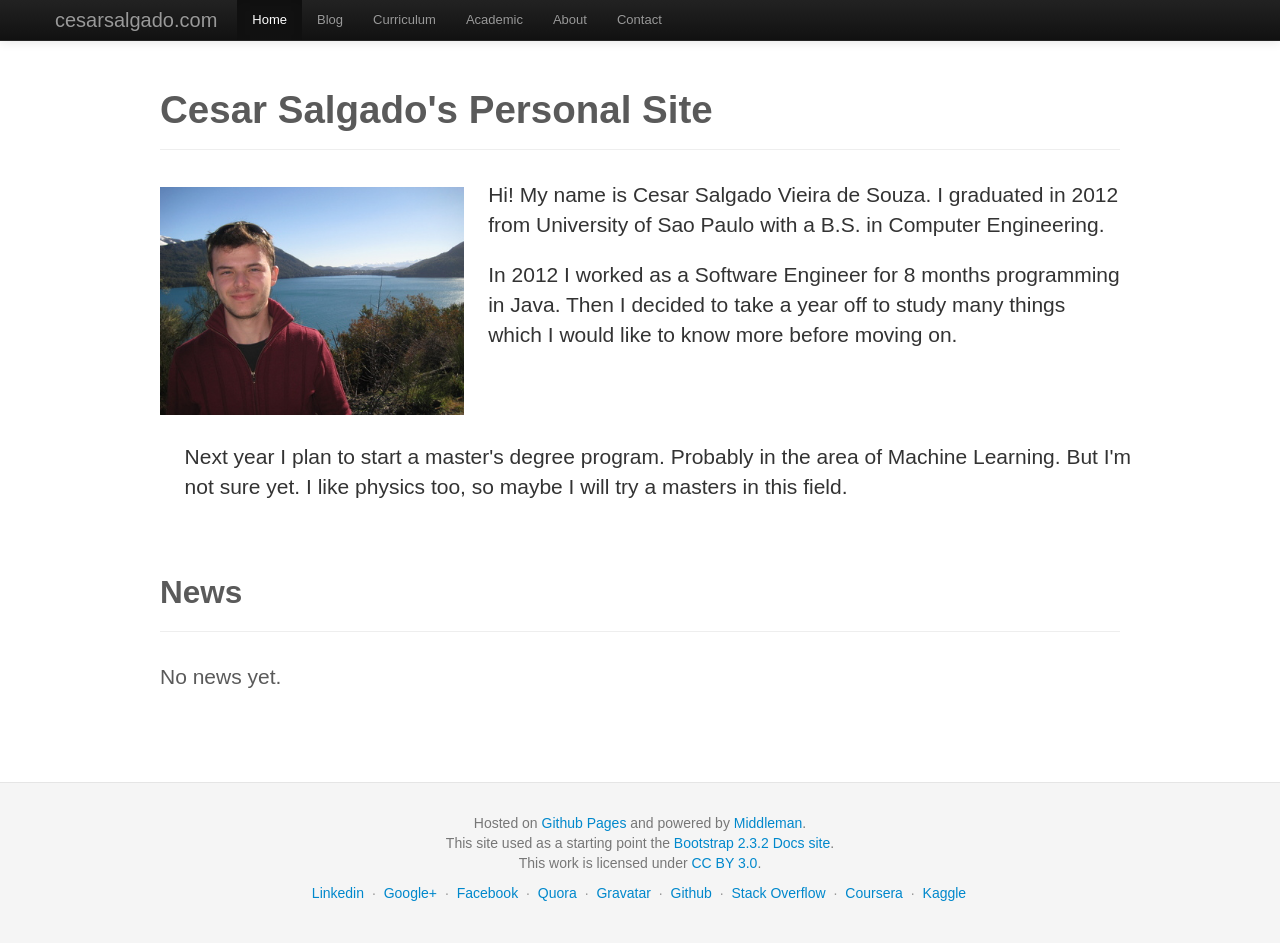
<file: index.html>
<!DOCTYPE html>
<html lang="en">
  <head>
    <meta charset="utf-8">
    <title>cesarsalgado.com</title>
    <meta name="viewport" content="width=device-width, initial-scale=1.0">
    <meta name="description" content="">
    <meta name="author" content="">

    <!-- Le styles -->
    <link href="css/bootstrap.css" rel="stylesheet">
    <link href="css/bootstrap-responsive.css" rel="stylesheet">
    <link href="css/style.css" rel="stylesheet">
    <link href="js/google-code-prettify/prettify.css" rel="stylesheet">

    <!-- Le HTML5 shim, for IE6-8 support of HTML5 elements -->
    <!--[if lt IE 9]>
      <script src="/js/html5shiv.js"></script>
    <![endif]-->

    <!-- Le fav and touch icons -->
    <link rel="apple-touch-icon-precomposed" sizes="144x144" href="/ico/apple-touch-icon-144-precomposed.png">
    <link rel="apple-touch-icon-precomposed" sizes="114x114" href="/ico/apple-touch-icon-114-precomposed.png">
      <link rel="apple-touch-icon-precomposed" sizes="72x72" href="/ico/apple-touch-icon-72-precomposed.png">
                    <link rel="apple-touch-icon-precomposed" href="/ico/apple-touch-icon-57-precomposed.png">
                                   <link rel="shortcut icon" href="/ico/favicon.png">

    <script type="text/javascript">
      // var _gaq = _gaq || [];
      // _gaq.push(['_setAccount', 'UA-146052-10']);
      // _gaq.push(['_trackPageview']);
      // (function() {
      //   var ga = document.createElement('script'); ga.type = 'text/javascript'; ga.async = true;
      //   ga.src = ('https:' == document.location.protocol ? 'https://ssl' : 'http://www') + '.google-analytics.com/ga.js';
      //   var s = document.getElementsByTagName('script')[0]; s.parentNode.insertBefore(ga, s);
      // })();
    </script>
  </head>

  <body data-spy="scroll" data-target=".bs-docs-sidebar">


    <!-- Navbar
================================================== -->

<div class="navbar navbar-inverse navbar-fixed-top">
  <div class="navbar-inner">
    <div class="container">
      <button type="button" class="btn btn-navbar" data-toggle="collapse" data-target=".nav-collapse">
        <span class="icon-bar"></span>
        <span class="icon-bar"></span>
        <span class="icon-bar"></span>
      </button>

      <!-- Button to homepage -->
      <a class="brand" href="./index.html">cesarsalgado.com</a>

      <div class="nav-collapse collapse">
        <ul class="nav">

          <!-- Home -->
          
          <li class=active >
            <a href="./index.html">Home</a>
          </li>

          <!-- Blog -->
          
          <li class= >
            <a href="./blog">Blog</a>
          </li>

          <!-- Curriculum -->
          
          <li class= >
            <a href="./curriculum">Curriculum</a>
          </li>

          <!-- Academic -->
          
          <li class= >
            <a href="./academic">Academic</a>
          </li>

          <!-- About -->
          
          <li class= >
            <a href="./about">About</a>
          </li>

          <!-- Contact -->
          
          <li class= >
            <a href="./contact">Contact</a>
          </li>

          <!-- Apps -->
<!--           
          <li class= >
            <a href="./apps">Apps</a>
          </li>
 -->
<!--           
          <li class= >
            <a href="./more">More</a>
          </li>
 -->        
        </ul>
      </div>
    </div>
  </div>
</div>

<div id="no-sidenav-container" class="container">

  <section>
    <div class="page-header">
      <h1>Cesar Salgado's Personal Site</h1>
    </div>

    <div class="row-fluid">
  <div class="span4">
    <img id="my_pic" src="img/com_cesarsalgado_bariloche.jpg" />
  </div>
  <div class="span8">
    <p class="lead">Hi! My name is Cesar Salgado Vieira de Souza. I graduated in 2012 from University of Sao Paulo with a B.S. in Computer Engineering.</p>
    <p class="lead">In 2012 I worked as a Software Engineer for 8 months programming in Java. Then I decided to take a year off to study many things which I would like to know more before moving on.</p>
  </div>
  <div class="span12">
    <br>
    <p class="lead">Next year I plan to start a master's degree program. Probably in the area of Machine Learning. But I'm not sure yet. I like physics too, so maybe I will try a masters in this field.</p>
  </div>
</div>


  </section>


  <section>
    <div class="page-header">
      <h2>News</h2>
    </div>
    <p class="lead">No news yet.</p>
  </section>
  
</div>


    <!-- Footer
    ================================================== -->
    <footer class="footer">
      <div class="container">
        <p>Hosted on <a href='http://pages.github.com'>Github Pages</a> and powered by <a href='http://middlemanapp.com'>Middleman</a>.</p>
        <p>This site used as a starting point the <a href='http://getbootstrap.com/2.3.2/'>Bootstrap 2.3.2 Docs site</a>.</p>
        <p>This work is licensed under <a href="http://creativecommons.org/licenses/by/3.0/">CC BY 3.0</a>.</p>
        <ul class="footer-links">
          <li><a href='http://www.linkedin.com/pub/cesar-salgado/13/641/505'>Linkedin</a></li>
          <li class="muted">&middot;</li>
          <li><a href='https://plus.google.com/100294158210704939412'>Google+</a></li>
          <li class="muted">&middot;</li>
          <li><a href='http://www.facebook.com/cesar.salgado.332'>Facebook</a></li>
          <li class="muted">&middot;</li>
          <li><a href="https://www.quora.com/Cesar-Salgado-1">Quora</a></li>
          <li class="muted">&middot;</li>
          <li><a href='http://gravatar.com/cesarsvs'>Gravatar</a></li>
          <li class="muted">&middot;</li>
          <li><a href='https://github.com/cesarsalgado'>Github</a></li>
          <li class="muted">&middot;</li>
          <li><a href='http://stackoverflow.com/users/604964/cesarsalgado'>Stack Overflow</a></li>
          <li class="muted">&middot;</li>
          <li><a href='https://www.coursera.org/user/i/fb008f4a5da0fc74f5edd8cb5c2413ff'>Coursera</a></li>
          <li class="muted">&middot;</li>
          <li><a href='https://www.kaggle.com/users/118042/cesar'>Kaggle</a></li>
        </ul>
      </div>
    </footer>



    <!-- Le javascript
    ================================================== -->
    <!-- Placed at the end of the document so the pages load faster -->
    <script type="text/javascript" src="http://platform.twitter.com/widgets.js"></script>
    <script src="js/jquery.js"></script>
    <script src="js/bootstrap-transition.js"></script>
    <script src="js/bootstrap-alert.js"></script>
    <script src="js/bootstrap-modal.js"></script>
    <script src="js/bootstrap-dropdown.js"></script>
    <script src="js/bootstrap-scrollspy.js"></script>
    <script src="js/bootstrap-tab.js"></script>
    <script src="js/bootstrap-tooltip.js"></script>
    <script src="js/bootstrap-popover.js"></script>
    <script src="js/bootstrap-button.js"></script>
    <script src="js/bootstrap-collapse.js"></script>
    <script src="js/bootstrap-carousel.js"></script>
    <script src="js/bootstrap-typeahead.js"></script>
    <script src="js/bootstrap-affix.js"></script>

    <script src="js/holder/holder.js"></script>
    <script src="js/google-code-prettify/prettify.js"></script>

    <script src="js/application.js"></script>


    <!-- Analytics
    ================================================== -->
    <script>
      // var _gauges = _gauges || [];
      // (function() {
      //   var t   = document.createElement('script');
      //   t.type  = 'text/javascript';
      //   t.async = true;
      //   t.id    = 'gauges-tracker';
      //   t.setAttribute('data-site-id', '4f0dc9fef5a1f55508000013');
      //   t.src = '//secure.gaug.es/track.js';
      //   var s = document.getElementsByTagName('script')[0];
      //   s.parentNode.insertBefore(t, s);
      // })();
    </script>

  </body>
</html>
</file>
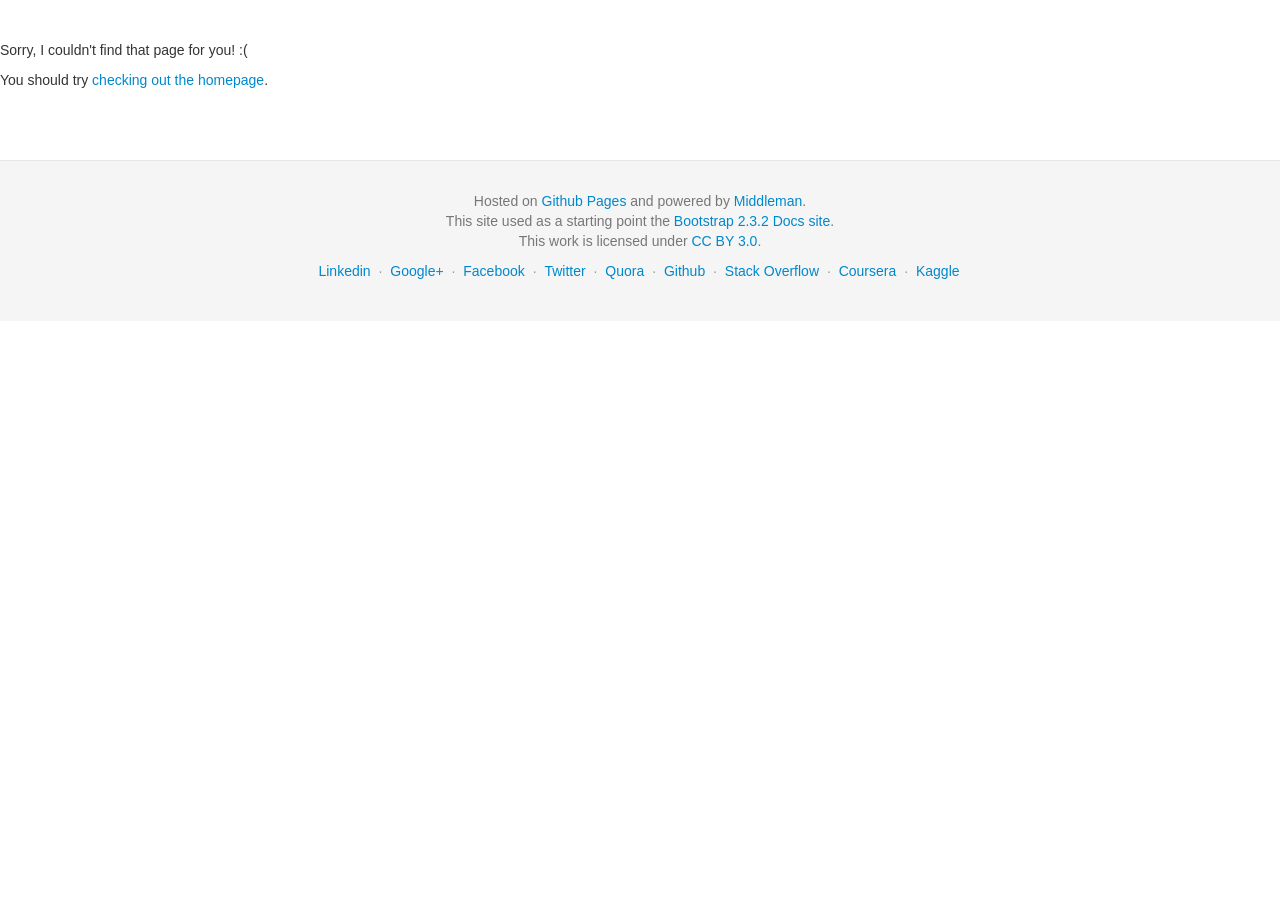
<file: 404/index.html>
<!DOCTYPE html>
<html lang="en">
  <head>
    <meta charset="utf-8">
    <title>cesarsalgado.com</title>
    <meta name="viewport" content="width=device-width, initial-scale=1.0">
    <meta name="description" content="">
    <meta name="author" content="">

    <!-- Le styles -->
    <link href="/css/bootstrap.css" rel="stylesheet">
    <link href="/css/bootstrap-responsive.css" rel="stylesheet">
    <link href="/css/style.css" rel="stylesheet">
    <link href="/js/google-code-prettify/prettify.css" rel="stylesheet">

    <!-- Le HTML5 shim, for IE6-8 support of HTML5 elements -->
    <!--[if lt IE 9]>
      <script src="/js/html5shiv.js"></script>
    <![endif]-->

    <!-- Le fav and touch icons -->
    <link rel="apple-touch-icon-precomposed" sizes="144x144" href="/ico/apple-touch-icon-144-precomposed.png">
    <link rel="apple-touch-icon-precomposed" sizes="114x114" href="/ico/apple-touch-icon-114-precomposed.png">
      <link rel="apple-touch-icon-precomposed" sizes="72x72" href="/ico/apple-touch-icon-72-precomposed.png">
                    <link rel="apple-touch-icon-precomposed" href="/ico/apple-touch-icon-57-precomposed.png">
                                   <link rel="shortcut icon" href="/ico/favicon.png">

    <script type="text/javascript">
      // var _gaq = _gaq || [];
      // _gaq.push(['_setAccount', 'UA-146052-10']);
      // _gaq.push(['_trackPageview']);
      // (function() {
      //   var ga = document.createElement('script'); ga.type = 'text/javascript'; ga.async = true;
      //   ga.src = ('https:' == document.location.protocol ? 'https://ssl' : 'http://www') + '.google-analytics.com/ga.js';
      //   var s = document.getElementsByTagName('script')[0]; s.parentNode.insertBefore(ga, s);
      // })();
    </script>
  </head>

  <body data-spy="scroll" data-target=".bs-docs-sidebar">


    <div id="content404">
  <p>Sorry, I couldn't find that page for you! :(</p>

  <p>You should try <a href="/">checking out the homepage</a>.</p>
</div>


    <!-- Footer
    ================================================== -->
    <footer class="footer">
      <div class="container">
        <p>Hosted on <a href='http://pages.github.com'>Github Pages</a> and powered by <a href='http://middlemanapp.com'>Middleman</a>.</p>
        <p>This site used as a starting point the <a href='http://getbootstrap.com/2.3.2/'>Bootstrap 2.3.2 Docs site</a>.</p>
        <p>This work is licensed under <a href="http://creativecommons.org/licenses/by/3.0/">CC BY 3.0</a>.</p>
        <ul class="footer-links">
          <li><a href='http://www.linkedin.com/pub/cesar-salgado/13/641/505'>Linkedin</a></li>
          <li class="muted">&middot;</li>
          <li><a href='https://plus.google.com/100294158210704939412'>Google+</a></li>
          <li class="muted">&middot;</li>
          <li><a href='http://www.facebook.com/cesar.salgado.332'>Facebook</a></li>
          <li class="muted">&middot;</li>
          <li><a href='https://twitter.com/cesarsvs'>Twitter</a></li>
          <li class="muted">&middot;</li>
          <li><a href="https://www.quora.com/Cesar-Salgado-1">Quora</a></li>
          <li class="muted">&middot;</li>
          <li><a href='https://github.com/cesarsalgado'>Github</a></li>
          <li class="muted">&middot;</li>
          <li><a href='http://stackoverflow.com/users/604964/cesarsalgado'>Stack Overflow</a></li>
          <li class="muted">&middot;</li>
          <li><a href='https://www.coursera.org/user/i/79af8cc4af779e350b4a6d2c09cb09a7'>Coursera</a></li>
          <li class="muted">&middot;</li>
          <li><a href='https://www.kaggle.com/users/118042/cesar'>Kaggle</a></li>
        </ul>
      </div>
    </footer>



    <!-- Le javascript
    ================================================== -->
    <!-- Placed at the end of the document so the pages load faster -->
    <script src="/js/jquery.js"></script>
    <script src="/js/bootstrap-transition.js"></script>
    <script src="/js/bootstrap-alert.js"></script>
    <script src="/js/bootstrap-modal.js"></script>
    <script src="/js/bootstrap-dropdown.js"></script>
    <script src="/js/bootstrap-scrollspy.js"></script>
    <script src="/js/bootstrap-tab.js"></script>
    <script src="/js/bootstrap-tooltip.js"></script>
    <script src="/js/bootstrap-popover.js"></script>
    <script src="/js/bootstrap-button.js"></script>
    <script src="/js/bootstrap-collapse.js"></script>
    <script src="/js/bootstrap-carousel.js"></script>
    <script src="/js/bootstrap-typeahead.js"></script>
    <script src="/js/bootstrap-affix.js"></script>

    <script src="/js/holder/holder.js"></script>
    <script src="/js/google-code-prettify/prettify.js"></script>

    <script src="/js/application.js"></script>


    <!-- Analytics
    ================================================== -->
    <script>
      // var _gauges = _gauges || [];
      // (function() {
      //   var t   = document.createElement('script');
      //   t.type  = 'text/javascript';
      //   t.async = true;
      //   t.id    = 'gauges-tracker';
      //   t.setAttribute('data-site-id', '4f0dc9fef5a1f55508000013');
      //   t.src = '//secure.gaug.es/track.js';
      //   var s = document.getElementsByTagName('script')[0];
      //   s.parentNode.insertBefore(t, s);
      // })();
    </script>

  </body>
</html>
</file>
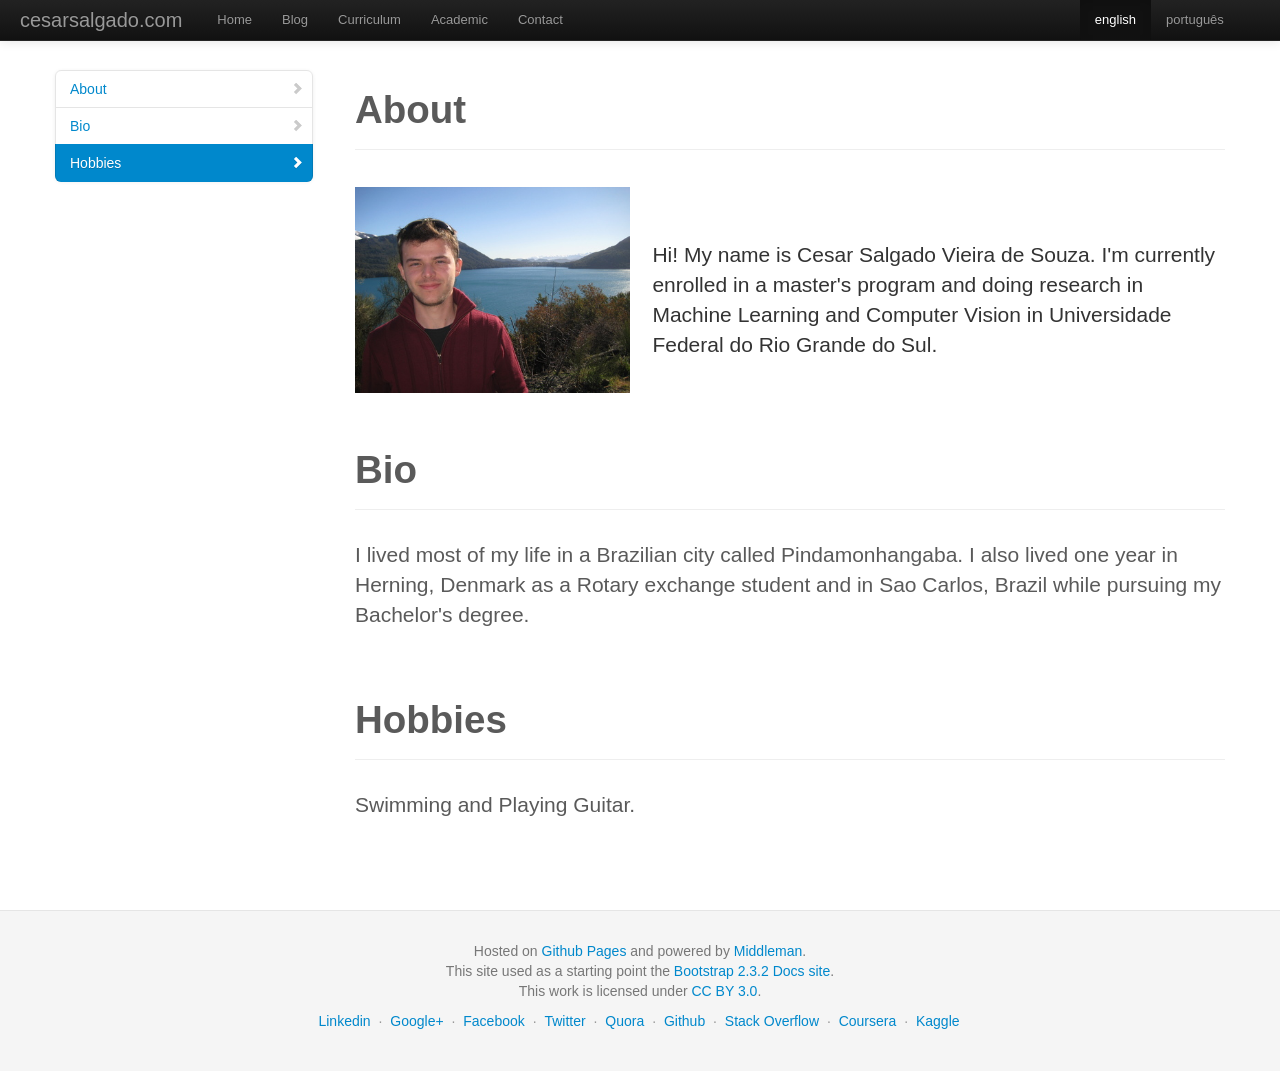
<file: about/index.html>
<!DOCTYPE html>
<html lang="en">
  <head>
    <meta charset="utf-8">
    <title>cesarsalgado.com</title>
    <meta name="viewport" content="width=device-width, initial-scale=1.0">
    <meta name="description" content="">
    <meta name="author" content="">

    <!-- Le styles -->
    <link href="/css/bootstrap.css" rel="stylesheet">
    <link href="/css/bootstrap-responsive.css" rel="stylesheet">
    <link href="/css/style.css" rel="stylesheet">
    <link href="/js/google-code-prettify/prettify.css" rel="stylesheet">

    <!-- Le HTML5 shim, for IE6-8 support of HTML5 elements -->
    <!--[if lt IE 9]>
      <script src="/js/html5shiv.js"></script>
    <![endif]-->

    <!-- Le fav and touch icons -->
    <link rel="apple-touch-icon-precomposed" sizes="144x144" href="/ico/apple-touch-icon-144-precomposed.png">
    <link rel="apple-touch-icon-precomposed" sizes="114x114" href="/ico/apple-touch-icon-114-precomposed.png">
      <link rel="apple-touch-icon-precomposed" sizes="72x72" href="/ico/apple-touch-icon-72-precomposed.png">
                    <link rel="apple-touch-icon-precomposed" href="/ico/apple-touch-icon-57-precomposed.png">
                                   <link rel="shortcut icon" href="/ico/favicon.png">

    <script type="text/javascript">
      // var _gaq = _gaq || [];
      // _gaq.push(['_setAccount', 'UA-146052-10']);
      // _gaq.push(['_trackPageview']);
      // (function() {
      //   var ga = document.createElement('script'); ga.type = 'text/javascript'; ga.async = true;
      //   ga.src = ('https:' == document.location.protocol ? 'https://ssl' : 'http://www') + '.google-analytics.com/ga.js';
      //   var s = document.getElementsByTagName('script')[0]; s.parentNode.insertBefore(ga, s);
      // })();
    </script>
  </head>

  <body data-spy="scroll" data-target=".bs-docs-sidebar">


    <!-- Navbar
================================================== -->

<div class="navbar navbar-inverse navbar-fixed-top">
  <div class="navbar-inner">
    <div class="container-fluid">
      <div class="row-fluid">
        <div class="span10">
          <button type="button" class="btn btn-navbar" data-toggle="collapse" data-target=".nav-collapse">
            <span class="icon-bar"></span>
            <span class="icon-bar"></span>
            <span class="icon-bar"></span>
          </button>

          <!-- Button to homepage -->
          <a class="brand" href="/">cesarsalgado.com</a>

          <div class="nav-collapse collapse">
            <ul class="nav">

              <!-- Home -->
              <li class="" >
                <a href="/">Home</a>
              </li>

              <!-- Blog -->
              <li class="" >
                <a href="/blog">Blog</a>
              </li>

              <!-- Curriculum -->
              <li class="" >
                <a href="/curriculum">Curriculum</a>
              </li>

              <!-- Academic -->
              <li class="" >
                <a href="/academic">Academic</a>
              </li>

              <!-- About -->
              <!--
              <li class="active" >
                <a href="/about">Bio</a>
              </li>
              -->

              <!-- Contact -->
              <li class="" >
                <a href="/contact">Contact</a>
              </li>

              <!-- Apps -->
    <!--                         <li class="" >
                <a href="/apps">Apps</a>
              </li>
     -->
    <!--                         <li class="" >
                <a href="/more">More</a>
              </li>
     -->        
            </ul>
          </div>
        </div>
        <div class="span2">
          <div class="nav-collapse collapse">
            <ul class="nav">
              <!-- English -->
              <li class="active" >
                <a href="/about/">english</a>
              </li>

              <!-- Portuguese -->
              <li class="" >
                <a href="/pt/about/">português</a>
              </li>
            </ul>
          </div>
        </div>
      </div>
    </div>
  </div>
</div>


<div class="container">

  <!-- sites nav
  ================================================== -->
  <div class="row">

    <div class="span3 bs-docs-sidebar">
  <ul class="nav nav-list bs-docs-sidenav" data-spy="affix" data-offset-top="0">
        <li><a href=#about> <i class="icon-chevron-right"></i> About </a></li>
        <li><a href=#bio> <i class="icon-chevron-right"></i> Bio </a></li>
        <li><a href=#hobbies> <i class="icon-chevron-right"></i> Hobbies </a></li>
  </ul>
</div>


    <div class="span9">

      <section id="about">
        <div class="page-header">
          <h1>About</h1>
        </div>  
        <div class="row-fluid">
  <div class="span4">
    <img id="my_pic" src="/img/com_cesarsalgado_bariloche.jpg" />
  </div>
  <div class="span8">
    <br>
    <br>
    <br>
  	<div class="lead">
	    <p>Hi! My name is Cesar Salgado Vieira de Souza. I'm currently enrolled in a master's program and doing research in Machine Learning and Computer Vision in Universidade Federal do Rio Grande do Sul.</p>

  	</div>
  </div>
</div>

      </section>

      <section id="bio">
        <div class="page-header">
          <h1>Bio</h1>
        </div>  
        <p class="lead">I lived most of my life in a Brazilian city called Pindamonhangaba. I also lived one year in Herning, Denmark as a Rotary exchange student and in Sao Carlos, Brazil while pursuing my Bachelor's degree.</p>
      </section>

      <section id="hobbies">
        <div class="page-header">
          <h1>Hobbies</h1>
        </div>  
        <p class="lead">Swimming and Playing Guitar.</p>
      </section>

    </div>
  
  </div>
</div>



    <!-- Footer
    ================================================== -->
    <footer class="footer">
      <div class="container">
        <p>Hosted on <a href='http://pages.github.com'>Github Pages</a> and powered by <a href='http://middlemanapp.com'>Middleman</a>.</p>
        <p>This site used as a starting point the <a href='http://getbootstrap.com/2.3.2/'>Bootstrap 2.3.2 Docs site</a>.</p>
        <p>This work is licensed under <a href="http://creativecommons.org/licenses/by/3.0/">CC BY 3.0</a>.</p>
        <ul class="footer-links">
          <li><a href='http://www.linkedin.com/pub/cesar-salgado/13/641/505'>Linkedin</a></li>
          <li class="muted">&middot;</li>
          <li><a href='https://plus.google.com/100294158210704939412'>Google+</a></li>
          <li class="muted">&middot;</li>
          <li><a href='http://www.facebook.com/cesar.salgado.332'>Facebook</a></li>
          <li class="muted">&middot;</li>
          <li><a href='https://twitter.com/cesarsvs'>Twitter</a></li>
          <li class="muted">&middot;</li>
          <li><a href="https://www.quora.com/Cesar-Salgado-1">Quora</a></li>
          <li class="muted">&middot;</li>
          <li><a href='https://github.com/cesarsalgado'>Github</a></li>
          <li class="muted">&middot;</li>
          <li><a href='http://stackoverflow.com/users/604964/cesarsalgado'>Stack Overflow</a></li>
          <li class="muted">&middot;</li>
          <li><a href='https://www.coursera.org/user/i/79af8cc4af779e350b4a6d2c09cb09a7'>Coursera</a></li>
          <li class="muted">&middot;</li>
          <li><a href='https://www.kaggle.com/users/118042/cesar'>Kaggle</a></li>
        </ul>
      </div>
    </footer>



    <!-- Le javascript
    ================================================== -->
    <!-- Placed at the end of the document so the pages load faster -->
    <script src="/js/jquery.js"></script>
    <script src="/js/bootstrap-transition.js"></script>
    <script src="/js/bootstrap-alert.js"></script>
    <script src="/js/bootstrap-modal.js"></script>
    <script src="/js/bootstrap-dropdown.js"></script>
    <script src="/js/bootstrap-scrollspy.js"></script>
    <script src="/js/bootstrap-tab.js"></script>
    <script src="/js/bootstrap-tooltip.js"></script>
    <script src="/js/bootstrap-popover.js"></script>
    <script src="/js/bootstrap-button.js"></script>
    <script src="/js/bootstrap-collapse.js"></script>
    <script src="/js/bootstrap-carousel.js"></script>
    <script src="/js/bootstrap-typeahead.js"></script>
    <script src="/js/bootstrap-affix.js"></script>

    <script src="/js/holder/holder.js"></script>
    <script src="/js/google-code-prettify/prettify.js"></script>

    <script src="/js/application.js"></script>


    <!-- Analytics
    ================================================== -->
    <script>
      // var _gauges = _gauges || [];
      // (function() {
      //   var t   = document.createElement('script');
      //   t.type  = 'text/javascript';
      //   t.async = true;
      //   t.id    = 'gauges-tracker';
      //   t.setAttribute('data-site-id', '4f0dc9fef5a1f55508000013');
      //   t.src = '//secure.gaug.es/track.js';
      //   var s = document.getElementsByTagName('script')[0];
      //   s.parentNode.insertBefore(t, s);
      // })();
    </script>

  </body>
</html>
</file>
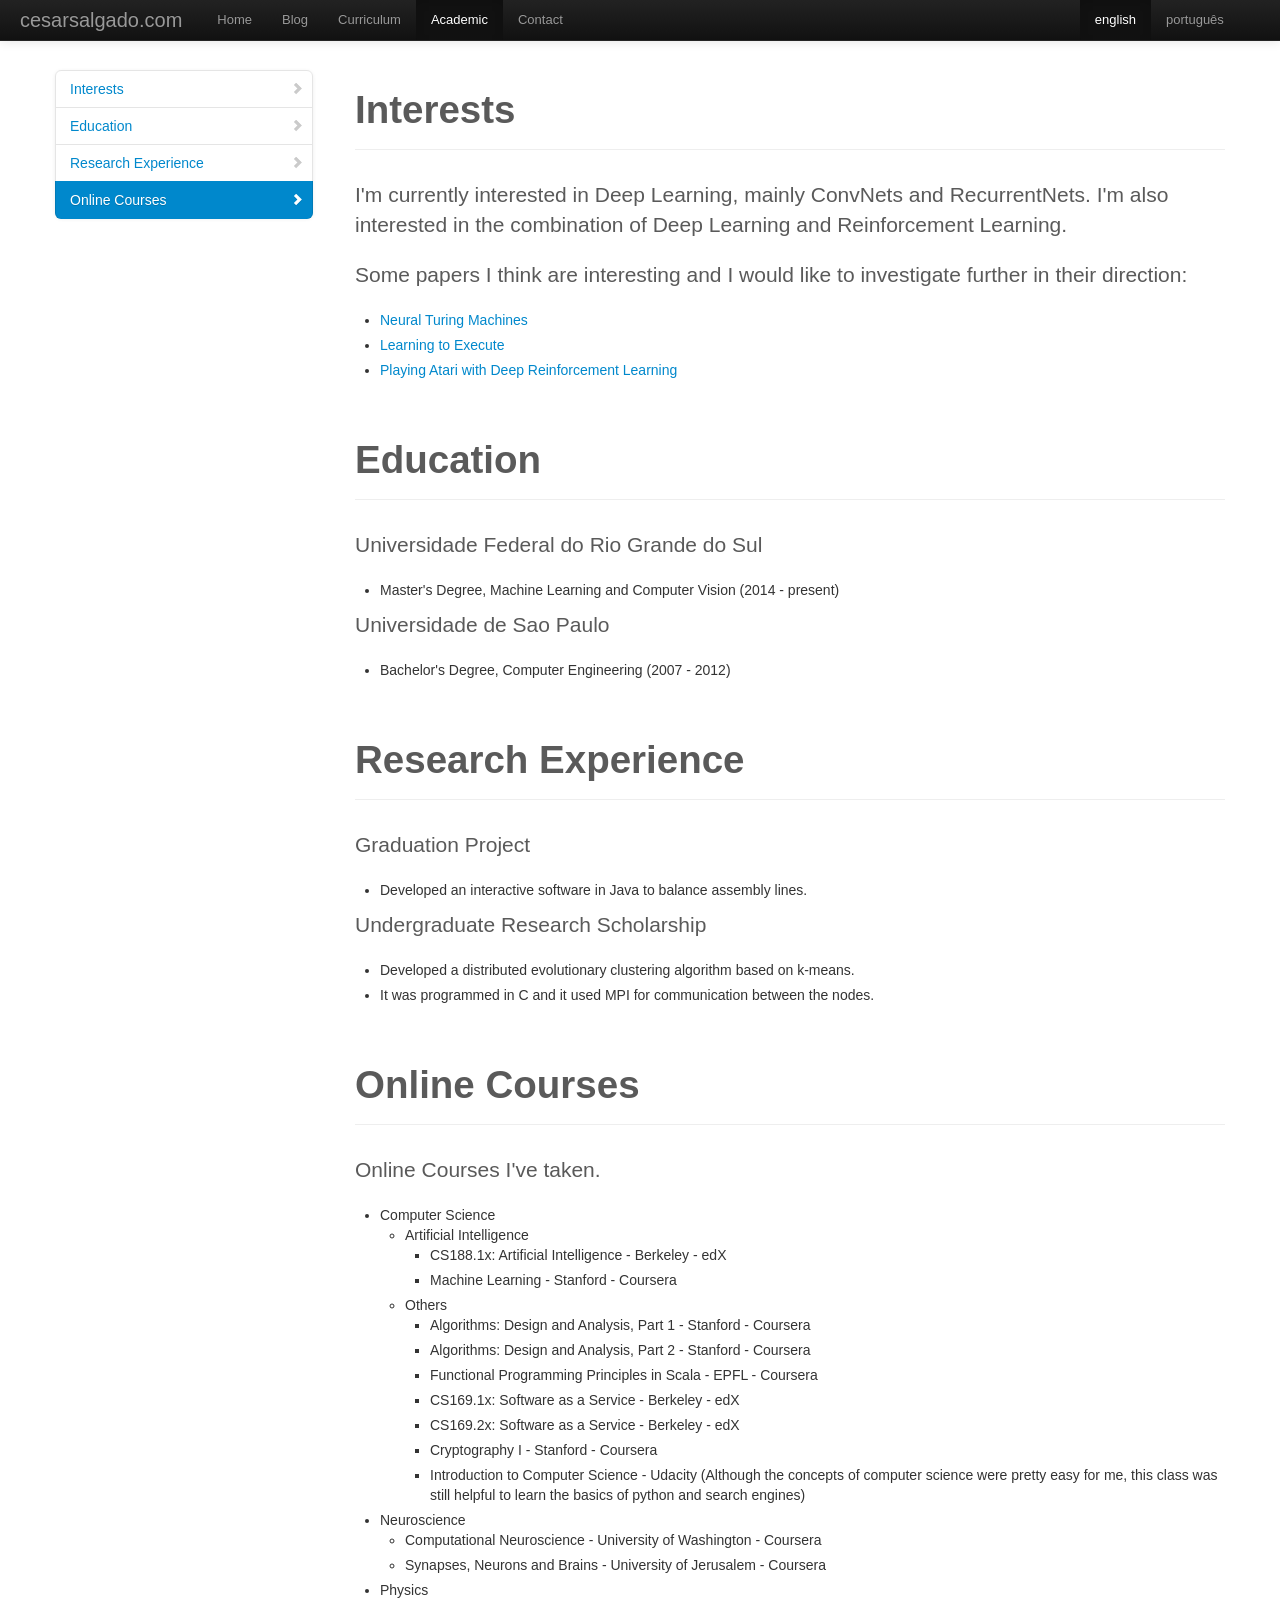
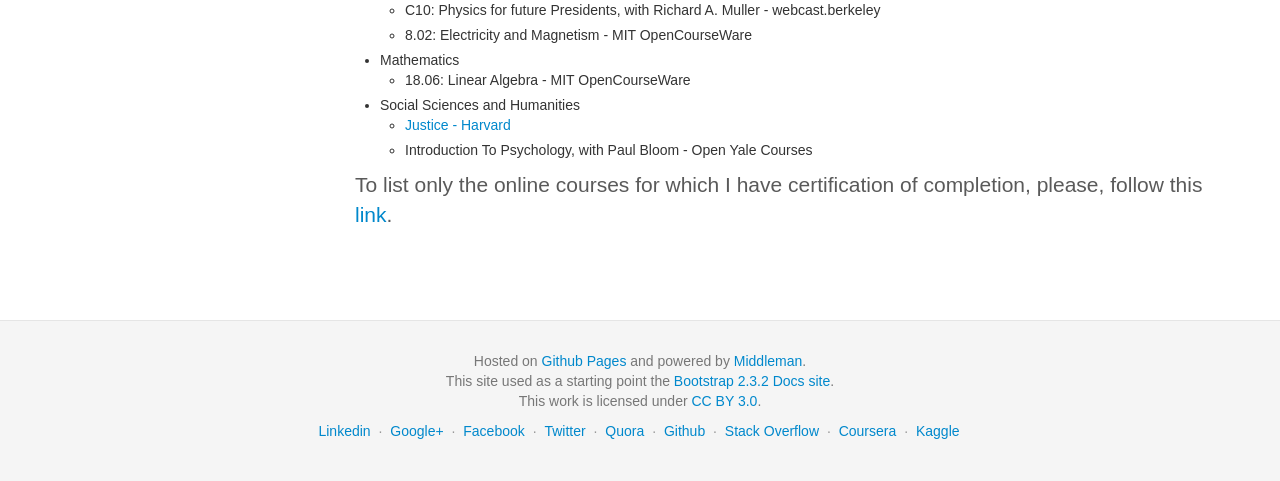
<file: academic/index.html>
<!DOCTYPE html>
<html lang="en">
  <head>
    <meta charset="utf-8">
    <title>cesarsalgado.com</title>
    <meta name="viewport" content="width=device-width, initial-scale=1.0">
    <meta name="description" content="">
    <meta name="author" content="">

    <!-- Le styles -->
    <link href="/css/bootstrap.css" rel="stylesheet">
    <link href="/css/bootstrap-responsive.css" rel="stylesheet">
    <link href="/css/style.css" rel="stylesheet">
    <link href="/js/google-code-prettify/prettify.css" rel="stylesheet">

    <!-- Le HTML5 shim, for IE6-8 support of HTML5 elements -->
    <!--[if lt IE 9]>
      <script src="/js/html5shiv.js"></script>
    <![endif]-->

    <!-- Le fav and touch icons -->
    <link rel="apple-touch-icon-precomposed" sizes="144x144" href="/ico/apple-touch-icon-144-precomposed.png">
    <link rel="apple-touch-icon-precomposed" sizes="114x114" href="/ico/apple-touch-icon-114-precomposed.png">
      <link rel="apple-touch-icon-precomposed" sizes="72x72" href="/ico/apple-touch-icon-72-precomposed.png">
                    <link rel="apple-touch-icon-precomposed" href="/ico/apple-touch-icon-57-precomposed.png">
                                   <link rel="shortcut icon" href="/ico/favicon.png">

    <script type="text/javascript">
      // var _gaq = _gaq || [];
      // _gaq.push(['_setAccount', 'UA-146052-10']);
      // _gaq.push(['_trackPageview']);
      // (function() {
      //   var ga = document.createElement('script'); ga.type = 'text/javascript'; ga.async = true;
      //   ga.src = ('https:' == document.location.protocol ? 'https://ssl' : 'http://www') + '.google-analytics.com/ga.js';
      //   var s = document.getElementsByTagName('script')[0]; s.parentNode.insertBefore(ga, s);
      // })();
    </script>
  </head>

  <body data-spy="scroll" data-target=".bs-docs-sidebar">


    <!-- Navbar
================================================== -->

<div class="navbar navbar-inverse navbar-fixed-top">
  <div class="navbar-inner">
    <div class="container-fluid">
      <div class="row-fluid">
        <div class="span10">
          <button type="button" class="btn btn-navbar" data-toggle="collapse" data-target=".nav-collapse">
            <span class="icon-bar"></span>
            <span class="icon-bar"></span>
            <span class="icon-bar"></span>
          </button>

          <!-- Button to homepage -->
          <a class="brand" href="/">cesarsalgado.com</a>

          <div class="nav-collapse collapse">
            <ul class="nav">

              <!-- Home -->
              <li class="" >
                <a href="/">Home</a>
              </li>

              <!-- Blog -->
              <li class="" >
                <a href="/blog">Blog</a>
              </li>

              <!-- Curriculum -->
              <li class="" >
                <a href="/curriculum">Curriculum</a>
              </li>

              <!-- Academic -->
              <li class="active" >
                <a href="/academic">Academic</a>
              </li>

              <!-- About -->
              <!--
              <li class="" >
                <a href="/about">Bio</a>
              </li>
              -->

              <!-- Contact -->
              <li class="" >
                <a href="/contact">Contact</a>
              </li>

              <!-- Apps -->
    <!--                         <li class="" >
                <a href="/apps">Apps</a>
              </li>
     -->
    <!--                         <li class="" >
                <a href="/more">More</a>
              </li>
     -->        
            </ul>
          </div>
        </div>
        <div class="span2">
          <div class="nav-collapse collapse">
            <ul class="nav">
              <!-- English -->
              <li class="active" >
                <a href="/academic/">english</a>
              </li>

              <!-- Portuguese -->
              <li class="" >
                <a href="/pt/academic/">português</a>
              </li>
            </ul>
          </div>
        </div>
      </div>
    </div>
  </div>
</div>


<div class="container">

  <!-- sites nav
  ================================================== -->
  <div class="row">

    <div class="span3 bs-docs-sidebar">
  <ul class="nav nav-list bs-docs-sidenav" data-spy="affix" data-offset-top="0">
        <li><a href=#interests> <i class="icon-chevron-right"></i> Interests </a></li>
        <li><a href=#education> <i class="icon-chevron-right"></i> Education </a></li>
        <li><a href=#research_experience> <i class="icon-chevron-right"></i> Research Experience </a></li>
        <li><a href=#online_courses> <i class="icon-chevron-right"></i> Online Courses </a></li>
  </ul>
</div>


    <div class="span9">
      <section id="interests">
        <div class="page-header">
          <h1>Interests</h1>
        </div>  
        <p class="lead">I'm currently interested in Deep Learning, mainly ConvNets and RecurrentNets. I'm also interested in the combination of Deep Learning and Reinforcement Learning.</p>
        <p class="lead">Some papers I think are interesting and I would like to investigate further in their direction:</p>
        <ul>
          <li><a href="http://arxiv.org/abs/1410.5401">Neural Turing Machines</a></li>
          <li><a href="http://arxiv.org/abs/1410.4615">Learning to Execute</a></li>
          <li><a href="http://arxiv.org/abs/1312.5602">Playing Atari with Deep Reinforcement Learning</a></li>
        </ul>
      </section>

      <section id="education">
        <div class="page-header">
          <h1>Education</h1>
        </div>
        <p class="lead">Universidade Federal do Rio Grande do Sul</p>
<ul>
  <li>Master's Degree, Machine Learning and Computer Vision (2014 - present)</li>
</ul>
<p class="lead">Universidade de Sao Paulo</p>
<ul>
  <li>Bachelor's Degree, Computer Engineering (2007 - 2012)</li>
</ul>

      </section>

      <section id="research_experience">
        <div class="page-header">
          <h1>Research Experience</h1>
        </div>
        <p class="lead">Graduation Project</p>
        <ul>
          <li>Developed an interactive software in Java to balance assembly lines.</li>
        </ul>
        <p class="lead">Undergraduate Research Scholarship</p>
        <ul>
          <li>Developed a distributed evolutionary clustering algorithm based on k-means.</li>
          <li>It was programmed in C and it used MPI for communication between the nodes.</li>
        </ul> 
      </section>

      <section id="online_courses">
        <div class="page-header">
          <h1>Online Courses</h1>
        </div>
        <p class="lead">Online Courses I've taken.</p>
        <ul>
          <li>Computer Science<ul>
            <li>Artificial Intelligence<ul>
              <li>CS188.1x: Artificial Intelligence - Berkeley - edX</li>
              <li>Machine Learning - Stanford - Coursera</li>
            </ul></li>
            <li>Others<ul>
              <li>Algorithms: Design and Analysis, Part 1 - Stanford - Coursera</li>
              <li>Algorithms: Design and Analysis, Part 2 - Stanford - Coursera</li>        
              <li>Functional Programming Principles in Scala - EPFL - Coursera</li>
              <li>CS169.1x: Software as a Service - Berkeley - edX</li>
              <li>CS169.2x: Software as a Service - Berkeley - edX</li>
              <li>Cryptography I - Stanford - Coursera</li>
              <li>Introduction to Computer Science - Udacity (Although the concepts of computer science were pretty easy for me, this class was still helpful to learn the basics of python and search engines)</li>
            </ul></li>
          </ul></li>
          <li>Neuroscience<ul>
            <li>Computational Neuroscience - University of Washington - Coursera</li>
            <li>Synapses, Neurons and Brains - University of Jerusalem - Coursera</li>
          </ul></li>
          <li>Physics<ul>
            <li>C10: Physics for future Presidents, with Richard A. Muller - webcast.berkeley</li>
            <li>8.02: Electricity and Magnetism - MIT OpenCourseWare</li>
          </ul></li>
          <li>Mathematics<ul>
            <li>18.06: Linear Algebra - MIT OpenCourseWare</li>
          </ul></li>
          <li>Social Sciences and Humanities<ul>
            <li><a href="http://www.justiceharvard.org">Justice - Harvard</a></li>
            <li>Introduction To Psychology, with Paul Bloom - Open Yale Courses</li>
          </ul></li>
        </ul>
        
        <!--
        <p class="lead">Courses that I am currently taking.</p>
        <ul>
        </ul> 
        -->

        <p class="lead">To list only the online courses for which I have certification of completion, please, follow this <a href="curriculum#online-courses">link</a>.</p>
      </section>

    </div>
  
  </div>
</div>



    <!-- Footer
    ================================================== -->
    <footer class="footer">
      <div class="container">
        <p>Hosted on <a href='http://pages.github.com'>Github Pages</a> and powered by <a href='http://middlemanapp.com'>Middleman</a>.</p>
        <p>This site used as a starting point the <a href='http://getbootstrap.com/2.3.2/'>Bootstrap 2.3.2 Docs site</a>.</p>
        <p>This work is licensed under <a href="http://creativecommons.org/licenses/by/3.0/">CC BY 3.0</a>.</p>
        <ul class="footer-links">
          <li><a href='http://www.linkedin.com/pub/cesar-salgado/13/641/505'>Linkedin</a></li>
          <li class="muted">&middot;</li>
          <li><a href='https://plus.google.com/100294158210704939412'>Google+</a></li>
          <li class="muted">&middot;</li>
          <li><a href='http://www.facebook.com/cesar.salgado.332'>Facebook</a></li>
          <li class="muted">&middot;</li>
          <li><a href='https://twitter.com/cesarsvs'>Twitter</a></li>
          <li class="muted">&middot;</li>
          <li><a href="https://www.quora.com/Cesar-Salgado-1">Quora</a></li>
          <li class="muted">&middot;</li>
          <li><a href='https://github.com/cesarsalgado'>Github</a></li>
          <li class="muted">&middot;</li>
          <li><a href='http://stackoverflow.com/users/604964/cesarsalgado'>Stack Overflow</a></li>
          <li class="muted">&middot;</li>
          <li><a href='https://www.coursera.org/user/i/79af8cc4af779e350b4a6d2c09cb09a7'>Coursera</a></li>
          <li class="muted">&middot;</li>
          <li><a href='https://www.kaggle.com/users/118042/cesar'>Kaggle</a></li>
        </ul>
      </div>
    </footer>



    <!-- Le javascript
    ================================================== -->
    <!-- Placed at the end of the document so the pages load faster -->
    <script src="/js/jquery.js"></script>
    <script src="/js/bootstrap-transition.js"></script>
    <script src="/js/bootstrap-alert.js"></script>
    <script src="/js/bootstrap-modal.js"></script>
    <script src="/js/bootstrap-dropdown.js"></script>
    <script src="/js/bootstrap-scrollspy.js"></script>
    <script src="/js/bootstrap-tab.js"></script>
    <script src="/js/bootstrap-tooltip.js"></script>
    <script src="/js/bootstrap-popover.js"></script>
    <script src="/js/bootstrap-button.js"></script>
    <script src="/js/bootstrap-collapse.js"></script>
    <script src="/js/bootstrap-carousel.js"></script>
    <script src="/js/bootstrap-typeahead.js"></script>
    <script src="/js/bootstrap-affix.js"></script>

    <script src="/js/holder/holder.js"></script>
    <script src="/js/google-code-prettify/prettify.js"></script>

    <script src="/js/application.js"></script>


    <!-- Analytics
    ================================================== -->
    <script>
      // var _gauges = _gauges || [];
      // (function() {
      //   var t   = document.createElement('script');
      //   t.type  = 'text/javascript';
      //   t.async = true;
      //   t.id    = 'gauges-tracker';
      //   t.setAttribute('data-site-id', '4f0dc9fef5a1f55508000013');
      //   t.src = '//secure.gaug.es/track.js';
      //   var s = document.getElementsByTagName('script')[0];
      //   s.parentNode.insertBefore(t, s);
      // })();
    </script>

  </body>
</html>
</file>
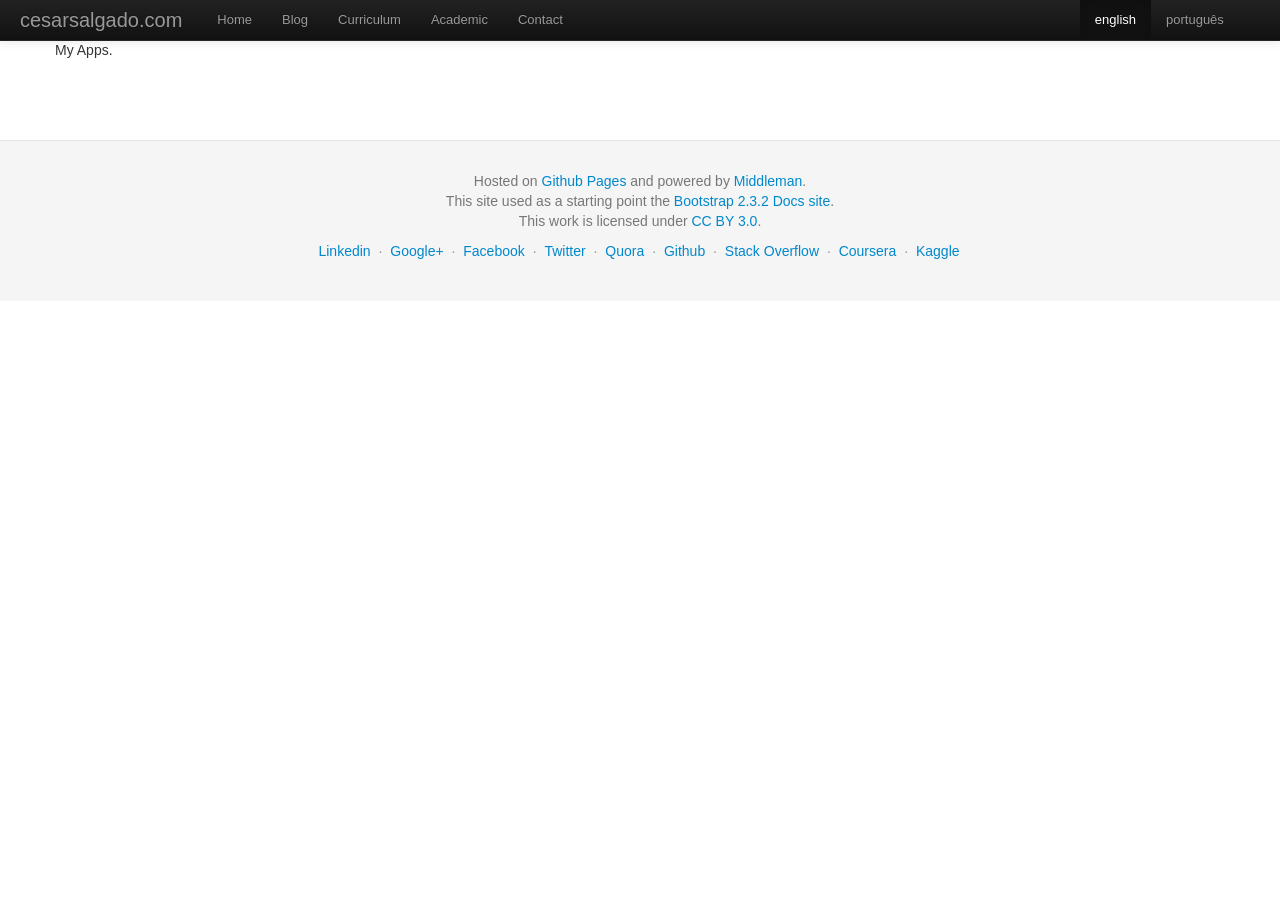
<file: apps/index.html>
<!DOCTYPE html>
<html lang="en">
  <head>
    <meta charset="utf-8">
    <title>cesarsalgado.com</title>
    <meta name="viewport" content="width=device-width, initial-scale=1.0">
    <meta name="description" content="">
    <meta name="author" content="">

    <!-- Le styles -->
    <link href="/css/bootstrap.css" rel="stylesheet">
    <link href="/css/bootstrap-responsive.css" rel="stylesheet">
    <link href="/css/style.css" rel="stylesheet">
    <link href="/js/google-code-prettify/prettify.css" rel="stylesheet">

    <!-- Le HTML5 shim, for IE6-8 support of HTML5 elements -->
    <!--[if lt IE 9]>
      <script src="/js/html5shiv.js"></script>
    <![endif]-->

    <!-- Le fav and touch icons -->
    <link rel="apple-touch-icon-precomposed" sizes="144x144" href="/ico/apple-touch-icon-144-precomposed.png">
    <link rel="apple-touch-icon-precomposed" sizes="114x114" href="/ico/apple-touch-icon-114-precomposed.png">
      <link rel="apple-touch-icon-precomposed" sizes="72x72" href="/ico/apple-touch-icon-72-precomposed.png">
                    <link rel="apple-touch-icon-precomposed" href="/ico/apple-touch-icon-57-precomposed.png">
                                   <link rel="shortcut icon" href="/ico/favicon.png">

    <script type="text/javascript">
      // var _gaq = _gaq || [];
      // _gaq.push(['_setAccount', 'UA-146052-10']);
      // _gaq.push(['_trackPageview']);
      // (function() {
      //   var ga = document.createElement('script'); ga.type = 'text/javascript'; ga.async = true;
      //   ga.src = ('https:' == document.location.protocol ? 'https://ssl' : 'http://www') + '.google-analytics.com/ga.js';
      //   var s = document.getElementsByTagName('script')[0]; s.parentNode.insertBefore(ga, s);
      // })();
    </script>
  </head>

  <body data-spy="scroll" data-target=".bs-docs-sidebar">


    <!-- Navbar
================================================== -->

<div class="navbar navbar-inverse navbar-fixed-top">
  <div class="navbar-inner">
    <div class="container-fluid">
      <div class="row-fluid">
        <div class="span10">
          <button type="button" class="btn btn-navbar" data-toggle="collapse" data-target=".nav-collapse">
            <span class="icon-bar"></span>
            <span class="icon-bar"></span>
            <span class="icon-bar"></span>
          </button>

          <!-- Button to homepage -->
          <a class="brand" href="/">cesarsalgado.com</a>

          <div class="nav-collapse collapse">
            <ul class="nav">

              <!-- Home -->
              <li class="" >
                <a href="/">Home</a>
              </li>

              <!-- Blog -->
              <li class="" >
                <a href="/blog">Blog</a>
              </li>

              <!-- Curriculum -->
              <li class="" >
                <a href="/curriculum">Curriculum</a>
              </li>

              <!-- Academic -->
              <li class="" >
                <a href="/academic">Academic</a>
              </li>

              <!-- About -->
              <!--
              <li class="" >
                <a href="/about">Bio</a>
              </li>
              -->

              <!-- Contact -->
              <li class="" >
                <a href="/contact">Contact</a>
              </li>

              <!-- Apps -->
    <!--                         <li class="active" >
                <a href="/apps">Apps</a>
              </li>
     -->
    <!--                         <li class="" >
                <a href="/more">More</a>
              </li>
     -->        
            </ul>
          </div>
        </div>
        <div class="span2">
          <div class="nav-collapse collapse">
            <ul class="nav">
              <!-- English -->
              <li class="active" >
                <a href="/apps/">english</a>
              </li>

              <!-- Portuguese -->
              <li class="" >
                <a href="/pt/apps/">português</a>
              </li>
            </ul>
          </div>
        </div>
      </div>
    </div>
  </div>
</div>


<div class="container">
  <p>My Apps.</p>
</div>


    <!-- Footer
    ================================================== -->
    <footer class="footer">
      <div class="container">
        <p>Hosted on <a href='http://pages.github.com'>Github Pages</a> and powered by <a href='http://middlemanapp.com'>Middleman</a>.</p>
        <p>This site used as a starting point the <a href='http://getbootstrap.com/2.3.2/'>Bootstrap 2.3.2 Docs site</a>.</p>
        <p>This work is licensed under <a href="http://creativecommons.org/licenses/by/3.0/">CC BY 3.0</a>.</p>
        <ul class="footer-links">
          <li><a href='http://www.linkedin.com/pub/cesar-salgado/13/641/505'>Linkedin</a></li>
          <li class="muted">&middot;</li>
          <li><a href='https://plus.google.com/100294158210704939412'>Google+</a></li>
          <li class="muted">&middot;</li>
          <li><a href='http://www.facebook.com/cesar.salgado.332'>Facebook</a></li>
          <li class="muted">&middot;</li>
          <li><a href='https://twitter.com/cesarsvs'>Twitter</a></li>
          <li class="muted">&middot;</li>
          <li><a href="https://www.quora.com/Cesar-Salgado-1">Quora</a></li>
          <li class="muted">&middot;</li>
          <li><a href='https://github.com/cesarsalgado'>Github</a></li>
          <li class="muted">&middot;</li>
          <li><a href='http://stackoverflow.com/users/604964/cesarsalgado'>Stack Overflow</a></li>
          <li class="muted">&middot;</li>
          <li><a href='https://www.coursera.org/user/i/79af8cc4af779e350b4a6d2c09cb09a7'>Coursera</a></li>
          <li class="muted">&middot;</li>
          <li><a href='https://www.kaggle.com/users/118042/cesar'>Kaggle</a></li>
        </ul>
      </div>
    </footer>



    <!-- Le javascript
    ================================================== -->
    <!-- Placed at the end of the document so the pages load faster -->
    <script src="/js/jquery.js"></script>
    <script src="/js/bootstrap-transition.js"></script>
    <script src="/js/bootstrap-alert.js"></script>
    <script src="/js/bootstrap-modal.js"></script>
    <script src="/js/bootstrap-dropdown.js"></script>
    <script src="/js/bootstrap-scrollspy.js"></script>
    <script src="/js/bootstrap-tab.js"></script>
    <script src="/js/bootstrap-tooltip.js"></script>
    <script src="/js/bootstrap-popover.js"></script>
    <script src="/js/bootstrap-button.js"></script>
    <script src="/js/bootstrap-collapse.js"></script>
    <script src="/js/bootstrap-carousel.js"></script>
    <script src="/js/bootstrap-typeahead.js"></script>
    <script src="/js/bootstrap-affix.js"></script>

    <script src="/js/holder/holder.js"></script>
    <script src="/js/google-code-prettify/prettify.js"></script>

    <script src="/js/application.js"></script>


    <!-- Analytics
    ================================================== -->
    <script>
      // var _gauges = _gauges || [];
      // (function() {
      //   var t   = document.createElement('script');
      //   t.type  = 'text/javascript';
      //   t.async = true;
      //   t.id    = 'gauges-tracker';
      //   t.setAttribute('data-site-id', '4f0dc9fef5a1f55508000013');
      //   t.src = '//secure.gaug.es/track.js';
      //   var s = document.getElementsByTagName('script')[0];
      //   s.parentNode.insertBefore(t, s);
      // })();
    </script>

  </body>
</html>
</file>
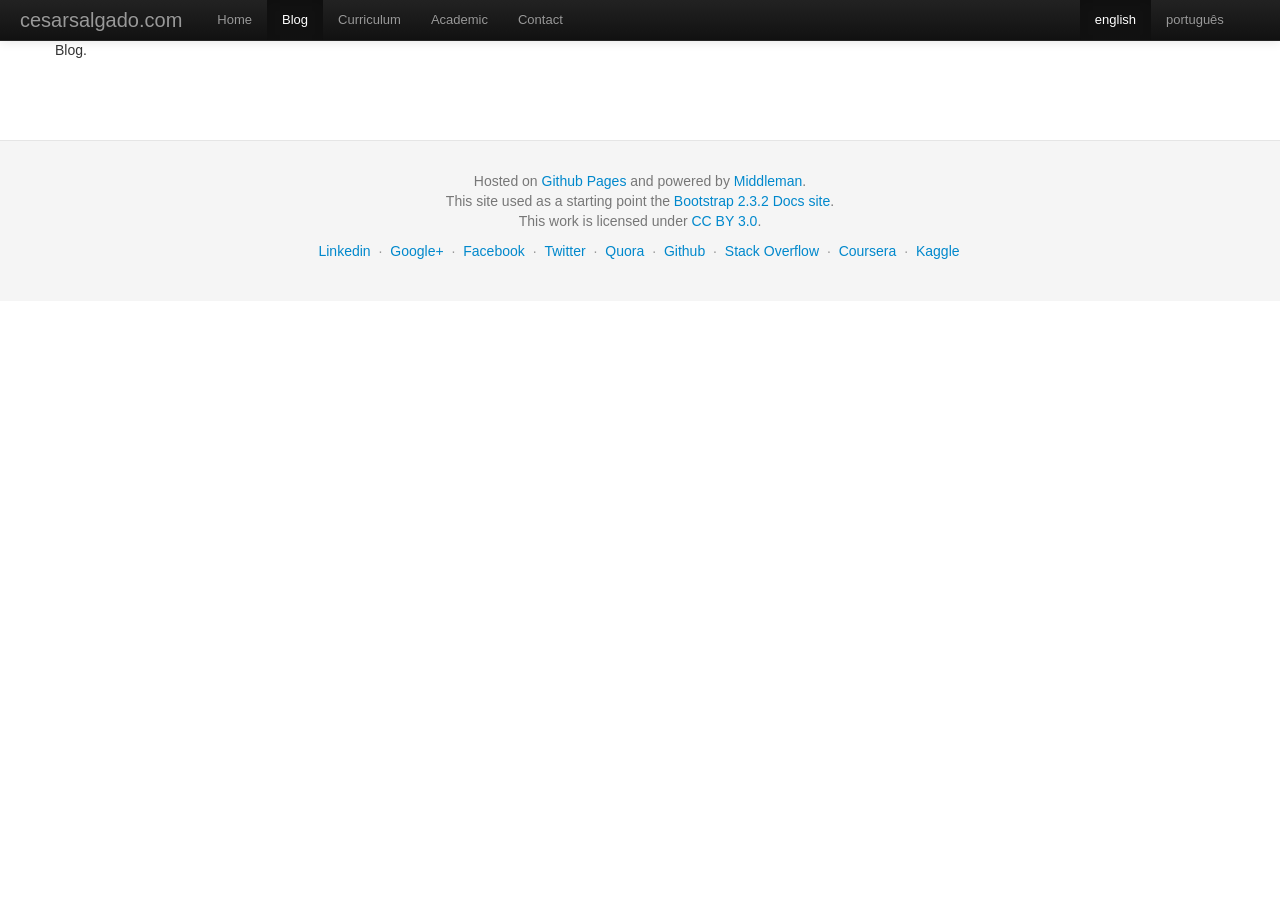
<file: blog/index.html>
<!DOCTYPE html>
<html lang="en">
  <head>
    <meta charset="utf-8">
    <title>cesarsalgado.com</title>
    <meta name="viewport" content="width=device-width, initial-scale=1.0">
    <meta name="description" content="">
    <meta name="author" content="">

    <!-- Le styles -->
    <link href="/css/bootstrap.css" rel="stylesheet">
    <link href="/css/bootstrap-responsive.css" rel="stylesheet">
    <link href="/css/style.css" rel="stylesheet">
    <link href="/js/google-code-prettify/prettify.css" rel="stylesheet">

    <!-- Le HTML5 shim, for IE6-8 support of HTML5 elements -->
    <!--[if lt IE 9]>
      <script src="/js/html5shiv.js"></script>
    <![endif]-->

    <!-- Le fav and touch icons -->
    <link rel="apple-touch-icon-precomposed" sizes="144x144" href="/ico/apple-touch-icon-144-precomposed.png">
    <link rel="apple-touch-icon-precomposed" sizes="114x114" href="/ico/apple-touch-icon-114-precomposed.png">
      <link rel="apple-touch-icon-precomposed" sizes="72x72" href="/ico/apple-touch-icon-72-precomposed.png">
                    <link rel="apple-touch-icon-precomposed" href="/ico/apple-touch-icon-57-precomposed.png">
                                   <link rel="shortcut icon" href="/ico/favicon.png">

    <script type="text/javascript">
      // var _gaq = _gaq || [];
      // _gaq.push(['_setAccount', 'UA-146052-10']);
      // _gaq.push(['_trackPageview']);
      // (function() {
      //   var ga = document.createElement('script'); ga.type = 'text/javascript'; ga.async = true;
      //   ga.src = ('https:' == document.location.protocol ? 'https://ssl' : 'http://www') + '.google-analytics.com/ga.js';
      //   var s = document.getElementsByTagName('script')[0]; s.parentNode.insertBefore(ga, s);
      // })();
    </script>
  </head>

  <body data-spy="scroll" data-target=".bs-docs-sidebar">


    <!-- Navbar
================================================== -->

<div class="navbar navbar-inverse navbar-fixed-top">
  <div class="navbar-inner">
    <div class="container-fluid">
      <div class="row-fluid">
        <div class="span10">
          <button type="button" class="btn btn-navbar" data-toggle="collapse" data-target=".nav-collapse">
            <span class="icon-bar"></span>
            <span class="icon-bar"></span>
            <span class="icon-bar"></span>
          </button>

          <!-- Button to homepage -->
          <a class="brand" href="/">cesarsalgado.com</a>

          <div class="nav-collapse collapse">
            <ul class="nav">

              <!-- Home -->
              <li class="" >
                <a href="/">Home</a>
              </li>

              <!-- Blog -->
              <li class="active" >
                <a href="/blog">Blog</a>
              </li>

              <!-- Curriculum -->
              <li class="" >
                <a href="/curriculum">Curriculum</a>
              </li>

              <!-- Academic -->
              <li class="" >
                <a href="/academic">Academic</a>
              </li>

              <!-- About -->
              <!--
              <li class="" >
                <a href="/about">Bio</a>
              </li>
              -->

              <!-- Contact -->
              <li class="" >
                <a href="/contact">Contact</a>
              </li>

              <!-- Apps -->
    <!--                         <li class="" >
                <a href="/apps">Apps</a>
              </li>
     -->
    <!--                         <li class="" >
                <a href="/more">More</a>
              </li>
     -->        
            </ul>
          </div>
        </div>
        <div class="span2">
          <div class="nav-collapse collapse">
            <ul class="nav">
              <!-- English -->
              <li class="active" >
                <a href="/blog/">english</a>
              </li>

              <!-- Portuguese -->
              <li class="" >
                <a href="/pt/blog/">português</a>
              </li>
            </ul>
          </div>
        </div>
      </div>
    </div>
  </div>
</div>


<div class="container">
  <p>Blog.</p>
</div>



    <!-- Footer
    ================================================== -->
    <footer class="footer">
      <div class="container">
        <p>Hosted on <a href='http://pages.github.com'>Github Pages</a> and powered by <a href='http://middlemanapp.com'>Middleman</a>.</p>
        <p>This site used as a starting point the <a href='http://getbootstrap.com/2.3.2/'>Bootstrap 2.3.2 Docs site</a>.</p>
        <p>This work is licensed under <a href="http://creativecommons.org/licenses/by/3.0/">CC BY 3.0</a>.</p>
        <ul class="footer-links">
          <li><a href='http://www.linkedin.com/pub/cesar-salgado/13/641/505'>Linkedin</a></li>
          <li class="muted">&middot;</li>
          <li><a href='https://plus.google.com/100294158210704939412'>Google+</a></li>
          <li class="muted">&middot;</li>
          <li><a href='http://www.facebook.com/cesar.salgado.332'>Facebook</a></li>
          <li class="muted">&middot;</li>
          <li><a href='https://twitter.com/cesarsvs'>Twitter</a></li>
          <li class="muted">&middot;</li>
          <li><a href="https://www.quora.com/Cesar-Salgado-1">Quora</a></li>
          <li class="muted">&middot;</li>
          <li><a href='https://github.com/cesarsalgado'>Github</a></li>
          <li class="muted">&middot;</li>
          <li><a href='http://stackoverflow.com/users/604964/cesarsalgado'>Stack Overflow</a></li>
          <li class="muted">&middot;</li>
          <li><a href='https://www.coursera.org/user/i/79af8cc4af779e350b4a6d2c09cb09a7'>Coursera</a></li>
          <li class="muted">&middot;</li>
          <li><a href='https://www.kaggle.com/users/118042/cesar'>Kaggle</a></li>
        </ul>
      </div>
    </footer>



    <!-- Le javascript
    ================================================== -->
    <!-- Placed at the end of the document so the pages load faster -->
    <script src="/js/jquery.js"></script>
    <script src="/js/bootstrap-transition.js"></script>
    <script src="/js/bootstrap-alert.js"></script>
    <script src="/js/bootstrap-modal.js"></script>
    <script src="/js/bootstrap-dropdown.js"></script>
    <script src="/js/bootstrap-scrollspy.js"></script>
    <script src="/js/bootstrap-tab.js"></script>
    <script src="/js/bootstrap-tooltip.js"></script>
    <script src="/js/bootstrap-popover.js"></script>
    <script src="/js/bootstrap-button.js"></script>
    <script src="/js/bootstrap-collapse.js"></script>
    <script src="/js/bootstrap-carousel.js"></script>
    <script src="/js/bootstrap-typeahead.js"></script>
    <script src="/js/bootstrap-affix.js"></script>

    <script src="/js/holder/holder.js"></script>
    <script src="/js/google-code-prettify/prettify.js"></script>

    <script src="/js/application.js"></script>


    <!-- Analytics
    ================================================== -->
    <script>
      // var _gauges = _gauges || [];
      // (function() {
      //   var t   = document.createElement('script');
      //   t.type  = 'text/javascript';
      //   t.async = true;
      //   t.id    = 'gauges-tracker';
      //   t.setAttribute('data-site-id', '4f0dc9fef5a1f55508000013');
      //   t.src = '//secure.gaug.es/track.js';
      //   var s = document.getElementsByTagName('script')[0];
      //   s.parentNode.insertBefore(t, s);
      // })();
    </script>

  </body>
</html>
</file>
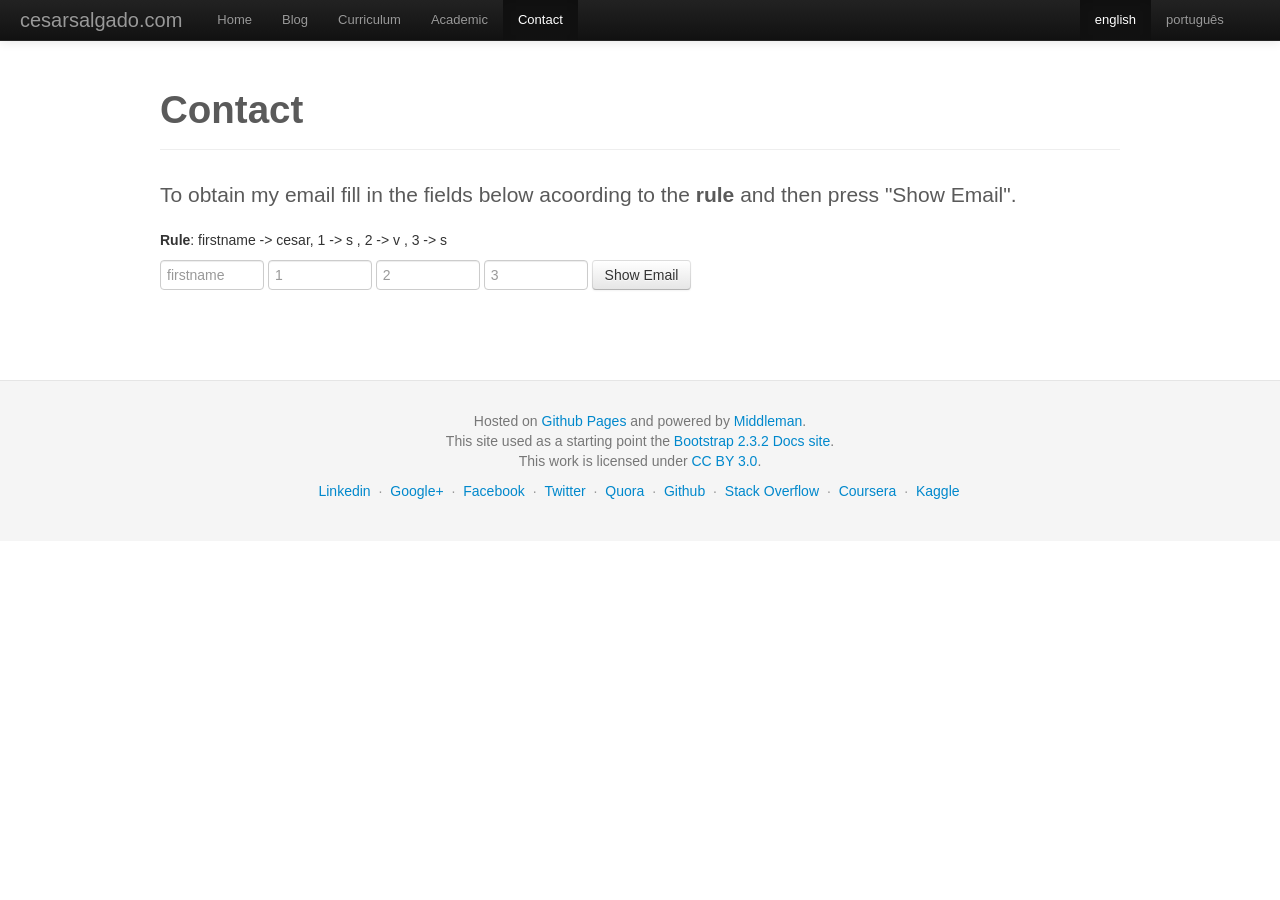
<file: contact/index.html>
<!DOCTYPE html>
<html lang="en">
  <head>
    <meta charset="utf-8">
    <title>cesarsalgado.com</title>
    <meta name="viewport" content="width=device-width, initial-scale=1.0">
    <meta name="description" content="">
    <meta name="author" content="">

    <!-- Le styles -->
    <link href="/css/bootstrap.css" rel="stylesheet">
    <link href="/css/bootstrap-responsive.css" rel="stylesheet">
    <link href="/css/style.css" rel="stylesheet">
    <link href="/js/google-code-prettify/prettify.css" rel="stylesheet">

    <!-- Le HTML5 shim, for IE6-8 support of HTML5 elements -->
    <!--[if lt IE 9]>
      <script src="/js/html5shiv.js"></script>
    <![endif]-->

    <!-- Le fav and touch icons -->
    <link rel="apple-touch-icon-precomposed" sizes="144x144" href="/ico/apple-touch-icon-144-precomposed.png">
    <link rel="apple-touch-icon-precomposed" sizes="114x114" href="/ico/apple-touch-icon-114-precomposed.png">
      <link rel="apple-touch-icon-precomposed" sizes="72x72" href="/ico/apple-touch-icon-72-precomposed.png">
                    <link rel="apple-touch-icon-precomposed" href="/ico/apple-touch-icon-57-precomposed.png">
                                   <link rel="shortcut icon" href="/ico/favicon.png">

    <script type="text/javascript">
      // var _gaq = _gaq || [];
      // _gaq.push(['_setAccount', 'UA-146052-10']);
      // _gaq.push(['_trackPageview']);
      // (function() {
      //   var ga = document.createElement('script'); ga.type = 'text/javascript'; ga.async = true;
      //   ga.src = ('https:' == document.location.protocol ? 'https://ssl' : 'http://www') + '.google-analytics.com/ga.js';
      //   var s = document.getElementsByTagName('script')[0]; s.parentNode.insertBefore(ga, s);
      // })();
    </script>
  </head>

  <body data-spy="scroll" data-target=".bs-docs-sidebar">


    <!-- Navbar
================================================== -->

<div class="navbar navbar-inverse navbar-fixed-top">
  <div class="navbar-inner">
    <div class="container-fluid">
      <div class="row-fluid">
        <div class="span10">
          <button type="button" class="btn btn-navbar" data-toggle="collapse" data-target=".nav-collapse">
            <span class="icon-bar"></span>
            <span class="icon-bar"></span>
            <span class="icon-bar"></span>
          </button>

          <!-- Button to homepage -->
          <a class="brand" href="/">cesarsalgado.com</a>

          <div class="nav-collapse collapse">
            <ul class="nav">

              <!-- Home -->
              <li class="" >
                <a href="/">Home</a>
              </li>

              <!-- Blog -->
              <li class="" >
                <a href="/blog">Blog</a>
              </li>

              <!-- Curriculum -->
              <li class="" >
                <a href="/curriculum">Curriculum</a>
              </li>

              <!-- Academic -->
              <li class="" >
                <a href="/academic">Academic</a>
              </li>

              <!-- About -->
              <!--
              <li class="" >
                <a href="/about">Bio</a>
              </li>
              -->

              <!-- Contact -->
              <li class="active" >
                <a href="/contact">Contact</a>
              </li>

              <!-- Apps -->
    <!--                         <li class="" >
                <a href="/apps">Apps</a>
              </li>
     -->
    <!--                         <li class="" >
                <a href="/more">More</a>
              </li>
     -->        
            </ul>
          </div>
        </div>
        <div class="span2">
          <div class="nav-collapse collapse">
            <ul class="nav">
              <!-- English -->
              <li class="active" >
                <a href="/contact/">english</a>
              </li>

              <!-- Portuguese -->
              <li class="" >
                <a href="/pt/contact/">português</a>
              </li>
            </ul>
          </div>
        </div>
      </div>
    </div>
  </div>
</div>


<div id="no-sidenav-container" class="container">

  <section id="contact">
    <div class="page-header">
      <h1>Contact</h1>
    </div>  

    <p class="lead">To obtain my email fill in the fields below acoording to the<strong> rule</strong> and then press "Show Email".</p>

    <p><strong>Rule</strong>: firstname -> cesar, 1 -> s , 2 -> v , 3 -> s</p>

    <form id="generate_email_form" class="form-inline">
      <input type="text" class="input-small" placeholder="firstname">
      <input type="text" class="input-small" placeholder="1">
      <input type="text" class="input-small" placeholder="2">
      <input type="text" class="input-small" placeholder="3">
      <button id="generate_email" type="submit" class="btn" >Show Email</button>
    </form>

    <div class="lead">
      <span id="generated_succesful_email" class="label label-success"></span>
      <span id="generated_wrong_email" class="label label-important"></span>
    </div>
  </section>

</div>



    <!-- Footer
    ================================================== -->
    <footer class="footer">
      <div class="container">
        <p>Hosted on <a href='http://pages.github.com'>Github Pages</a> and powered by <a href='http://middlemanapp.com'>Middleman</a>.</p>
        <p>This site used as a starting point the <a href='http://getbootstrap.com/2.3.2/'>Bootstrap 2.3.2 Docs site</a>.</p>
        <p>This work is licensed under <a href="http://creativecommons.org/licenses/by/3.0/">CC BY 3.0</a>.</p>
        <ul class="footer-links">
          <li><a href='http://www.linkedin.com/pub/cesar-salgado/13/641/505'>Linkedin</a></li>
          <li class="muted">&middot;</li>
          <li><a href='https://plus.google.com/100294158210704939412'>Google+</a></li>
          <li class="muted">&middot;</li>
          <li><a href='http://www.facebook.com/cesar.salgado.332'>Facebook</a></li>
          <li class="muted">&middot;</li>
          <li><a href='https://twitter.com/cesarsvs'>Twitter</a></li>
          <li class="muted">&middot;</li>
          <li><a href="https://www.quora.com/Cesar-Salgado-1">Quora</a></li>
          <li class="muted">&middot;</li>
          <li><a href='https://github.com/cesarsalgado'>Github</a></li>
          <li class="muted">&middot;</li>
          <li><a href='http://stackoverflow.com/users/604964/cesarsalgado'>Stack Overflow</a></li>
          <li class="muted">&middot;</li>
          <li><a href='https://www.coursera.org/user/i/79af8cc4af779e350b4a6d2c09cb09a7'>Coursera</a></li>
          <li class="muted">&middot;</li>
          <li><a href='https://www.kaggle.com/users/118042/cesar'>Kaggle</a></li>
        </ul>
      </div>
    </footer>



    <!-- Le javascript
    ================================================== -->
    <!-- Placed at the end of the document so the pages load faster -->
    <script src="/js/jquery.js"></script>
    <script src="/js/bootstrap-transition.js"></script>
    <script src="/js/bootstrap-alert.js"></script>
    <script src="/js/bootstrap-modal.js"></script>
    <script src="/js/bootstrap-dropdown.js"></script>
    <script src="/js/bootstrap-scrollspy.js"></script>
    <script src="/js/bootstrap-tab.js"></script>
    <script src="/js/bootstrap-tooltip.js"></script>
    <script src="/js/bootstrap-popover.js"></script>
    <script src="/js/bootstrap-button.js"></script>
    <script src="/js/bootstrap-collapse.js"></script>
    <script src="/js/bootstrap-carousel.js"></script>
    <script src="/js/bootstrap-typeahead.js"></script>
    <script src="/js/bootstrap-affix.js"></script>

    <script src="/js/holder/holder.js"></script>
    <script src="/js/google-code-prettify/prettify.js"></script>

    <script src="/js/application.js"></script>


    <!-- Analytics
    ================================================== -->
    <script>
      // var _gauges = _gauges || [];
      // (function() {
      //   var t   = document.createElement('script');
      //   t.type  = 'text/javascript';
      //   t.async = true;
      //   t.id    = 'gauges-tracker';
      //   t.setAttribute('data-site-id', '4f0dc9fef5a1f55508000013');
      //   t.src = '//secure.gaug.es/track.js';
      //   var s = document.getElementsByTagName('script')[0];
      //   s.parentNode.insertBefore(t, s);
      // })();
    </script>

  </body>
</html>
</file>
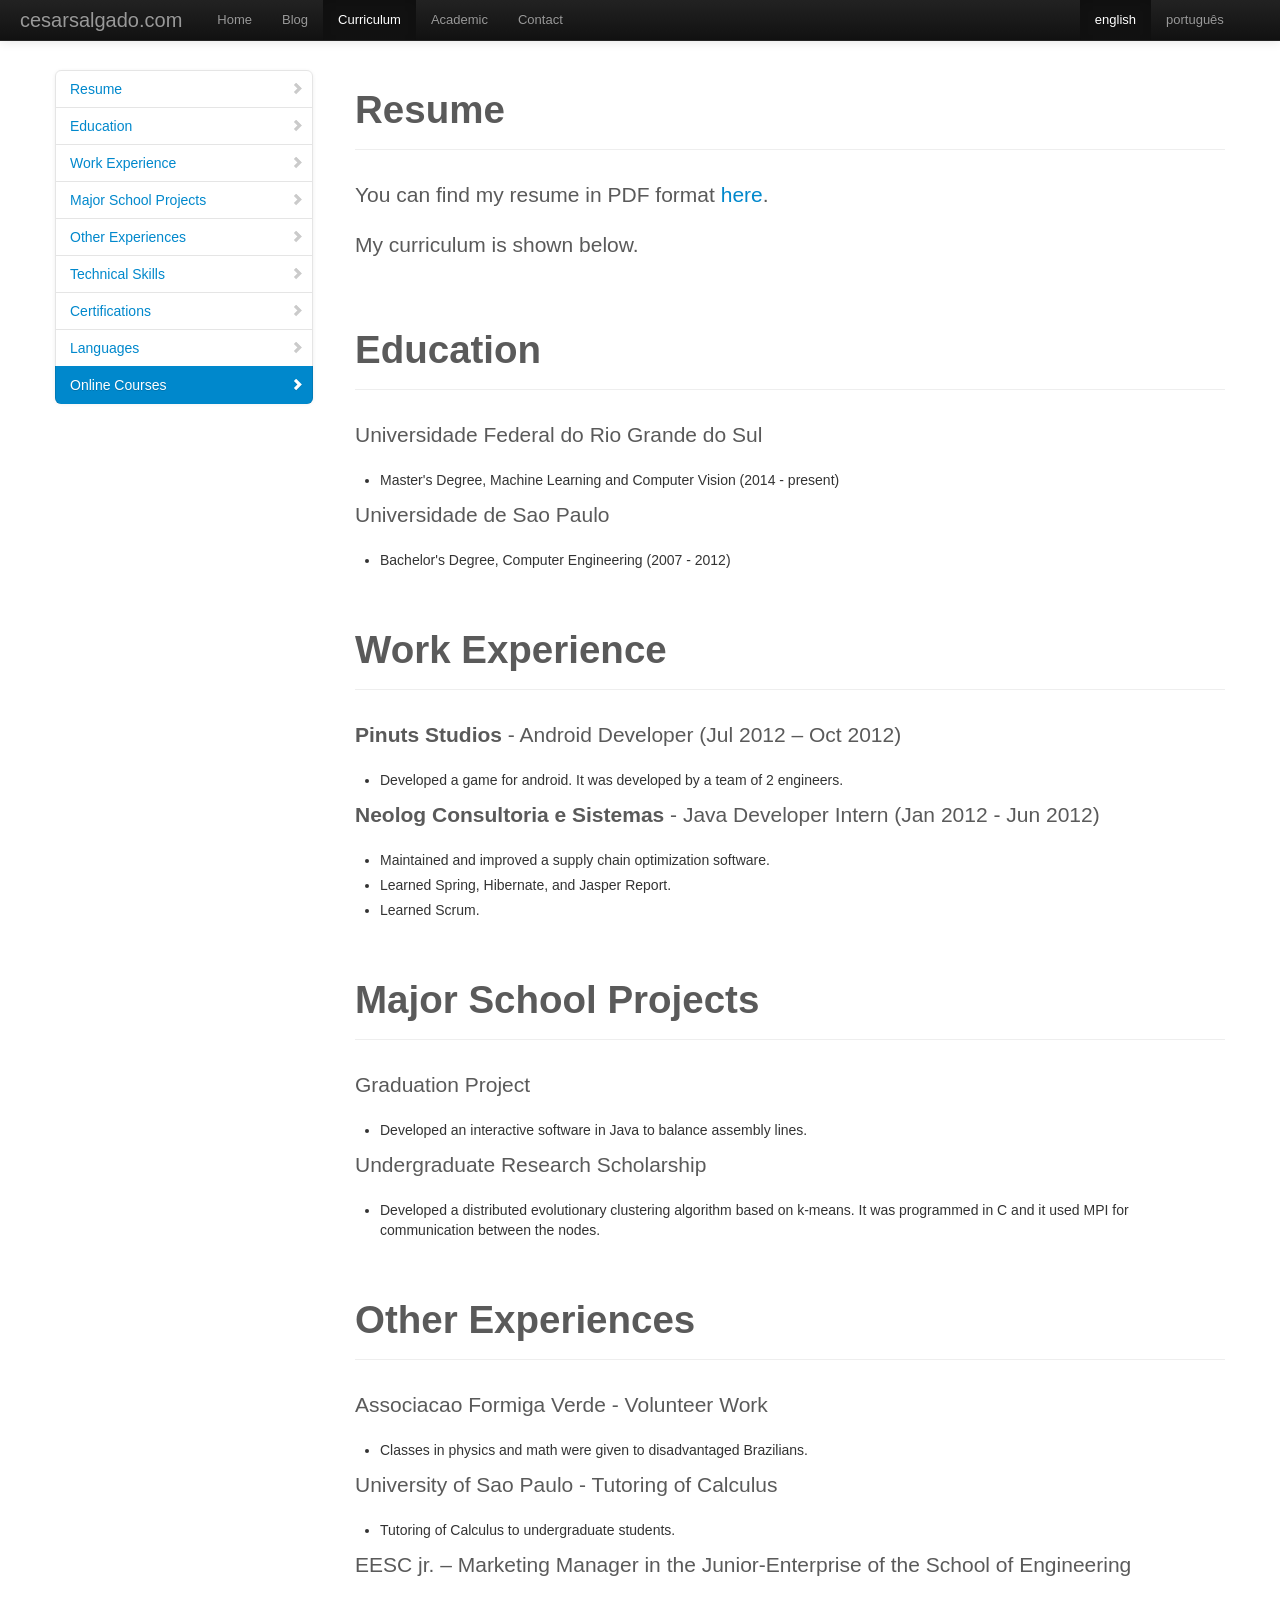
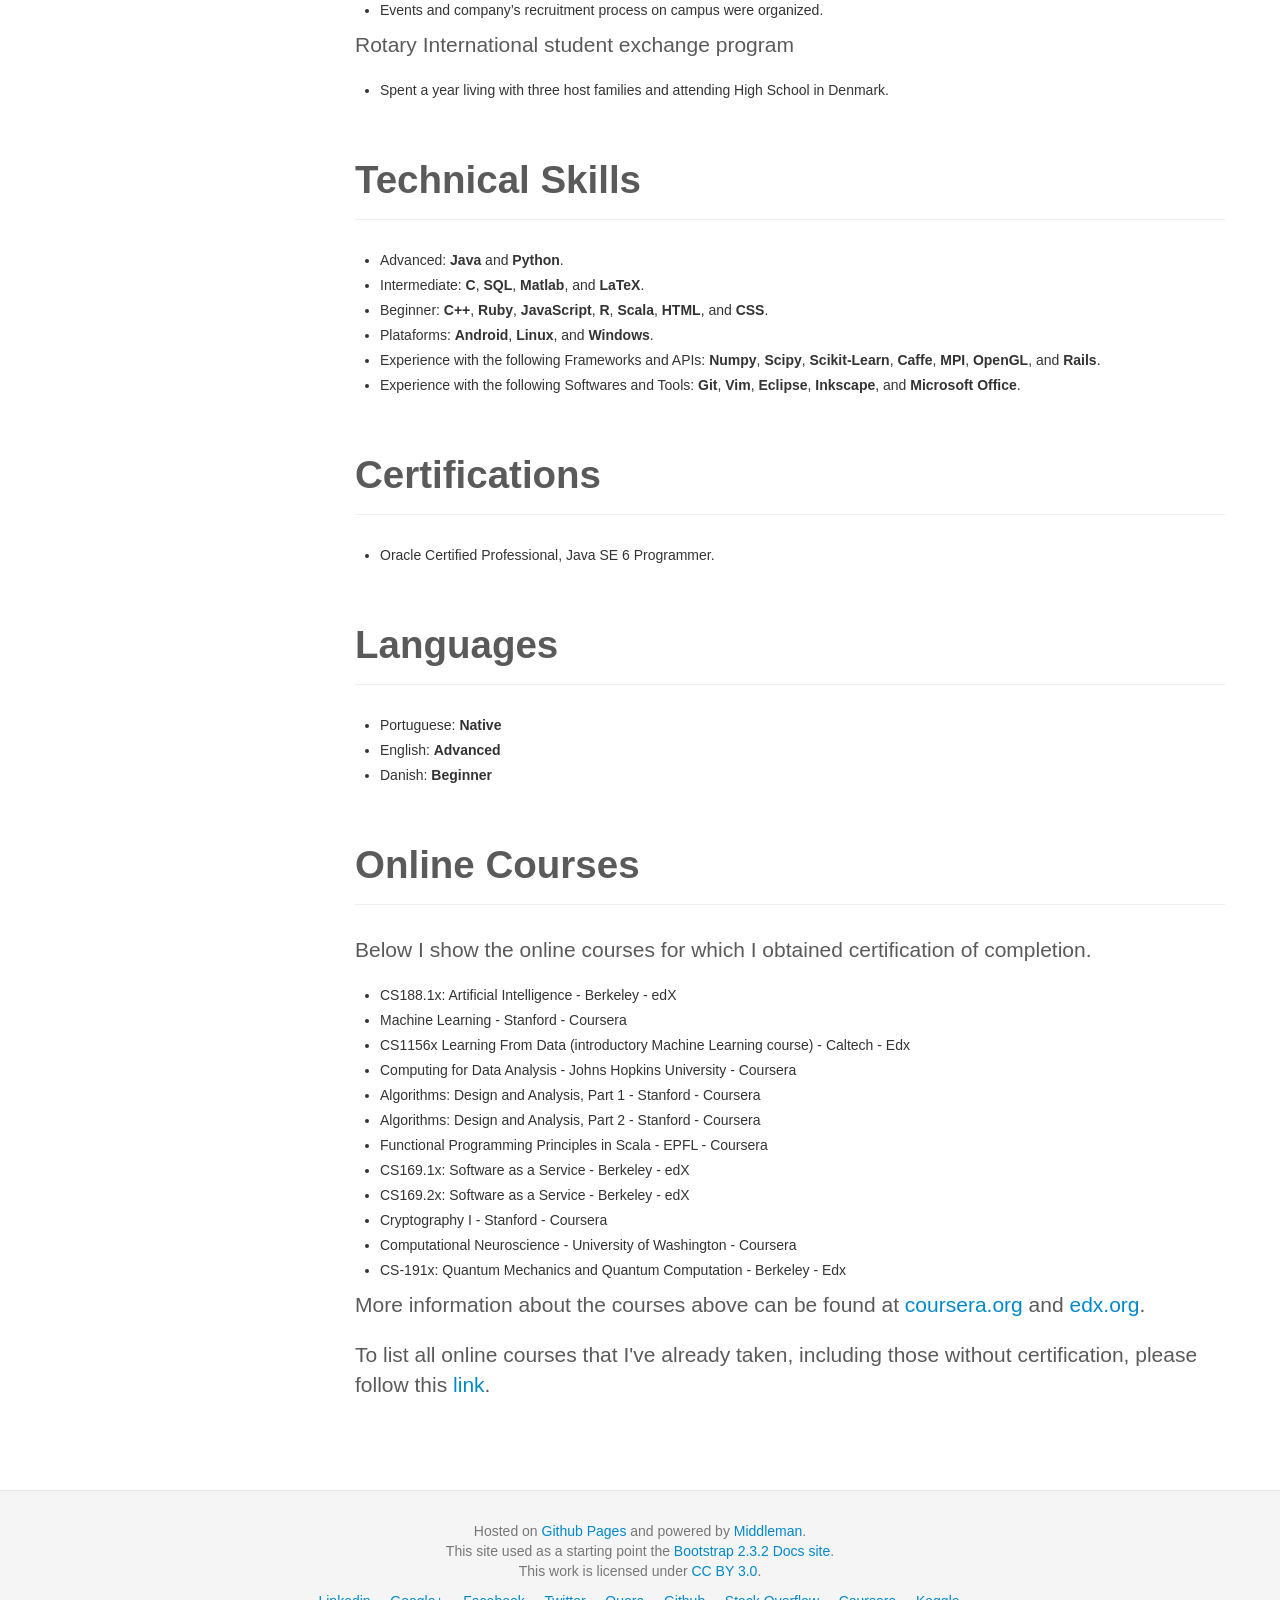
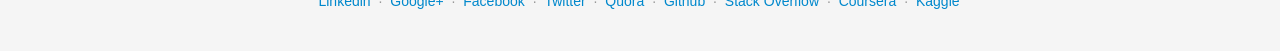
<file: curriculum/index.html>
<!DOCTYPE html>
<html lang="en">
  <head>
    <meta charset="utf-8">
    <title>cesarsalgado.com</title>
    <meta name="viewport" content="width=device-width, initial-scale=1.0">
    <meta name="description" content="">
    <meta name="author" content="">

    <!-- Le styles -->
    <link href="/css/bootstrap.css" rel="stylesheet">
    <link href="/css/bootstrap-responsive.css" rel="stylesheet">
    <link href="/css/style.css" rel="stylesheet">
    <link href="/js/google-code-prettify/prettify.css" rel="stylesheet">

    <!-- Le HTML5 shim, for IE6-8 support of HTML5 elements -->
    <!--[if lt IE 9]>
      <script src="/js/html5shiv.js"></script>
    <![endif]-->

    <!-- Le fav and touch icons -->
    <link rel="apple-touch-icon-precomposed" sizes="144x144" href="/ico/apple-touch-icon-144-precomposed.png">
    <link rel="apple-touch-icon-precomposed" sizes="114x114" href="/ico/apple-touch-icon-114-precomposed.png">
      <link rel="apple-touch-icon-precomposed" sizes="72x72" href="/ico/apple-touch-icon-72-precomposed.png">
                    <link rel="apple-touch-icon-precomposed" href="/ico/apple-touch-icon-57-precomposed.png">
                                   <link rel="shortcut icon" href="/ico/favicon.png">

    <script type="text/javascript">
      // var _gaq = _gaq || [];
      // _gaq.push(['_setAccount', 'UA-146052-10']);
      // _gaq.push(['_trackPageview']);
      // (function() {
      //   var ga = document.createElement('script'); ga.type = 'text/javascript'; ga.async = true;
      //   ga.src = ('https:' == document.location.protocol ? 'https://ssl' : 'http://www') + '.google-analytics.com/ga.js';
      //   var s = document.getElementsByTagName('script')[0]; s.parentNode.insertBefore(ga, s);
      // })();
    </script>
  </head>

  <body data-spy="scroll" data-target=".bs-docs-sidebar">


    <!-- Navbar
================================================== -->

<div class="navbar navbar-inverse navbar-fixed-top">
  <div class="navbar-inner">
    <div class="container-fluid">
      <div class="row-fluid">
        <div class="span10">
          <button type="button" class="btn btn-navbar" data-toggle="collapse" data-target=".nav-collapse">
            <span class="icon-bar"></span>
            <span class="icon-bar"></span>
            <span class="icon-bar"></span>
          </button>

          <!-- Button to homepage -->
          <a class="brand" href="/">cesarsalgado.com</a>

          <div class="nav-collapse collapse">
            <ul class="nav">

              <!-- Home -->
              <li class="" >
                <a href="/">Home</a>
              </li>

              <!-- Blog -->
              <li class="" >
                <a href="/blog">Blog</a>
              </li>

              <!-- Curriculum -->
              <li class="active" >
                <a href="/curriculum">Curriculum</a>
              </li>

              <!-- Academic -->
              <li class="" >
                <a href="/academic">Academic</a>
              </li>

              <!-- About -->
              <!--
              <li class="" >
                <a href="/about">Bio</a>
              </li>
              -->

              <!-- Contact -->
              <li class="" >
                <a href="/contact">Contact</a>
              </li>

              <!-- Apps -->
    <!--                         <li class="" >
                <a href="/apps">Apps</a>
              </li>
     -->
    <!--                         <li class="" >
                <a href="/more">More</a>
              </li>
     -->        
            </ul>
          </div>
        </div>
        <div class="span2">
          <div class="nav-collapse collapse">
            <ul class="nav">
              <!-- English -->
              <li class="active" >
                <a href="/curriculum/">english</a>
              </li>

              <!-- Portuguese -->
              <li class="" >
                <a href="/pt/curriculum/">português</a>
              </li>
            </ul>
          </div>
        </div>
      </div>
    </div>
  </div>
</div>


<div class="container">

  <!-- sites nav
  ================================================== -->
  <div class="row">

    <div class="span3 bs-docs-sidebar">
  <ul class="nav nav-list bs-docs-sidenav" data-spy="affix" data-offset-top="0">
        <li><a href=#resume> <i class="icon-chevron-right"></i> Resume </a></li>
        <li><a href=#education> <i class="icon-chevron-right"></i> Education </a></li>
        <li><a href=#work_experience> <i class="icon-chevron-right"></i> Work Experience </a></li>
        <li><a href=#major_school_projects> <i class="icon-chevron-right"></i> Major School Projects </a></li>
        <li><a href=#other_experiences> <i class="icon-chevron-right"></i> Other Experiences </a></li>
        <li><a href=#technical_skills> <i class="icon-chevron-right"></i> Technical Skills </a></li>
        <li><a href=#certifications> <i class="icon-chevron-right"></i> Certifications </a></li>
        <li><a href=#languages> <i class="icon-chevron-right"></i> Languages </a></li>
        <li><a href=#online_courses> <i class="icon-chevron-right"></i> Online Courses </a></li>
  </ul>
</div>


    <div class="span9">

      <section id="resume">
        <div class="page-header">
          <h1>Resume</h1>
        </div>  
        <p class="lead">You can find my resume in PDF format <a href="https://dl.dropboxusercontent.com/u/9578179/cesar_salgado_resume_without_email.pdf">here</a>.</p>
        <p class="lead">My curriculum is shown below.</p>
      </section>

      <section id="education">
        <div class="page-header">
          <h1>Education</h1>
        </div>
        <p class="lead">Universidade Federal do Rio Grande do Sul</p>
<ul>
  <li>Master's Degree, Machine Learning and Computer Vision (2014 - present)</li>
</ul>
<p class="lead">Universidade de Sao Paulo</p>
<ul>
  <li>Bachelor's Degree, Computer Engineering (2007 - 2012)</li>
</ul>

      </section>

      <section id="work_experience">
        <div class="page-header">
          <h1>Work Experience</h1>
        </div>
        <p class="lead"><strong>Pinuts Studios</strong> - Android Developer (Jul 2012 – Oct 2012)</p>
        <ul>
          <li>Developed a game for android. It was developed by a team of 2 engineers.</li>
        </ul> 
        <p class="lead"><strong>Neolog Consultoria e Sistemas</strong> - Java Developer Intern (Jan 2012 - Jun 2012)</p>
        <ul>
          <li>Maintained and improved a supply chain optimization software.</li>
          <li>Learned Spring, Hibernate, and Jasper Report.</li>
          <li>Learned Scrum.</li>
        </ul> 
      </section>

      <section id="major_school_projects">
        <div class="page-header">
          <h1>Major School Projects</h1>
        </div>
        <p class="lead">Graduation Project</p>
        <ul>
          <li>Developed an interactive software in Java to balance assembly lines.</li>
        </ul>
        <p class="lead">Undergraduate Research Scholarship</p>
        <ul>
          <li>Developed a distributed evolutionary clustering algorithm based on k-means. It was programmed in C and it used MPI for communication between the nodes.</li>
        </ul> 
      </section>

      <section id="other_experiences">
        <div class="page-header">
          <h1>Other Experiences</h1>
        </div>
        <p class="lead">Associacao Formiga Verde - Volunteer Work</p>
        <ul>
          <li>Classes in physics and math were given to disadvantaged Brazilians.</li>
        </ul>
        <p class="lead">University of Sao Paulo - Tutoring of Calculus</p>
        <ul>
          <li>Tutoring of Calculus to undergraduate students.</li>
        </ul> 
        <p class="lead">EESC jr. – Marketing Manager in the Junior-Enterprise of the School of Engineering</p>
        <ul>
          <li>Events and company’s recruitment process on campus were organized.</li>
        </ul> 
        <p class="lead">Rotary International student exchange program</p>
        <ul>
          <li>Spent a year living with three host families and attending High School in Denmark.</li>
        </ul> 
      </section>

      <section id="technical_skills">
        <div class="page-header">
          <h1>Technical Skills</h1>
        </div>
        <ul>
          <li>Advanced: <b>Java</b> and <b>Python</b>.</li>
          <li>Intermediate: <b>C</b>, <b>SQL</b>, <b>Matlab</b>, and <b>LaTeX</b>.</li>
          <li>Beginner: <b>C++</b>, <b>Ruby</b>, <b>JavaScript</b>, <b>R</b>, <b>Scala</b>, <b>HTML</b>, and <b>CSS</b>.</li>
          <li>Plataforms: <b>Android</b>, <b>Linux</b>, and <b>Windows</b>.</li>
          <li>Experience with the following Frameworks and APIs: <b>Numpy</b>, <b>Scipy</b>, <b>Scikit-Learn</b>, <b>Caffe</b>, <b>MPI</b>, <b>OpenGL</b>, and <b>Rails</b>.</li>
          <li>Experience with the following Softwares and Tools: <b>Git</b>, <b>Vim</b>, <b>Eclipse</b>, <b>Inkscape</b>, and <b>Microsoft Office</b>.</li>
        </ul>
      </section>

      <section id="certifications">
        <div class="page-header">
          <h1>Certifications</h1>
        </div>
        <ul>
          <li>Oracle Certified Professional, Java SE 6 Programmer.</li>
        </ul>
      </section>

      <section id="languages">
        <div class="page-header">
          <h1>Languages</h1>
        </div>
        <ul>
          <li>Portuguese: <strong>Native</strong></li>
          <li>English: <strong>Advanced</strong></li>
          <li>Danish: <strong>Beginner</strong></li>
        </ul>
      </section>

      <section id="online_courses">
        <div class="page-header">
          <h1>Online Courses</h1>
        </div>
        <p class="lead">Below I show the online courses for which I obtained certification of completion.</p>
        <ul>
          <li>CS188.1x: Artificial Intelligence - Berkeley - edX</li>
          <li>Machine Learning - Stanford - Coursera</li>
          <li>CS1156x Learning From Data (introductory Machine Learning course) - Caltech - Edx</li>
          <li>Computing for Data Analysis - Johns Hopkins University - Coursera</li>
          <li>Algorithms: Design and Analysis, Part 1 - Stanford - Coursera</li>
          <li>Algorithms: Design and Analysis, Part 2 - Stanford - Coursera</li>        
          <li>Functional Programming Principles in Scala - EPFL - Coursera</li>
          <li>CS169.1x: Software as a Service - Berkeley - edX</li>
          <li>CS169.2x: Software as a Service - Berkeley - edX</li>
          <li>Cryptography I - Stanford - Coursera</li>
          <li>Computational Neuroscience - University of Washington - Coursera</li>
          <li>CS-191x: Quantum Mechanics and Quantum Computation - Berkeley - Edx</li>
        </ul>
        <p class="lead">More information about the courses above can be found at <a href="http://www.coursera.org/">coursera.org</a> and <a href="http://www.edx.org/">edx.org</a>.</p>

        <p class="lead">To list all online courses that I've already taken, including those without certification, please follow this <a href="academic.html#online-courses">link</a>.</p>

      </section>

    </div>
  
  </div>
</div>



    <!-- Footer
    ================================================== -->
    <footer class="footer">
      <div class="container">
        <p>Hosted on <a href='http://pages.github.com'>Github Pages</a> and powered by <a href='http://middlemanapp.com'>Middleman</a>.</p>
        <p>This site used as a starting point the <a href='http://getbootstrap.com/2.3.2/'>Bootstrap 2.3.2 Docs site</a>.</p>
        <p>This work is licensed under <a href="http://creativecommons.org/licenses/by/3.0/">CC BY 3.0</a>.</p>
        <ul class="footer-links">
          <li><a href='http://www.linkedin.com/pub/cesar-salgado/13/641/505'>Linkedin</a></li>
          <li class="muted">&middot;</li>
          <li><a href='https://plus.google.com/100294158210704939412'>Google+</a></li>
          <li class="muted">&middot;</li>
          <li><a href='http://www.facebook.com/cesar.salgado.332'>Facebook</a></li>
          <li class="muted">&middot;</li>
          <li><a href='https://twitter.com/cesarsvs'>Twitter</a></li>
          <li class="muted">&middot;</li>
          <li><a href="https://www.quora.com/Cesar-Salgado-1">Quora</a></li>
          <li class="muted">&middot;</li>
          <li><a href='https://github.com/cesarsalgado'>Github</a></li>
          <li class="muted">&middot;</li>
          <li><a href='http://stackoverflow.com/users/604964/cesarsalgado'>Stack Overflow</a></li>
          <li class="muted">&middot;</li>
          <li><a href='https://www.coursera.org/user/i/79af8cc4af779e350b4a6d2c09cb09a7'>Coursera</a></li>
          <li class="muted">&middot;</li>
          <li><a href='https://www.kaggle.com/users/118042/cesar'>Kaggle</a></li>
        </ul>
      </div>
    </footer>



    <!-- Le javascript
    ================================================== -->
    <!-- Placed at the end of the document so the pages load faster -->
    <script src="/js/jquery.js"></script>
    <script src="/js/bootstrap-transition.js"></script>
    <script src="/js/bootstrap-alert.js"></script>
    <script src="/js/bootstrap-modal.js"></script>
    <script src="/js/bootstrap-dropdown.js"></script>
    <script src="/js/bootstrap-scrollspy.js"></script>
    <script src="/js/bootstrap-tab.js"></script>
    <script src="/js/bootstrap-tooltip.js"></script>
    <script src="/js/bootstrap-popover.js"></script>
    <script src="/js/bootstrap-button.js"></script>
    <script src="/js/bootstrap-collapse.js"></script>
    <script src="/js/bootstrap-carousel.js"></script>
    <script src="/js/bootstrap-typeahead.js"></script>
    <script src="/js/bootstrap-affix.js"></script>

    <script src="/js/holder/holder.js"></script>
    <script src="/js/google-code-prettify/prettify.js"></script>

    <script src="/js/application.js"></script>


    <!-- Analytics
    ================================================== -->
    <script>
      // var _gauges = _gauges || [];
      // (function() {
      //   var t   = document.createElement('script');
      //   t.type  = 'text/javascript';
      //   t.async = true;
      //   t.id    = 'gauges-tracker';
      //   t.setAttribute('data-site-id', '4f0dc9fef5a1f55508000013');
      //   t.src = '//secure.gaug.es/track.js';
      //   var s = document.getElementsByTagName('script')[0];
      //   s.parentNode.insertBefore(t, s);
      // })();
    </script>

  </body>
</html>
</file>
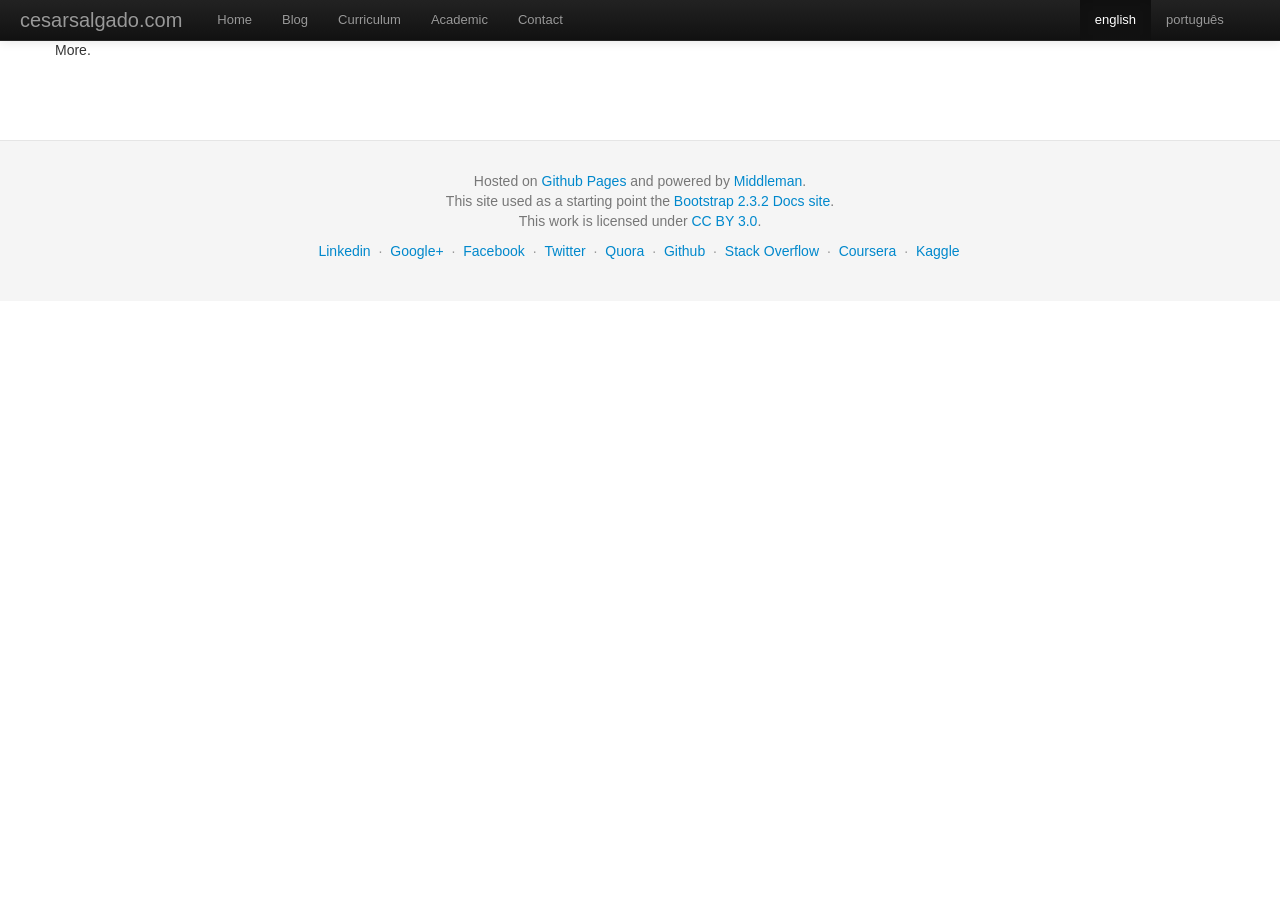
<file: more/index.html>
<!DOCTYPE html>
<html lang="en">
  <head>
    <meta charset="utf-8">
    <title>cesarsalgado.com</title>
    <meta name="viewport" content="width=device-width, initial-scale=1.0">
    <meta name="description" content="">
    <meta name="author" content="">

    <!-- Le styles -->
    <link href="/css/bootstrap.css" rel="stylesheet">
    <link href="/css/bootstrap-responsive.css" rel="stylesheet">
    <link href="/css/style.css" rel="stylesheet">
    <link href="/js/google-code-prettify/prettify.css" rel="stylesheet">

    <!-- Le HTML5 shim, for IE6-8 support of HTML5 elements -->
    <!--[if lt IE 9]>
      <script src="/js/html5shiv.js"></script>
    <![endif]-->

    <!-- Le fav and touch icons -->
    <link rel="apple-touch-icon-precomposed" sizes="144x144" href="/ico/apple-touch-icon-144-precomposed.png">
    <link rel="apple-touch-icon-precomposed" sizes="114x114" href="/ico/apple-touch-icon-114-precomposed.png">
      <link rel="apple-touch-icon-precomposed" sizes="72x72" href="/ico/apple-touch-icon-72-precomposed.png">
                    <link rel="apple-touch-icon-precomposed" href="/ico/apple-touch-icon-57-precomposed.png">
                                   <link rel="shortcut icon" href="/ico/favicon.png">

    <script type="text/javascript">
      // var _gaq = _gaq || [];
      // _gaq.push(['_setAccount', 'UA-146052-10']);
      // _gaq.push(['_trackPageview']);
      // (function() {
      //   var ga = document.createElement('script'); ga.type = 'text/javascript'; ga.async = true;
      //   ga.src = ('https:' == document.location.protocol ? 'https://ssl' : 'http://www') + '.google-analytics.com/ga.js';
      //   var s = document.getElementsByTagName('script')[0]; s.parentNode.insertBefore(ga, s);
      // })();
    </script>
  </head>

  <body data-spy="scroll" data-target=".bs-docs-sidebar">


    <!-- Navbar
================================================== -->

<div class="navbar navbar-inverse navbar-fixed-top">
  <div class="navbar-inner">
    <div class="container-fluid">
      <div class="row-fluid">
        <div class="span10">
          <button type="button" class="btn btn-navbar" data-toggle="collapse" data-target=".nav-collapse">
            <span class="icon-bar"></span>
            <span class="icon-bar"></span>
            <span class="icon-bar"></span>
          </button>

          <!-- Button to homepage -->
          <a class="brand" href="/">cesarsalgado.com</a>

          <div class="nav-collapse collapse">
            <ul class="nav">

              <!-- Home -->
              <li class="" >
                <a href="/">Home</a>
              </li>

              <!-- Blog -->
              <li class="" >
                <a href="/blog">Blog</a>
              </li>

              <!-- Curriculum -->
              <li class="" >
                <a href="/curriculum">Curriculum</a>
              </li>

              <!-- Academic -->
              <li class="" >
                <a href="/academic">Academic</a>
              </li>

              <!-- About -->
              <!--
              <li class="" >
                <a href="/about">Bio</a>
              </li>
              -->

              <!-- Contact -->
              <li class="" >
                <a href="/contact">Contact</a>
              </li>

              <!-- Apps -->
    <!--                         <li class="" >
                <a href="/apps">Apps</a>
              </li>
     -->
    <!--                         <li class="active" >
                <a href="/more">More</a>
              </li>
     -->        
            </ul>
          </div>
        </div>
        <div class="span2">
          <div class="nav-collapse collapse">
            <ul class="nav">
              <!-- English -->
              <li class="active" >
                <a href="/more/">english</a>
              </li>

              <!-- Portuguese -->
              <li class="" >
                <a href="/pt/more/">português</a>
              </li>
            </ul>
          </div>
        </div>
      </div>
    </div>
  </div>
</div>


<div class="container">
  <p>More.</p>
</div>


    <!-- Footer
    ================================================== -->
    <footer class="footer">
      <div class="container">
        <p>Hosted on <a href='http://pages.github.com'>Github Pages</a> and powered by <a href='http://middlemanapp.com'>Middleman</a>.</p>
        <p>This site used as a starting point the <a href='http://getbootstrap.com/2.3.2/'>Bootstrap 2.3.2 Docs site</a>.</p>
        <p>This work is licensed under <a href="http://creativecommons.org/licenses/by/3.0/">CC BY 3.0</a>.</p>
        <ul class="footer-links">
          <li><a href='http://www.linkedin.com/pub/cesar-salgado/13/641/505'>Linkedin</a></li>
          <li class="muted">&middot;</li>
          <li><a href='https://plus.google.com/100294158210704939412'>Google+</a></li>
          <li class="muted">&middot;</li>
          <li><a href='http://www.facebook.com/cesar.salgado.332'>Facebook</a></li>
          <li class="muted">&middot;</li>
          <li><a href='https://twitter.com/cesarsvs'>Twitter</a></li>
          <li class="muted">&middot;</li>
          <li><a href="https://www.quora.com/Cesar-Salgado-1">Quora</a></li>
          <li class="muted">&middot;</li>
          <li><a href='https://github.com/cesarsalgado'>Github</a></li>
          <li class="muted">&middot;</li>
          <li><a href='http://stackoverflow.com/users/604964/cesarsalgado'>Stack Overflow</a></li>
          <li class="muted">&middot;</li>
          <li><a href='https://www.coursera.org/user/i/79af8cc4af779e350b4a6d2c09cb09a7'>Coursera</a></li>
          <li class="muted">&middot;</li>
          <li><a href='https://www.kaggle.com/users/118042/cesar'>Kaggle</a></li>
        </ul>
      </div>
    </footer>



    <!-- Le javascript
    ================================================== -->
    <!-- Placed at the end of the document so the pages load faster -->
    <script src="/js/jquery.js"></script>
    <script src="/js/bootstrap-transition.js"></script>
    <script src="/js/bootstrap-alert.js"></script>
    <script src="/js/bootstrap-modal.js"></script>
    <script src="/js/bootstrap-dropdown.js"></script>
    <script src="/js/bootstrap-scrollspy.js"></script>
    <script src="/js/bootstrap-tab.js"></script>
    <script src="/js/bootstrap-tooltip.js"></script>
    <script src="/js/bootstrap-popover.js"></script>
    <script src="/js/bootstrap-button.js"></script>
    <script src="/js/bootstrap-collapse.js"></script>
    <script src="/js/bootstrap-carousel.js"></script>
    <script src="/js/bootstrap-typeahead.js"></script>
    <script src="/js/bootstrap-affix.js"></script>

    <script src="/js/holder/holder.js"></script>
    <script src="/js/google-code-prettify/prettify.js"></script>

    <script src="/js/application.js"></script>


    <!-- Analytics
    ================================================== -->
    <script>
      // var _gauges = _gauges || [];
      // (function() {
      //   var t   = document.createElement('script');
      //   t.type  = 'text/javascript';
      //   t.async = true;
      //   t.id    = 'gauges-tracker';
      //   t.setAttribute('data-site-id', '4f0dc9fef5a1f55508000013');
      //   t.src = '//secure.gaug.es/track.js';
      //   var s = document.getElementsByTagName('script')[0];
      //   s.parentNode.insertBefore(t, s);
      // })();
    </script>

  </body>
</html>
</file>
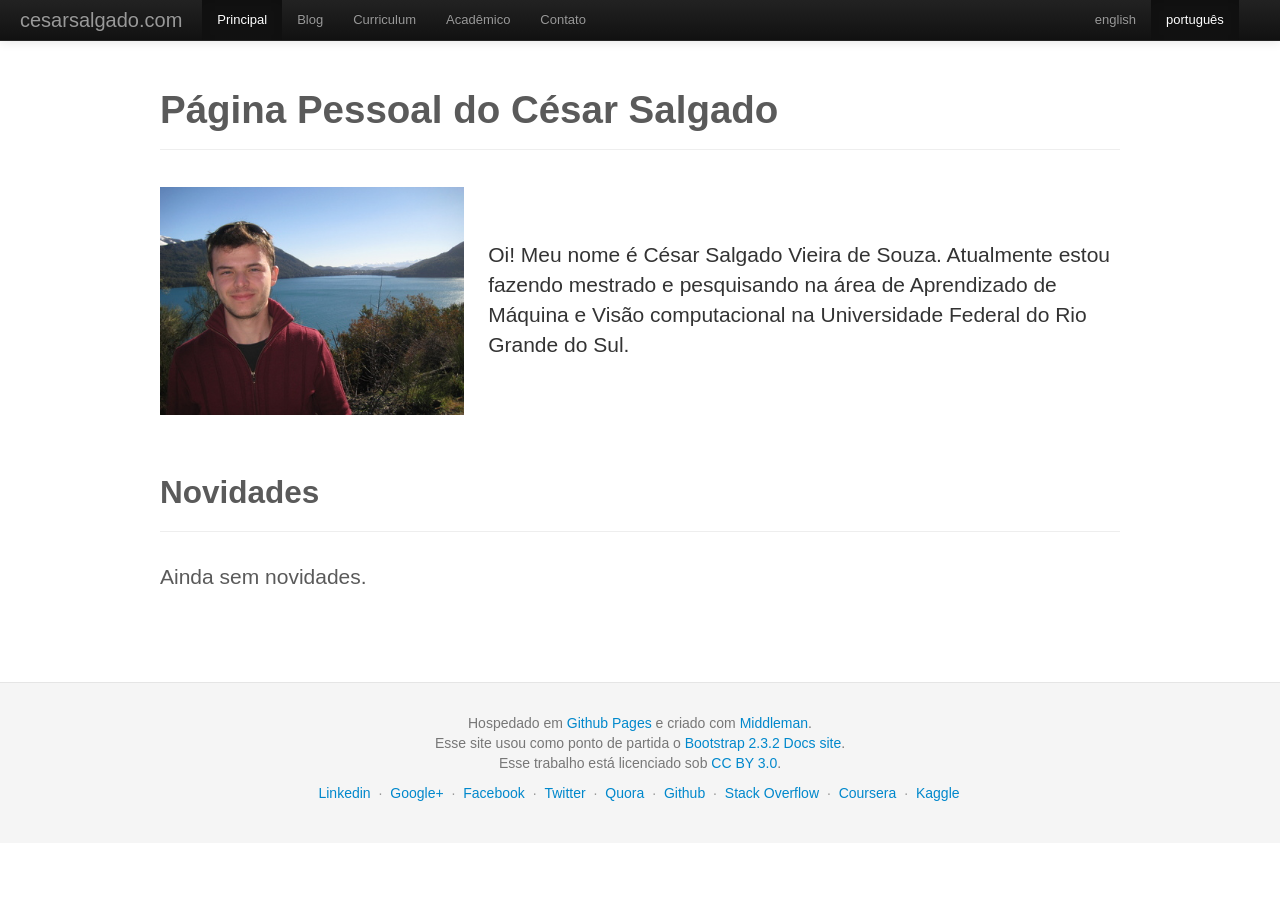
<file: pt/index.html>
<!DOCTYPE html>
<html lang="pt">
  <head>
    <meta charset="utf-8">
    <title>cesarsalgado.com</title>
    <meta name="viewport" content="width=device-width, initial-scale=1.0">
    <meta name="description" content="">
    <meta name="author" content="">

    <!-- Le styles -->
    <link href="/css/bootstrap.css" rel="stylesheet">
    <link href="/css/bootstrap-responsive.css" rel="stylesheet">
    <link href="/css/style.css" rel="stylesheet">
    <link href="/js/google-code-prettify/prettify.css" rel="stylesheet">

    <!-- Le HTML5 shim, for IE6-8 support of HTML5 elements -->
    <!--[if lt IE 9]>
      <script src="/js/html5shiv.js"></script>
    <![endif]-->

    <!-- Le fav and touch icons -->
    <link rel="apple-touch-icon-precomposed" sizes="144x144" href="/ico/apple-touch-icon-144-precomposed.png">
    <link rel="apple-touch-icon-precomposed" sizes="114x114" href="/ico/apple-touch-icon-114-precomposed.png">
      <link rel="apple-touch-icon-precomposed" sizes="72x72" href="/ico/apple-touch-icon-72-precomposed.png">
                    <link rel="apple-touch-icon-precomposed" href="/ico/apple-touch-icon-57-precomposed.png">
                                   <link rel="shortcut icon" href="/ico/favicon.png">

    <script type="text/javascript">
      // var _gaq = _gaq || [];
      // _gaq.push(['_setAccount', 'UA-146052-10']);
      // _gaq.push(['_trackPageview']);
      // (function() {
      //   var ga = document.createElement('script'); ga.type = 'text/javascript'; ga.async = true;
      //   ga.src = ('https:' == document.location.protocol ? 'https://ssl' : 'http://www') + '.google-analytics.com/ga.js';
      //   var s = document.getElementsByTagName('script')[0]; s.parentNode.insertBefore(ga, s);
      // })();
    </script>
  </head>

  <body data-spy="scroll" data-target=".bs-docs-sidebar">


    <!-- Navbar
================================================== -->

<div class="navbar navbar-inverse navbar-fixed-top">
  <div class="navbar-inner">
    <div class="container-fluid">
      <div class="row-fluid">
        <div class="span10">
          <button type="button" class="btn btn-navbar" data-toggle="collapse" data-target=".nav-collapse">
            <span class="icon-bar"></span>
            <span class="icon-bar"></span>
            <span class="icon-bar"></span>
          </button>

          <!-- Button to homepage -->
          <a class="brand" href="/pt/">cesarsalgado.com</a>

          <div class="nav-collapse collapse">
            <ul class="nav">

              <!-- Home -->
              <li class="active" >
                <a href="/pt/">Principal</a>
              </li>

              <!-- Blog -->
              <li class="" >
                <a href="/pt/blog">Blog</a>
              </li>

              <!-- Curriculum -->
              <li class="" >
                <a href="/pt/curriculum">Curriculum</a>
              </li>

              <!-- Academic -->
              <li class="" >
                <a href="/pt/academic">Acadêmico</a>
              </li>

              <!-- About -->
              <!--
              <li class="" >
                <a href="/pt/about">Bio</a>
              </li>
              -->

              <!-- Contact -->
              <li class="" >
                <a href="/pt/contact">Contato</a>
              </li>

              <!-- Apps -->
    <!--                         <li class="" >
                <a href="/pt/apps">Apps</a>
              </li>
     -->
    <!--                         <li class="" >
                <a href="/pt/more">Mais</a>
              </li>
     -->        
            </ul>
          </div>
        </div>
        <div class="span2">
          <div class="nav-collapse collapse">
            <ul class="nav">
              <!-- English -->
              <li class="" >
                <a href="/">english</a>
              </li>

              <!-- Portuguese -->
              <li class="active" >
                <a href="/pt/">português</a>
              </li>
            </ul>
          </div>
        </div>
      </div>
    </div>
  </div>
</div>


<div id="no-sidenav-container" class="container">

  <section>
    <div class="page-header">
      <h1>Página Pessoal do César Salgado</h1>
    </div>

    <div class="row-fluid">
  <div class="span4">
    <img id="my_pic" src="/img/com_cesarsalgado_bariloche.jpg" />
  </div>
  <div class="span8">
    <br>
    <br>
    <br>
  	<div class="lead">
	    <p>Oi! Meu nome é César Salgado Vieira de Souza. Atualmente estou fazendo mestrado e pesquisando na área de Aprendizado de Máquina e Visão computacional na Universidade Federal do Rio Grande do Sul.</p>

  	</div>
  </div>
</div>


  </section>


  <section>
    <div class="page-header">
      <h2>Novidades</h2>
    </div>
    <p class="lead">Ainda sem novidades.</p>
  </section>
  
</div>



    <!-- Footer
    ================================================== -->
    <footer class="footer">
      <div class="container">
        <p>Hospedado em <a href='http://pages.github.com'>Github Pages</a> e criado com <a href='http://middlemanapp.com'>Middleman</a>.</p>
        <p>Esse site usou como ponto de partida o <a href='http://getbootstrap.com/2.3.2/'>Bootstrap 2.3.2 Docs site</a>.</p>
        <p>Esse trabalho está licenciado sob <a href="http://creativecommons.org/licenses/by/3.0/">CC BY 3.0</a>.</p>
        <ul class="footer-links">
          <li><a href='http://www.linkedin.com/pub/cesar-salgado/13/641/505'>Linkedin</a></li>
          <li class="muted">&middot;</li>
          <li><a href='https://plus.google.com/100294158210704939412'>Google+</a></li>
          <li class="muted">&middot;</li>
          <li><a href='http://www.facebook.com/cesar.salgado.332'>Facebook</a></li>
          <li class="muted">&middot;</li>
          <li><a href='https://twitter.com/cesarsvs'>Twitter</a></li>
          <li class="muted">&middot;</li>
          <li><a href="https://www.quora.com/Cesar-Salgado-1">Quora</a></li>
          <li class="muted">&middot;</li>
          <li><a href='https://github.com/cesarsalgado'>Github</a></li>
          <li class="muted">&middot;</li>
          <li><a href='http://stackoverflow.com/users/604964/cesarsalgado'>Stack Overflow</a></li>
          <li class="muted">&middot;</li>
          <li><a href='https://www.coursera.org/user/i/79af8cc4af779e350b4a6d2c09cb09a7'>Coursera</a></li>
          <li class="muted">&middot;</li>
          <li><a href='https://www.kaggle.com/users/118042/cesar'>Kaggle</a></li>
        </ul>
      </div>
    </footer>



    <!-- Le javascript
    ================================================== -->
    <!-- Placed at the end of the document so the pages load faster -->
    <script src="/js/jquery.js"></script>
    <script src="/js/bootstrap-transition.js"></script>
    <script src="/js/bootstrap-alert.js"></script>
    <script src="/js/bootstrap-modal.js"></script>
    <script src="/js/bootstrap-dropdown.js"></script>
    <script src="/js/bootstrap-scrollspy.js"></script>
    <script src="/js/bootstrap-tab.js"></script>
    <script src="/js/bootstrap-tooltip.js"></script>
    <script src="/js/bootstrap-popover.js"></script>
    <script src="/js/bootstrap-button.js"></script>
    <script src="/js/bootstrap-collapse.js"></script>
    <script src="/js/bootstrap-carousel.js"></script>
    <script src="/js/bootstrap-typeahead.js"></script>
    <script src="/js/bootstrap-affix.js"></script>

    <script src="/js/holder/holder.js"></script>
    <script src="/js/google-code-prettify/prettify.js"></script>

    <script src="/js/application.js"></script>


    <!-- Analytics
    ================================================== -->
    <script>
      // var _gauges = _gauges || [];
      // (function() {
      //   var t   = document.createElement('script');
      //   t.type  = 'text/javascript';
      //   t.async = true;
      //   t.id    = 'gauges-tracker';
      //   t.setAttribute('data-site-id', '4f0dc9fef5a1f55508000013');
      //   t.src = '//secure.gaug.es/track.js';
      //   var s = document.getElementsByTagName('script')[0];
      //   s.parentNode.insertBefore(t, s);
      // })();
    </script>

  </body>
</html>
</file>
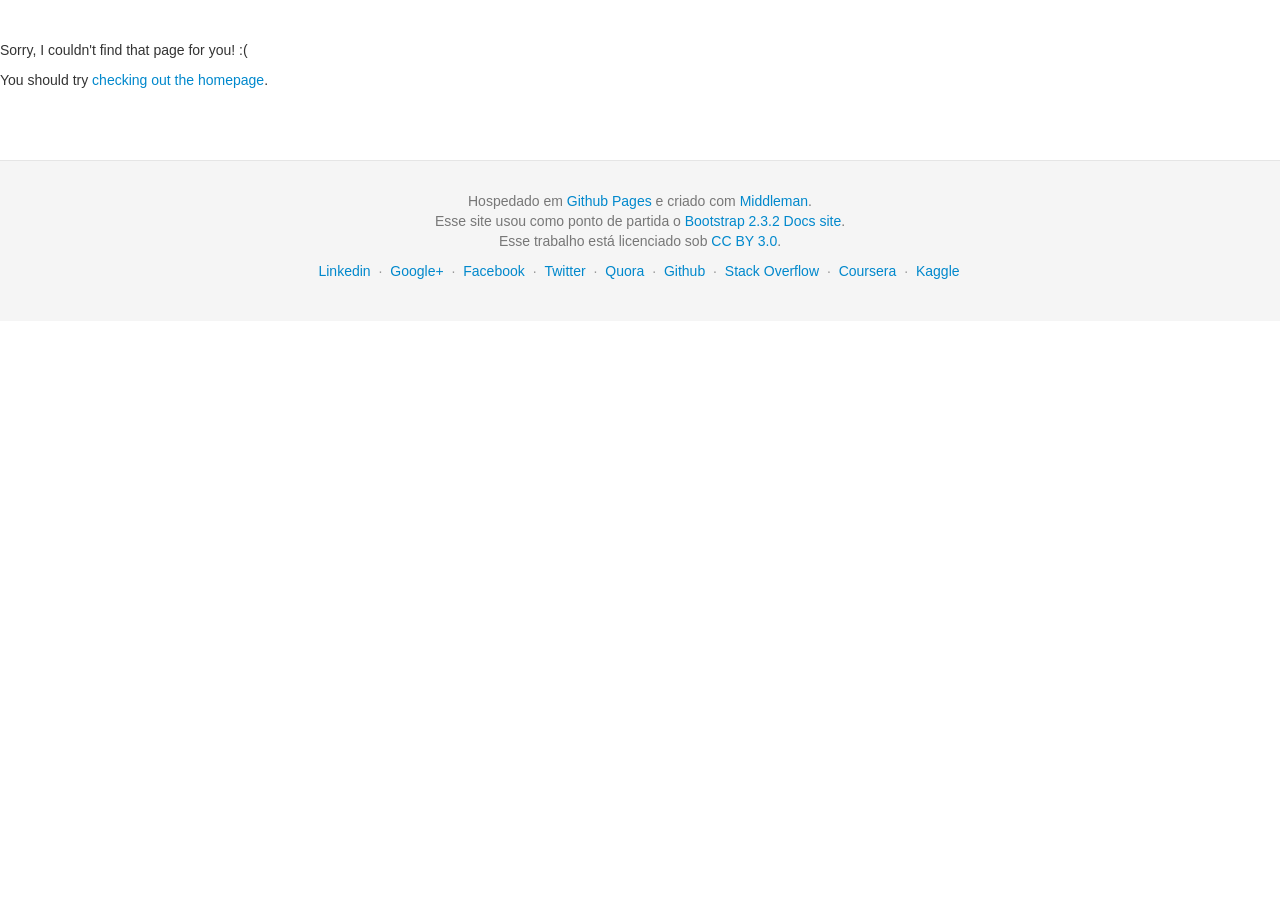
<file: pt/404/index.html>
<!DOCTYPE html>
<html lang="pt">
  <head>
    <meta charset="utf-8">
    <title>cesarsalgado.com</title>
    <meta name="viewport" content="width=device-width, initial-scale=1.0">
    <meta name="description" content="">
    <meta name="author" content="">

    <!-- Le styles -->
    <link href="/css/bootstrap.css" rel="stylesheet">
    <link href="/css/bootstrap-responsive.css" rel="stylesheet">
    <link href="/css/style.css" rel="stylesheet">
    <link href="/js/google-code-prettify/prettify.css" rel="stylesheet">

    <!-- Le HTML5 shim, for IE6-8 support of HTML5 elements -->
    <!--[if lt IE 9]>
      <script src="/js/html5shiv.js"></script>
    <![endif]-->

    <!-- Le fav and touch icons -->
    <link rel="apple-touch-icon-precomposed" sizes="144x144" href="/ico/apple-touch-icon-144-precomposed.png">
    <link rel="apple-touch-icon-precomposed" sizes="114x114" href="/ico/apple-touch-icon-114-precomposed.png">
      <link rel="apple-touch-icon-precomposed" sizes="72x72" href="/ico/apple-touch-icon-72-precomposed.png">
                    <link rel="apple-touch-icon-precomposed" href="/ico/apple-touch-icon-57-precomposed.png">
                                   <link rel="shortcut icon" href="/ico/favicon.png">

    <script type="text/javascript">
      // var _gaq = _gaq || [];
      // _gaq.push(['_setAccount', 'UA-146052-10']);
      // _gaq.push(['_trackPageview']);
      // (function() {
      //   var ga = document.createElement('script'); ga.type = 'text/javascript'; ga.async = true;
      //   ga.src = ('https:' == document.location.protocol ? 'https://ssl' : 'http://www') + '.google-analytics.com/ga.js';
      //   var s = document.getElementsByTagName('script')[0]; s.parentNode.insertBefore(ga, s);
      // })();
    </script>
  </head>

  <body data-spy="scroll" data-target=".bs-docs-sidebar">


    <div id="content404">
  <p>Sorry, I couldn't find that page for you! :(</p>

  <p>You should try <a href="/">checking out the homepage</a>.</p>
</div>


    <!-- Footer
    ================================================== -->
    <footer class="footer">
      <div class="container">
        <p>Hospedado em <a href='http://pages.github.com'>Github Pages</a> e criado com <a href='http://middlemanapp.com'>Middleman</a>.</p>
        <p>Esse site usou como ponto de partida o <a href='http://getbootstrap.com/2.3.2/'>Bootstrap 2.3.2 Docs site</a>.</p>
        <p>Esse trabalho está licenciado sob <a href="http://creativecommons.org/licenses/by/3.0/">CC BY 3.0</a>.</p>
        <ul class="footer-links">
          <li><a href='http://www.linkedin.com/pub/cesar-salgado/13/641/505'>Linkedin</a></li>
          <li class="muted">&middot;</li>
          <li><a href='https://plus.google.com/100294158210704939412'>Google+</a></li>
          <li class="muted">&middot;</li>
          <li><a href='http://www.facebook.com/cesar.salgado.332'>Facebook</a></li>
          <li class="muted">&middot;</li>
          <li><a href='https://twitter.com/cesarsvs'>Twitter</a></li>
          <li class="muted">&middot;</li>
          <li><a href="https://www.quora.com/Cesar-Salgado-1">Quora</a></li>
          <li class="muted">&middot;</li>
          <li><a href='https://github.com/cesarsalgado'>Github</a></li>
          <li class="muted">&middot;</li>
          <li><a href='http://stackoverflow.com/users/604964/cesarsalgado'>Stack Overflow</a></li>
          <li class="muted">&middot;</li>
          <li><a href='https://www.coursera.org/user/i/79af8cc4af779e350b4a6d2c09cb09a7'>Coursera</a></li>
          <li class="muted">&middot;</li>
          <li><a href='https://www.kaggle.com/users/118042/cesar'>Kaggle</a></li>
        </ul>
      </div>
    </footer>



    <!-- Le javascript
    ================================================== -->
    <!-- Placed at the end of the document so the pages load faster -->
    <script src="/js/jquery.js"></script>
    <script src="/js/bootstrap-transition.js"></script>
    <script src="/js/bootstrap-alert.js"></script>
    <script src="/js/bootstrap-modal.js"></script>
    <script src="/js/bootstrap-dropdown.js"></script>
    <script src="/js/bootstrap-scrollspy.js"></script>
    <script src="/js/bootstrap-tab.js"></script>
    <script src="/js/bootstrap-tooltip.js"></script>
    <script src="/js/bootstrap-popover.js"></script>
    <script src="/js/bootstrap-button.js"></script>
    <script src="/js/bootstrap-collapse.js"></script>
    <script src="/js/bootstrap-carousel.js"></script>
    <script src="/js/bootstrap-typeahead.js"></script>
    <script src="/js/bootstrap-affix.js"></script>

    <script src="/js/holder/holder.js"></script>
    <script src="/js/google-code-prettify/prettify.js"></script>

    <script src="/js/application.js"></script>


    <!-- Analytics
    ================================================== -->
    <script>
      // var _gauges = _gauges || [];
      // (function() {
      //   var t   = document.createElement('script');
      //   t.type  = 'text/javascript';
      //   t.async = true;
      //   t.id    = 'gauges-tracker';
      //   t.setAttribute('data-site-id', '4f0dc9fef5a1f55508000013');
      //   t.src = '//secure.gaug.es/track.js';
      //   var s = document.getElementsByTagName('script')[0];
      //   s.parentNode.insertBefore(t, s);
      // })();
    </script>

  </body>
</html>
</file>
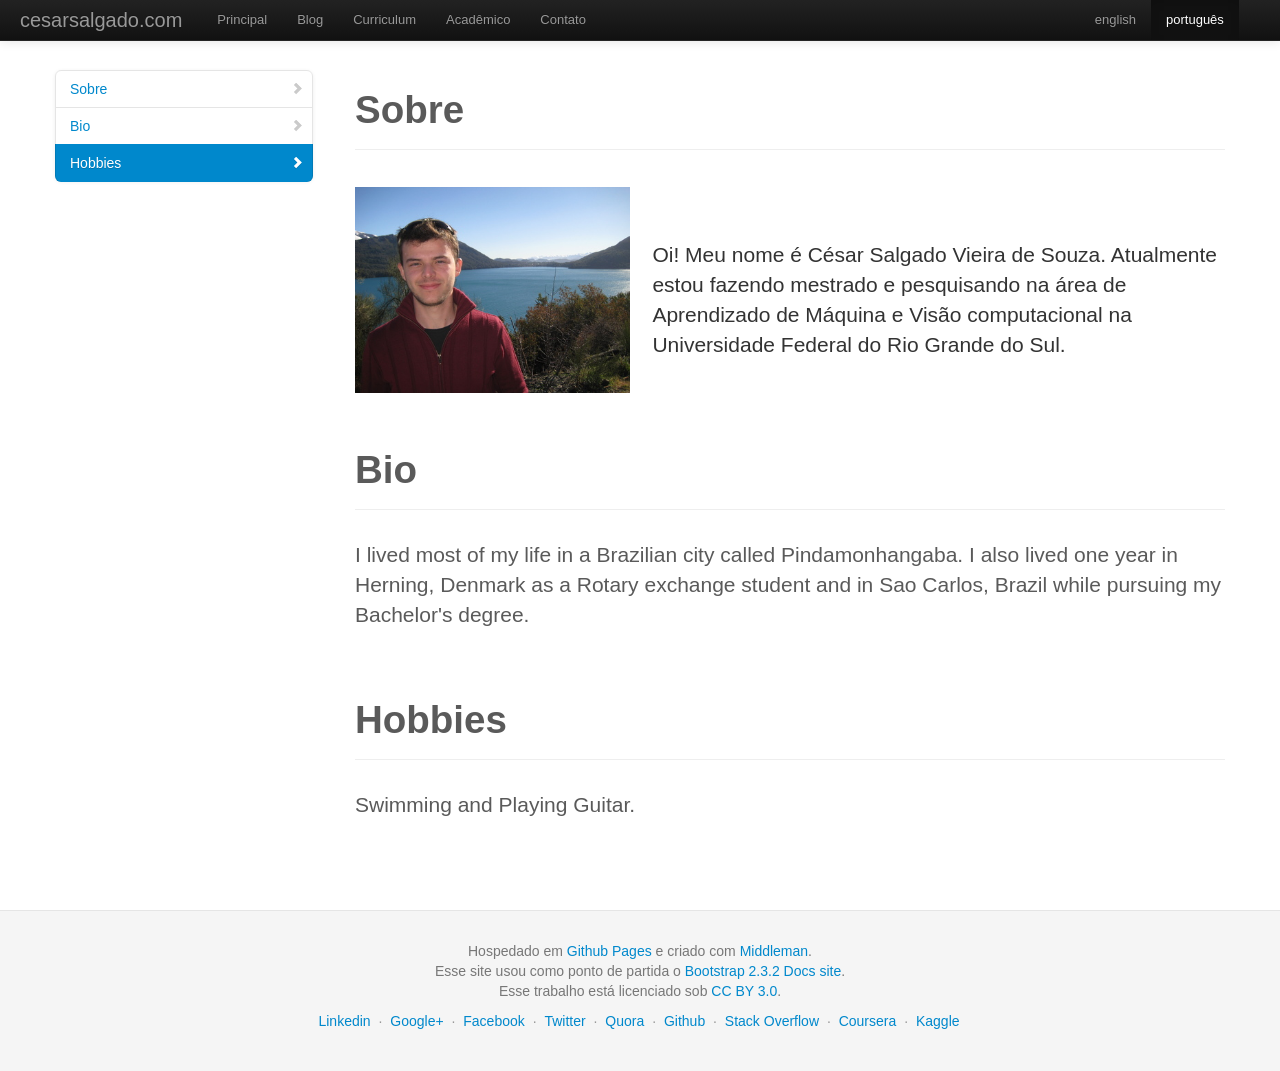
<file: pt/about/index.html>
<!DOCTYPE html>
<html lang="pt">
  <head>
    <meta charset="utf-8">
    <title>cesarsalgado.com</title>
    <meta name="viewport" content="width=device-width, initial-scale=1.0">
    <meta name="description" content="">
    <meta name="author" content="">

    <!-- Le styles -->
    <link href="/css/bootstrap.css" rel="stylesheet">
    <link href="/css/bootstrap-responsive.css" rel="stylesheet">
    <link href="/css/style.css" rel="stylesheet">
    <link href="/js/google-code-prettify/prettify.css" rel="stylesheet">

    <!-- Le HTML5 shim, for IE6-8 support of HTML5 elements -->
    <!--[if lt IE 9]>
      <script src="/js/html5shiv.js"></script>
    <![endif]-->

    <!-- Le fav and touch icons -->
    <link rel="apple-touch-icon-precomposed" sizes="144x144" href="/ico/apple-touch-icon-144-precomposed.png">
    <link rel="apple-touch-icon-precomposed" sizes="114x114" href="/ico/apple-touch-icon-114-precomposed.png">
      <link rel="apple-touch-icon-precomposed" sizes="72x72" href="/ico/apple-touch-icon-72-precomposed.png">
                    <link rel="apple-touch-icon-precomposed" href="/ico/apple-touch-icon-57-precomposed.png">
                                   <link rel="shortcut icon" href="/ico/favicon.png">

    <script type="text/javascript">
      // var _gaq = _gaq || [];
      // _gaq.push(['_setAccount', 'UA-146052-10']);
      // _gaq.push(['_trackPageview']);
      // (function() {
      //   var ga = document.createElement('script'); ga.type = 'text/javascript'; ga.async = true;
      //   ga.src = ('https:' == document.location.protocol ? 'https://ssl' : 'http://www') + '.google-analytics.com/ga.js';
      //   var s = document.getElementsByTagName('script')[0]; s.parentNode.insertBefore(ga, s);
      // })();
    </script>
  </head>

  <body data-spy="scroll" data-target=".bs-docs-sidebar">


    <!-- Navbar
================================================== -->

<div class="navbar navbar-inverse navbar-fixed-top">
  <div class="navbar-inner">
    <div class="container-fluid">
      <div class="row-fluid">
        <div class="span10">
          <button type="button" class="btn btn-navbar" data-toggle="collapse" data-target=".nav-collapse">
            <span class="icon-bar"></span>
            <span class="icon-bar"></span>
            <span class="icon-bar"></span>
          </button>

          <!-- Button to homepage -->
          <a class="brand" href="/pt/">cesarsalgado.com</a>

          <div class="nav-collapse collapse">
            <ul class="nav">

              <!-- Home -->
              <li class="" >
                <a href="/pt/">Principal</a>
              </li>

              <!-- Blog -->
              <li class="" >
                <a href="/pt/blog">Blog</a>
              </li>

              <!-- Curriculum -->
              <li class="" >
                <a href="/pt/curriculum">Curriculum</a>
              </li>

              <!-- Academic -->
              <li class="" >
                <a href="/pt/academic">Acadêmico</a>
              </li>

              <!-- About -->
              <!--
              <li class="active" >
                <a href="/pt/about">Bio</a>
              </li>
              -->

              <!-- Contact -->
              <li class="" >
                <a href="/pt/contact">Contato</a>
              </li>

              <!-- Apps -->
    <!--                         <li class="" >
                <a href="/pt/apps">Apps</a>
              </li>
     -->
    <!--                         <li class="" >
                <a href="/pt/more">Mais</a>
              </li>
     -->        
            </ul>
          </div>
        </div>
        <div class="span2">
          <div class="nav-collapse collapse">
            <ul class="nav">
              <!-- English -->
              <li class="" >
                <a href="/about/">english</a>
              </li>

              <!-- Portuguese -->
              <li class="active" >
                <a href="/pt/about/">português</a>
              </li>
            </ul>
          </div>
        </div>
      </div>
    </div>
  </div>
</div>


<div class="container">

  <!-- sites nav
  ================================================== -->
  <div class="row">

    <div class="span3 bs-docs-sidebar">
  <ul class="nav nav-list bs-docs-sidenav" data-spy="affix" data-offset-top="0">
        <li><a href=#about> <i class="icon-chevron-right"></i> Sobre </a></li>
        <li><a href=#bio> <i class="icon-chevron-right"></i> Bio </a></li>
        <li><a href=#hobbies> <i class="icon-chevron-right"></i> Hobbies </a></li>
  </ul>
</div>


    <div class="span9">

      <section id="about">
        <div class="page-header">
          <h1>Sobre</h1>
        </div>  
        <div class="row-fluid">
  <div class="span4">
    <img id="my_pic" src="/img/com_cesarsalgado_bariloche.jpg" />
  </div>
  <div class="span8">
    <br>
    <br>
    <br>
  	<div class="lead">
	    <p>Oi! Meu nome é César Salgado Vieira de Souza. Atualmente estou fazendo mestrado e pesquisando na área de Aprendizado de Máquina e Visão computacional na Universidade Federal do Rio Grande do Sul.</p>

  	</div>
  </div>
</div>

      </section>

      <section id="bio">
        <div class="page-header">
          <h1>Bio</h1>
        </div>  
        <p class="lead">I lived most of my life in a Brazilian city called Pindamonhangaba. I also lived one year in Herning, Denmark as a Rotary exchange student and in Sao Carlos, Brazil while pursuing my Bachelor's degree.</p>
      </section>

      <section id="hobbies">
        <div class="page-header">
          <h1>Hobbies</h1>
        </div>  
        <p class="lead">Swimming and Playing Guitar.</p>
      </section>

    </div>
  
  </div>
</div>



    <!-- Footer
    ================================================== -->
    <footer class="footer">
      <div class="container">
        <p>Hospedado em <a href='http://pages.github.com'>Github Pages</a> e criado com <a href='http://middlemanapp.com'>Middleman</a>.</p>
        <p>Esse site usou como ponto de partida o <a href='http://getbootstrap.com/2.3.2/'>Bootstrap 2.3.2 Docs site</a>.</p>
        <p>Esse trabalho está licenciado sob <a href="http://creativecommons.org/licenses/by/3.0/">CC BY 3.0</a>.</p>
        <ul class="footer-links">
          <li><a href='http://www.linkedin.com/pub/cesar-salgado/13/641/505'>Linkedin</a></li>
          <li class="muted">&middot;</li>
          <li><a href='https://plus.google.com/100294158210704939412'>Google+</a></li>
          <li class="muted">&middot;</li>
          <li><a href='http://www.facebook.com/cesar.salgado.332'>Facebook</a></li>
          <li class="muted">&middot;</li>
          <li><a href='https://twitter.com/cesarsvs'>Twitter</a></li>
          <li class="muted">&middot;</li>
          <li><a href="https://www.quora.com/Cesar-Salgado-1">Quora</a></li>
          <li class="muted">&middot;</li>
          <li><a href='https://github.com/cesarsalgado'>Github</a></li>
          <li class="muted">&middot;</li>
          <li><a href='http://stackoverflow.com/users/604964/cesarsalgado'>Stack Overflow</a></li>
          <li class="muted">&middot;</li>
          <li><a href='https://www.coursera.org/user/i/79af8cc4af779e350b4a6d2c09cb09a7'>Coursera</a></li>
          <li class="muted">&middot;</li>
          <li><a href='https://www.kaggle.com/users/118042/cesar'>Kaggle</a></li>
        </ul>
      </div>
    </footer>



    <!-- Le javascript
    ================================================== -->
    <!-- Placed at the end of the document so the pages load faster -->
    <script src="/js/jquery.js"></script>
    <script src="/js/bootstrap-transition.js"></script>
    <script src="/js/bootstrap-alert.js"></script>
    <script src="/js/bootstrap-modal.js"></script>
    <script src="/js/bootstrap-dropdown.js"></script>
    <script src="/js/bootstrap-scrollspy.js"></script>
    <script src="/js/bootstrap-tab.js"></script>
    <script src="/js/bootstrap-tooltip.js"></script>
    <script src="/js/bootstrap-popover.js"></script>
    <script src="/js/bootstrap-button.js"></script>
    <script src="/js/bootstrap-collapse.js"></script>
    <script src="/js/bootstrap-carousel.js"></script>
    <script src="/js/bootstrap-typeahead.js"></script>
    <script src="/js/bootstrap-affix.js"></script>

    <script src="/js/holder/holder.js"></script>
    <script src="/js/google-code-prettify/prettify.js"></script>

    <script src="/js/application.js"></script>


    <!-- Analytics
    ================================================== -->
    <script>
      // var _gauges = _gauges || [];
      // (function() {
      //   var t   = document.createElement('script');
      //   t.type  = 'text/javascript';
      //   t.async = true;
      //   t.id    = 'gauges-tracker';
      //   t.setAttribute('data-site-id', '4f0dc9fef5a1f55508000013');
      //   t.src = '//secure.gaug.es/track.js';
      //   var s = document.getElementsByTagName('script')[0];
      //   s.parentNode.insertBefore(t, s);
      // })();
    </script>

  </body>
</html>
</file>
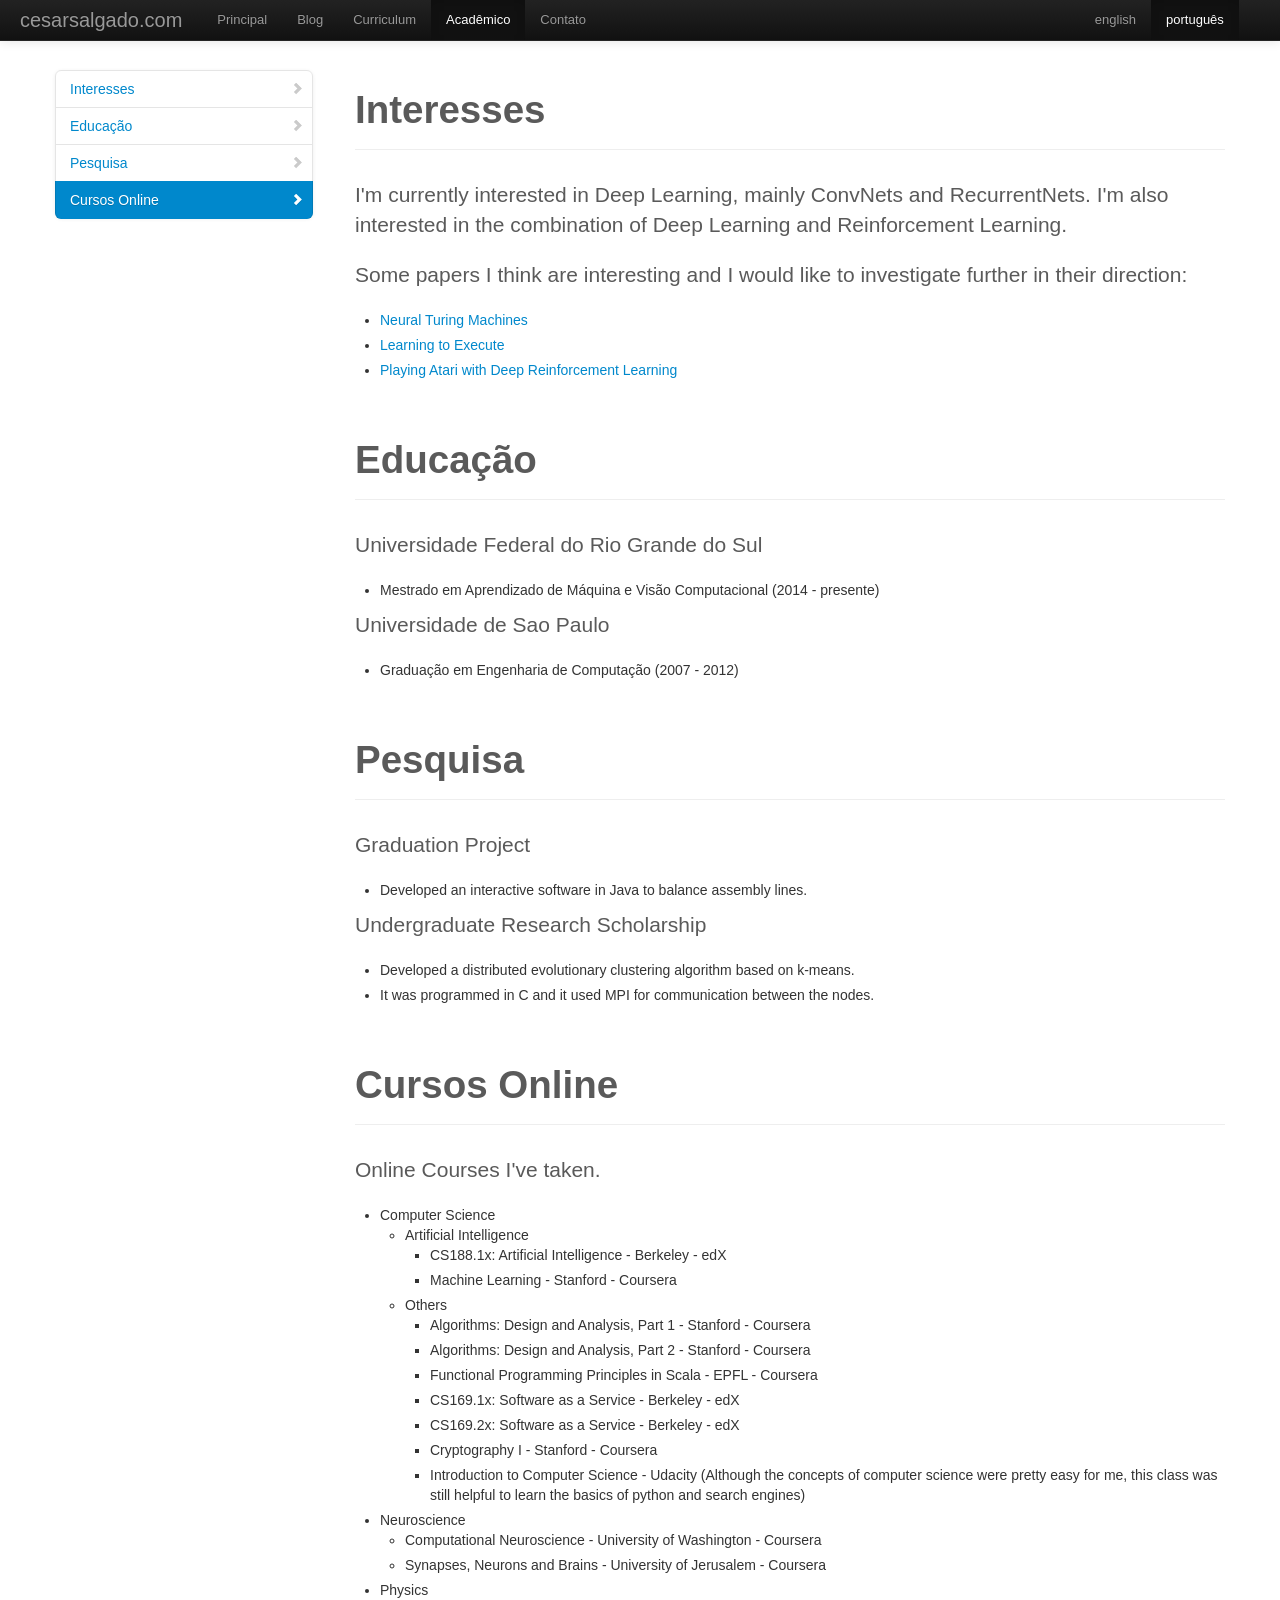
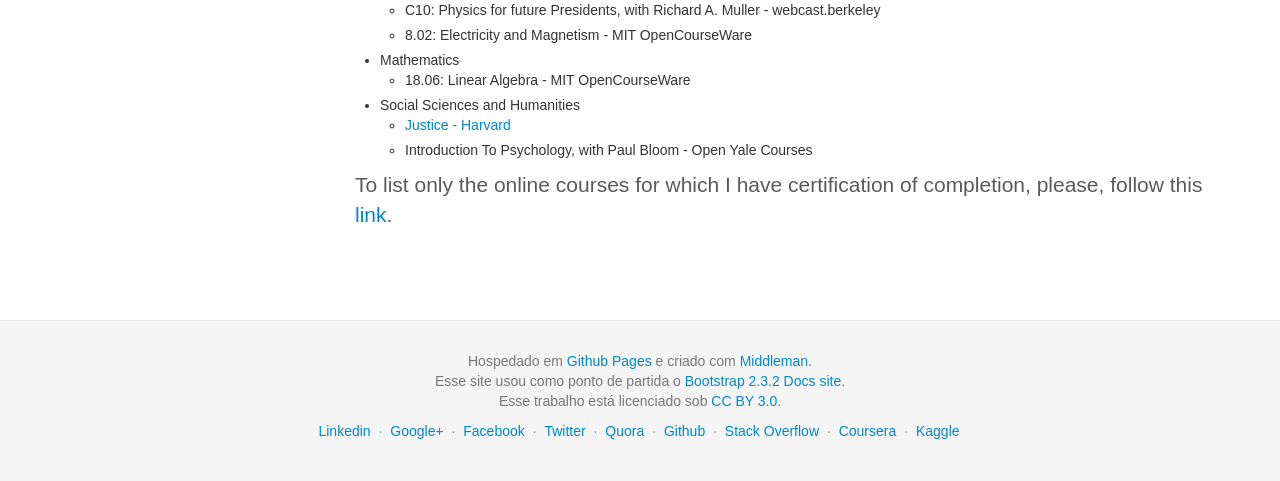
<file: pt/academic/index.html>
<!DOCTYPE html>
<html lang="pt">
  <head>
    <meta charset="utf-8">
    <title>cesarsalgado.com</title>
    <meta name="viewport" content="width=device-width, initial-scale=1.0">
    <meta name="description" content="">
    <meta name="author" content="">

    <!-- Le styles -->
    <link href="/css/bootstrap.css" rel="stylesheet">
    <link href="/css/bootstrap-responsive.css" rel="stylesheet">
    <link href="/css/style.css" rel="stylesheet">
    <link href="/js/google-code-prettify/prettify.css" rel="stylesheet">

    <!-- Le HTML5 shim, for IE6-8 support of HTML5 elements -->
    <!--[if lt IE 9]>
      <script src="/js/html5shiv.js"></script>
    <![endif]-->

    <!-- Le fav and touch icons -->
    <link rel="apple-touch-icon-precomposed" sizes="144x144" href="/ico/apple-touch-icon-144-precomposed.png">
    <link rel="apple-touch-icon-precomposed" sizes="114x114" href="/ico/apple-touch-icon-114-precomposed.png">
      <link rel="apple-touch-icon-precomposed" sizes="72x72" href="/ico/apple-touch-icon-72-precomposed.png">
                    <link rel="apple-touch-icon-precomposed" href="/ico/apple-touch-icon-57-precomposed.png">
                                   <link rel="shortcut icon" href="/ico/favicon.png">

    <script type="text/javascript">
      // var _gaq = _gaq || [];
      // _gaq.push(['_setAccount', 'UA-146052-10']);
      // _gaq.push(['_trackPageview']);
      // (function() {
      //   var ga = document.createElement('script'); ga.type = 'text/javascript'; ga.async = true;
      //   ga.src = ('https:' == document.location.protocol ? 'https://ssl' : 'http://www') + '.google-analytics.com/ga.js';
      //   var s = document.getElementsByTagName('script')[0]; s.parentNode.insertBefore(ga, s);
      // })();
    </script>
  </head>

  <body data-spy="scroll" data-target=".bs-docs-sidebar">


    <!-- Navbar
================================================== -->

<div class="navbar navbar-inverse navbar-fixed-top">
  <div class="navbar-inner">
    <div class="container-fluid">
      <div class="row-fluid">
        <div class="span10">
          <button type="button" class="btn btn-navbar" data-toggle="collapse" data-target=".nav-collapse">
            <span class="icon-bar"></span>
            <span class="icon-bar"></span>
            <span class="icon-bar"></span>
          </button>

          <!-- Button to homepage -->
          <a class="brand" href="/pt/">cesarsalgado.com</a>

          <div class="nav-collapse collapse">
            <ul class="nav">

              <!-- Home -->
              <li class="" >
                <a href="/pt/">Principal</a>
              </li>

              <!-- Blog -->
              <li class="" >
                <a href="/pt/blog">Blog</a>
              </li>

              <!-- Curriculum -->
              <li class="" >
                <a href="/pt/curriculum">Curriculum</a>
              </li>

              <!-- Academic -->
              <li class="active" >
                <a href="/pt/academic">Acadêmico</a>
              </li>

              <!-- About -->
              <!--
              <li class="" >
                <a href="/pt/about">Bio</a>
              </li>
              -->

              <!-- Contact -->
              <li class="" >
                <a href="/pt/contact">Contato</a>
              </li>

              <!-- Apps -->
    <!--                         <li class="" >
                <a href="/pt/apps">Apps</a>
              </li>
     -->
    <!--                         <li class="" >
                <a href="/pt/more">Mais</a>
              </li>
     -->        
            </ul>
          </div>
        </div>
        <div class="span2">
          <div class="nav-collapse collapse">
            <ul class="nav">
              <!-- English -->
              <li class="" >
                <a href="/academic/">english</a>
              </li>

              <!-- Portuguese -->
              <li class="active" >
                <a href="/pt/academic/">português</a>
              </li>
            </ul>
          </div>
        </div>
      </div>
    </div>
  </div>
</div>


<div class="container">

  <!-- sites nav
  ================================================== -->
  <div class="row">

    <div class="span3 bs-docs-sidebar">
  <ul class="nav nav-list bs-docs-sidenav" data-spy="affix" data-offset-top="0">
        <li><a href=#interests> <i class="icon-chevron-right"></i> Interesses </a></li>
        <li><a href=#education> <i class="icon-chevron-right"></i> Educação </a></li>
        <li><a href=#research_experience> <i class="icon-chevron-right"></i> Pesquisa </a></li>
        <li><a href=#online_courses> <i class="icon-chevron-right"></i> Cursos Online </a></li>
  </ul>
</div>


    <div class="span9">
      <section id="interests">
        <div class="page-header">
          <h1>Interesses</h1>
        </div>  
        <p class="lead">I'm currently interested in Deep Learning, mainly ConvNets and RecurrentNets. I'm also interested in the combination of Deep Learning and Reinforcement Learning.</p>
        <p class="lead">Some papers I think are interesting and I would like to investigate further in their direction:</p>
        <ul>
          <li><a href="http://arxiv.org/abs/1410.5401">Neural Turing Machines</a></li>
          <li><a href="http://arxiv.org/abs/1410.4615">Learning to Execute</a></li>
          <li><a href="http://arxiv.org/abs/1312.5602">Playing Atari with Deep Reinforcement Learning</a></li>
        </ul>
      </section>

      <section id="education">
        <div class="page-header">
          <h1>Educação</h1>
        </div>
        <p class="lead">Universidade Federal do Rio Grande do Sul</p>
<ul>
  <li>Mestrado em Aprendizado de Máquina e Visão Computacional (2014 - presente)</li>
</ul>
<p class="lead">Universidade de Sao Paulo</p>
<ul>
  <li>Graduação em Engenharia de Computação (2007 - 2012)</li>
</ul>

      </section>

      <section id="research_experience">
        <div class="page-header">
          <h1>Pesquisa</h1>
        </div>
        <p class="lead">Graduation Project</p>
        <ul>
          <li>Developed an interactive software in Java to balance assembly lines.</li>
        </ul>
        <p class="lead">Undergraduate Research Scholarship</p>
        <ul>
          <li>Developed a distributed evolutionary clustering algorithm based on k-means.</li>
          <li>It was programmed in C and it used MPI for communication between the nodes.</li>
        </ul> 
      </section>

      <section id="online_courses">
        <div class="page-header">
          <h1>Cursos Online</h1>
        </div>
        <p class="lead">Online Courses I've taken.</p>
        <ul>
          <li>Computer Science<ul>
            <li>Artificial Intelligence<ul>
              <li>CS188.1x: Artificial Intelligence - Berkeley - edX</li>
              <li>Machine Learning - Stanford - Coursera</li>
            </ul></li>
            <li>Others<ul>
              <li>Algorithms: Design and Analysis, Part 1 - Stanford - Coursera</li>
              <li>Algorithms: Design and Analysis, Part 2 - Stanford - Coursera</li>        
              <li>Functional Programming Principles in Scala - EPFL - Coursera</li>
              <li>CS169.1x: Software as a Service - Berkeley - edX</li>
              <li>CS169.2x: Software as a Service - Berkeley - edX</li>
              <li>Cryptography I - Stanford - Coursera</li>
              <li>Introduction to Computer Science - Udacity (Although the concepts of computer science were pretty easy for me, this class was still helpful to learn the basics of python and search engines)</li>
            </ul></li>
          </ul></li>
          <li>Neuroscience<ul>
            <li>Computational Neuroscience - University of Washington - Coursera</li>
            <li>Synapses, Neurons and Brains - University of Jerusalem - Coursera</li>
          </ul></li>
          <li>Physics<ul>
            <li>C10: Physics for future Presidents, with Richard A. Muller - webcast.berkeley</li>
            <li>8.02: Electricity and Magnetism - MIT OpenCourseWare</li>
          </ul></li>
          <li>Mathematics<ul>
            <li>18.06: Linear Algebra - MIT OpenCourseWare</li>
          </ul></li>
          <li>Social Sciences and Humanities<ul>
            <li><a href="http://www.justiceharvard.org">Justice - Harvard</a></li>
            <li>Introduction To Psychology, with Paul Bloom - Open Yale Courses</li>
          </ul></li>
        </ul>
        
        <!--
        <p class="lead">Courses that I am currently taking.</p>
        <ul>
        </ul> 
        -->

        <p class="lead">To list only the online courses for which I have certification of completion, please, follow this <a href="curriculum#online-courses">link</a>.</p>
      </section>

    </div>
  
  </div>
</div>



    <!-- Footer
    ================================================== -->
    <footer class="footer">
      <div class="container">
        <p>Hospedado em <a href='http://pages.github.com'>Github Pages</a> e criado com <a href='http://middlemanapp.com'>Middleman</a>.</p>
        <p>Esse site usou como ponto de partida o <a href='http://getbootstrap.com/2.3.2/'>Bootstrap 2.3.2 Docs site</a>.</p>
        <p>Esse trabalho está licenciado sob <a href="http://creativecommons.org/licenses/by/3.0/">CC BY 3.0</a>.</p>
        <ul class="footer-links">
          <li><a href='http://www.linkedin.com/pub/cesar-salgado/13/641/505'>Linkedin</a></li>
          <li class="muted">&middot;</li>
          <li><a href='https://plus.google.com/100294158210704939412'>Google+</a></li>
          <li class="muted">&middot;</li>
          <li><a href='http://www.facebook.com/cesar.salgado.332'>Facebook</a></li>
          <li class="muted">&middot;</li>
          <li><a href='https://twitter.com/cesarsvs'>Twitter</a></li>
          <li class="muted">&middot;</li>
          <li><a href="https://www.quora.com/Cesar-Salgado-1">Quora</a></li>
          <li class="muted">&middot;</li>
          <li><a href='https://github.com/cesarsalgado'>Github</a></li>
          <li class="muted">&middot;</li>
          <li><a href='http://stackoverflow.com/users/604964/cesarsalgado'>Stack Overflow</a></li>
          <li class="muted">&middot;</li>
          <li><a href='https://www.coursera.org/user/i/79af8cc4af779e350b4a6d2c09cb09a7'>Coursera</a></li>
          <li class="muted">&middot;</li>
          <li><a href='https://www.kaggle.com/users/118042/cesar'>Kaggle</a></li>
        </ul>
      </div>
    </footer>



    <!-- Le javascript
    ================================================== -->
    <!-- Placed at the end of the document so the pages load faster -->
    <script src="/js/jquery.js"></script>
    <script src="/js/bootstrap-transition.js"></script>
    <script src="/js/bootstrap-alert.js"></script>
    <script src="/js/bootstrap-modal.js"></script>
    <script src="/js/bootstrap-dropdown.js"></script>
    <script src="/js/bootstrap-scrollspy.js"></script>
    <script src="/js/bootstrap-tab.js"></script>
    <script src="/js/bootstrap-tooltip.js"></script>
    <script src="/js/bootstrap-popover.js"></script>
    <script src="/js/bootstrap-button.js"></script>
    <script src="/js/bootstrap-collapse.js"></script>
    <script src="/js/bootstrap-carousel.js"></script>
    <script src="/js/bootstrap-typeahead.js"></script>
    <script src="/js/bootstrap-affix.js"></script>

    <script src="/js/holder/holder.js"></script>
    <script src="/js/google-code-prettify/prettify.js"></script>

    <script src="/js/application.js"></script>


    <!-- Analytics
    ================================================== -->
    <script>
      // var _gauges = _gauges || [];
      // (function() {
      //   var t   = document.createElement('script');
      //   t.type  = 'text/javascript';
      //   t.async = true;
      //   t.id    = 'gauges-tracker';
      //   t.setAttribute('data-site-id', '4f0dc9fef5a1f55508000013');
      //   t.src = '//secure.gaug.es/track.js';
      //   var s = document.getElementsByTagName('script')[0];
      //   s.parentNode.insertBefore(t, s);
      // })();
    </script>

  </body>
</html>
</file>
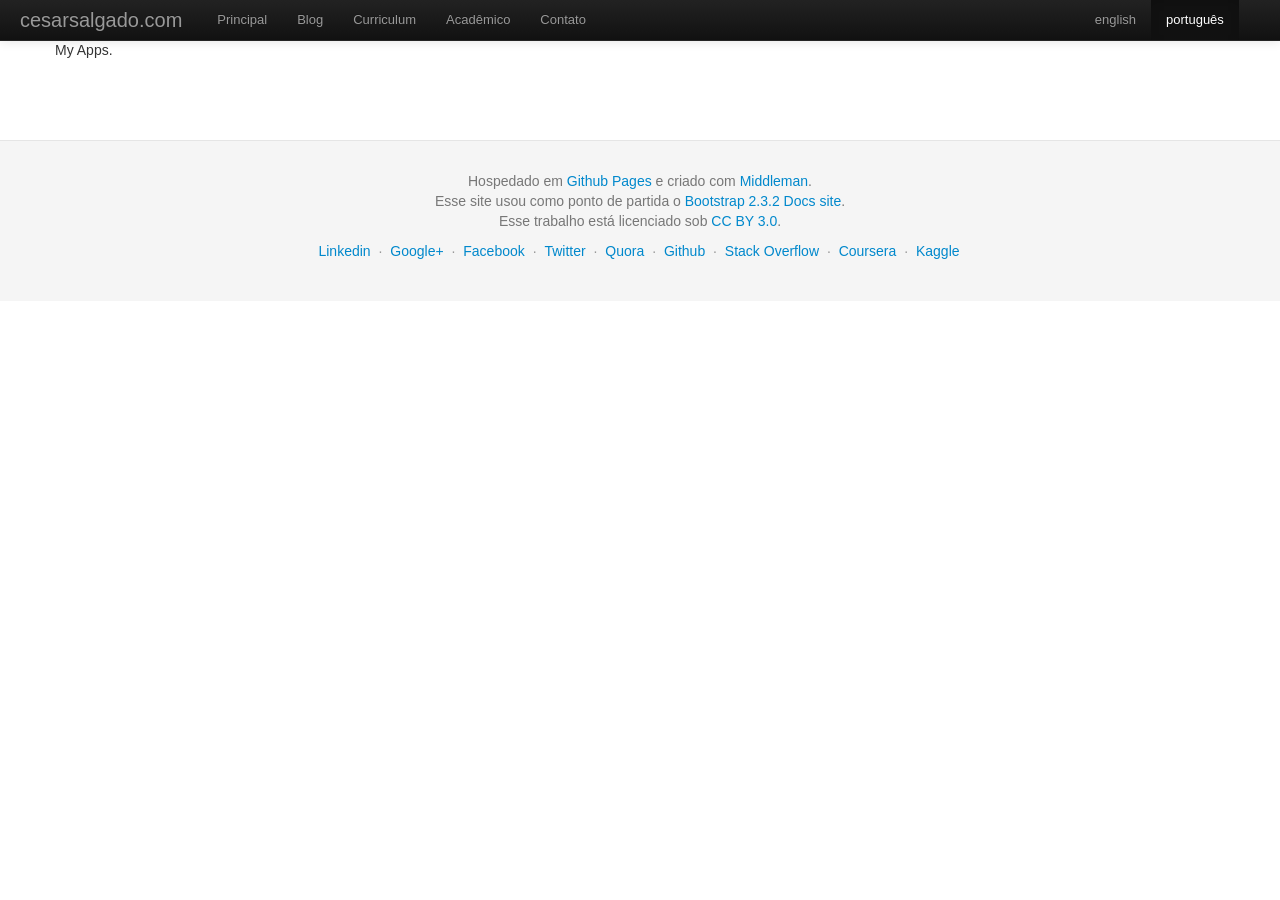
<file: pt/apps/index.html>
<!DOCTYPE html>
<html lang="pt">
  <head>
    <meta charset="utf-8">
    <title>cesarsalgado.com</title>
    <meta name="viewport" content="width=device-width, initial-scale=1.0">
    <meta name="description" content="">
    <meta name="author" content="">

    <!-- Le styles -->
    <link href="/css/bootstrap.css" rel="stylesheet">
    <link href="/css/bootstrap-responsive.css" rel="stylesheet">
    <link href="/css/style.css" rel="stylesheet">
    <link href="/js/google-code-prettify/prettify.css" rel="stylesheet">

    <!-- Le HTML5 shim, for IE6-8 support of HTML5 elements -->
    <!--[if lt IE 9]>
      <script src="/js/html5shiv.js"></script>
    <![endif]-->

    <!-- Le fav and touch icons -->
    <link rel="apple-touch-icon-precomposed" sizes="144x144" href="/ico/apple-touch-icon-144-precomposed.png">
    <link rel="apple-touch-icon-precomposed" sizes="114x114" href="/ico/apple-touch-icon-114-precomposed.png">
      <link rel="apple-touch-icon-precomposed" sizes="72x72" href="/ico/apple-touch-icon-72-precomposed.png">
                    <link rel="apple-touch-icon-precomposed" href="/ico/apple-touch-icon-57-precomposed.png">
                                   <link rel="shortcut icon" href="/ico/favicon.png">

    <script type="text/javascript">
      // var _gaq = _gaq || [];
      // _gaq.push(['_setAccount', 'UA-146052-10']);
      // _gaq.push(['_trackPageview']);
      // (function() {
      //   var ga = document.createElement('script'); ga.type = 'text/javascript'; ga.async = true;
      //   ga.src = ('https:' == document.location.protocol ? 'https://ssl' : 'http://www') + '.google-analytics.com/ga.js';
      //   var s = document.getElementsByTagName('script')[0]; s.parentNode.insertBefore(ga, s);
      // })();
    </script>
  </head>

  <body data-spy="scroll" data-target=".bs-docs-sidebar">


    <!-- Navbar
================================================== -->

<div class="navbar navbar-inverse navbar-fixed-top">
  <div class="navbar-inner">
    <div class="container-fluid">
      <div class="row-fluid">
        <div class="span10">
          <button type="button" class="btn btn-navbar" data-toggle="collapse" data-target=".nav-collapse">
            <span class="icon-bar"></span>
            <span class="icon-bar"></span>
            <span class="icon-bar"></span>
          </button>

          <!-- Button to homepage -->
          <a class="brand" href="/pt/">cesarsalgado.com</a>

          <div class="nav-collapse collapse">
            <ul class="nav">

              <!-- Home -->
              <li class="" >
                <a href="/pt/">Principal</a>
              </li>

              <!-- Blog -->
              <li class="" >
                <a href="/pt/blog">Blog</a>
              </li>

              <!-- Curriculum -->
              <li class="" >
                <a href="/pt/curriculum">Curriculum</a>
              </li>

              <!-- Academic -->
              <li class="" >
                <a href="/pt/academic">Acadêmico</a>
              </li>

              <!-- About -->
              <!--
              <li class="" >
                <a href="/pt/about">Bio</a>
              </li>
              -->

              <!-- Contact -->
              <li class="" >
                <a href="/pt/contact">Contato</a>
              </li>

              <!-- Apps -->
    <!--                         <li class="active" >
                <a href="/pt/apps">Apps</a>
              </li>
     -->
    <!--                         <li class="" >
                <a href="/pt/more">Mais</a>
              </li>
     -->        
            </ul>
          </div>
        </div>
        <div class="span2">
          <div class="nav-collapse collapse">
            <ul class="nav">
              <!-- English -->
              <li class="" >
                <a href="/apps/">english</a>
              </li>

              <!-- Portuguese -->
              <li class="active" >
                <a href="/pt/apps/">português</a>
              </li>
            </ul>
          </div>
        </div>
      </div>
    </div>
  </div>
</div>


<div class="container">
  <p>My Apps.</p>
</div>


    <!-- Footer
    ================================================== -->
    <footer class="footer">
      <div class="container">
        <p>Hospedado em <a href='http://pages.github.com'>Github Pages</a> e criado com <a href='http://middlemanapp.com'>Middleman</a>.</p>
        <p>Esse site usou como ponto de partida o <a href='http://getbootstrap.com/2.3.2/'>Bootstrap 2.3.2 Docs site</a>.</p>
        <p>Esse trabalho está licenciado sob <a href="http://creativecommons.org/licenses/by/3.0/">CC BY 3.0</a>.</p>
        <ul class="footer-links">
          <li><a href='http://www.linkedin.com/pub/cesar-salgado/13/641/505'>Linkedin</a></li>
          <li class="muted">&middot;</li>
          <li><a href='https://plus.google.com/100294158210704939412'>Google+</a></li>
          <li class="muted">&middot;</li>
          <li><a href='http://www.facebook.com/cesar.salgado.332'>Facebook</a></li>
          <li class="muted">&middot;</li>
          <li><a href='https://twitter.com/cesarsvs'>Twitter</a></li>
          <li class="muted">&middot;</li>
          <li><a href="https://www.quora.com/Cesar-Salgado-1">Quora</a></li>
          <li class="muted">&middot;</li>
          <li><a href='https://github.com/cesarsalgado'>Github</a></li>
          <li class="muted">&middot;</li>
          <li><a href='http://stackoverflow.com/users/604964/cesarsalgado'>Stack Overflow</a></li>
          <li class="muted">&middot;</li>
          <li><a href='https://www.coursera.org/user/i/79af8cc4af779e350b4a6d2c09cb09a7'>Coursera</a></li>
          <li class="muted">&middot;</li>
          <li><a href='https://www.kaggle.com/users/118042/cesar'>Kaggle</a></li>
        </ul>
      </div>
    </footer>



    <!-- Le javascript
    ================================================== -->
    <!-- Placed at the end of the document so the pages load faster -->
    <script src="/js/jquery.js"></script>
    <script src="/js/bootstrap-transition.js"></script>
    <script src="/js/bootstrap-alert.js"></script>
    <script src="/js/bootstrap-modal.js"></script>
    <script src="/js/bootstrap-dropdown.js"></script>
    <script src="/js/bootstrap-scrollspy.js"></script>
    <script src="/js/bootstrap-tab.js"></script>
    <script src="/js/bootstrap-tooltip.js"></script>
    <script src="/js/bootstrap-popover.js"></script>
    <script src="/js/bootstrap-button.js"></script>
    <script src="/js/bootstrap-collapse.js"></script>
    <script src="/js/bootstrap-carousel.js"></script>
    <script src="/js/bootstrap-typeahead.js"></script>
    <script src="/js/bootstrap-affix.js"></script>

    <script src="/js/holder/holder.js"></script>
    <script src="/js/google-code-prettify/prettify.js"></script>

    <script src="/js/application.js"></script>


    <!-- Analytics
    ================================================== -->
    <script>
      // var _gauges = _gauges || [];
      // (function() {
      //   var t   = document.createElement('script');
      //   t.type  = 'text/javascript';
      //   t.async = true;
      //   t.id    = 'gauges-tracker';
      //   t.setAttribute('data-site-id', '4f0dc9fef5a1f55508000013');
      //   t.src = '//secure.gaug.es/track.js';
      //   var s = document.getElementsByTagName('script')[0];
      //   s.parentNode.insertBefore(t, s);
      // })();
    </script>

  </body>
</html>
</file>
<file: js/google-code-prettify/prettify.css>
.com { color: #93a1a1; }
.lit { color: #195f91; }
.pun, .opn, .clo { color: #93a1a1; }
.fun { color: #dc322f; }
.str, .atv { color: #D14; }
.kwd, .prettyprint .tag { color: #1e347b; }
.typ, .atn, .dec, .var { color: teal; }
.pln { color: #48484c; }

.prettyprint {
  padding: 8px;
  background-color: #f7f7f9;
  border: 1px solid #e1e1e8;
}
.prettyprint.linenums {
  -webkit-box-shadow: inset 40px 0 0 #fbfbfc, inset 41px 0 0 #ececf0;
     -moz-box-shadow: inset 40px 0 0 #fbfbfc, inset 41px 0 0 #ececf0;
          box-shadow: inset 40px 0 0 #fbfbfc, inset 41px 0 0 #ececf0;
}

/* Specify class=linenums on a pre to get line numbering */
ol.linenums {
  margin: 0 0 0 33px; /* IE indents via margin-left */
}
ol.linenums li {
  padding-left: 12px;
  color: #bebec5;
  line-height: 20px;
  text-shadow: 0 1px 0 #fff;
}
</file>
<file: css/style.css>
/* Add additional stylesheets below
-------------------------------------------------- */
/*
  Bootstrap's documentation styles
  Special styles for presenting Bootstrap's documentation and examples
*/



/* Body and structure
-------------------------------------------------- */


body {
  position: relative;
  padding-top: 40px;
}

/* Code in headings */
h3 code {
  font-size: 14px;
  font-weight: normal;
}

#no-sidenav-container {
  width: 75%;
}

#my_pic {
  margin-top: 7px;
  margin-bottom: 7px;
}

/* Tweak navbar brand link to be super sleek
-------------------------------------------------- */

body > .navbar {
  font-size: 13px;
}

/* Change the docs' brand */
/*body > .navbar .brand {
  padding-right: 0;
  padding-left: 0;
  margin-left: 20px;
  float: left;
  font-weight: bold;
  color: #000;
  text-shadow: 0 1px 0 rgba(255,255,255,.1), 0 0 30px rgba(255,255,255,.125);
  -webkit-transition: all .2s linear;
     -moz-transition: all .2s linear;
          transition: all .2s linear;
}*/
body > .navbar .brand:hover {
  text-decoration: none;
  text-shadow: 0 1px 0 rgba(255,255,255,.1), 0 0 30px rgba(255,255,255,.4);
}


/* Sections
-------------------------------------------------- */

/* padding for in-page bookmarks and fixed navbar */
section {
  padding-top: 30px;
}
section > .page-header,
section > .lead {
  color: #5a5a5a;
}
section > ul li {
  margin-bottom: 5px;
}

/* Separators (hr) */
.bs-docs-separator {
  margin: 40px 0 39px;
}

/* Faded out hr */
hr.soften {
  height: 1px;
  margin: 70px 0;
  background-image: -webkit-linear-gradient(left, rgba(0,0,0,0), rgba(0,0,0,.1), rgba(0,0,0,0));
  background-image:    -moz-linear-gradient(left, rgba(0,0,0,0), rgba(0,0,0,.1), rgba(0,0,0,0));
  background-image:     -ms-linear-gradient(left, rgba(0,0,0,0), rgba(0,0,0,.1), rgba(0,0,0,0));
  background-image:      -o-linear-gradient(left, rgba(0,0,0,0), rgba(0,0,0,.1), rgba(0,0,0,0));
  border: 0;
}


/* Subhead (other pages)
------------------------- */
.subhead {
  text-align: left;
  border-bottom: 1px solid #ddd;
}
.subhead h1 {
  font-size: 60px;
}
.subhead p {
  margin-bottom: 20px;
}
.subhead .navbar {
  display: none;
}





/* Footer
-------------------------------------------------- */

.footer {
  text-align: center;
  padding: 30px 0;
  margin-top: 70px;
  border-top: 1px solid #e5e5e5;
  background-color: #f5f5f5;
}
.footer p {
  margin-bottom: 0;
  color: #777;
}
.footer-links {
  margin: 10px 0;
}
.footer-links li {
  display: inline;
  padding: 0 2px;
}
.footer-links li:first-child {
  padding-left: 0;
}


/* Mini layout previews
-------------------------------------------------- */
.mini-layout {
  border: 1px solid #ddd;
  -webkit-border-radius: 6px;
     -moz-border-radius: 6px;
          border-radius: 6px;
  -webkit-box-shadow: 0 1px 2px rgba(0,0,0,.075);
     -moz-box-shadow: 0 1px 2px rgba(0,0,0,.075);
          box-shadow: 0 1px 2px rgba(0,0,0,.075);
}
.mini-layout,
.mini-layout .mini-layout-body,
.mini-layout.fluid .mini-layout-sidebar {
  height: 300px;
}
.mini-layout {
  margin-bottom: 20px;
  padding: 9px;
}
.mini-layout div {
  -webkit-border-radius: 3px;
     -moz-border-radius: 3px;
          border-radius: 3px;
}
.mini-layout .mini-layout-body {
  background-color: #dceaf4;
  margin: 0 auto;
  width: 70%;
}
.mini-layout.fluid .mini-layout-sidebar,
.mini-layout.fluid .mini-layout-header,
.mini-layout.fluid .mini-layout-body {
  float: left;
}
.mini-layout.fluid .mini-layout-sidebar {
  background-color: #bbd8e9;
  width: 20%;
}
.mini-layout.fluid .mini-layout-body {
  width: 77.5%;
  margin-left: 2.5%;
}



/* Download page
-------------------------------------------------- */

.download .page-header {
  margin-top: 36px;
}
.page-header .toggle-all {
  margin-top: 5px;
}

/* Space out h3s when following a section */
.download h3 {
  margin-bottom: 5px;
}
.download-builder input + h3,
.download-builder .checkbox + h3 {
  margin-top: 9px;
}

/* Fields for variables */
.download-builder input[type=text] {
  margin-bottom: 9px;
  font-family: Menlo, Monaco, "Courier New", monospace;
  font-size: 12px;
  color: #d14;
}
.download-builder input[type=text]:focus {
  background-color: #fff;
}

/* Custom, larger checkbox labels */
.download .checkbox {
  padding: 6px 10px 6px 25px;
  font-size: 13px;
  line-height: 18px;
  color: #555;
  background-color: #f9f9f9;
  -webkit-border-radius: 3px;
     -moz-border-radius: 3px;
          border-radius: 3px;
  cursor: pointer;
}
.download .checkbox:hover {
  color: #333;
  background-color: #f5f5f5;
}
.download .checkbox small {
  font-size: 12px;
  color: #777;
}

/* Variables section */
#variables label {
  margin-bottom: 0;
}

/* Giant download button */
.download-btn {
  margin: 36px 0 108px;
}
#download p,
#download h4 {
  max-width: 50%;
  margin: 0 auto;
  color: #999;
  text-align: center;
}
#download h4 {
  margin-bottom: 0;
}
#download p {
  margin-bottom: 18px;
}
.download-btn .btn {
  display: block;
  width: auto;
  padding: 19px 24px;
  margin-bottom: 27px;
  font-size: 30px;
  line-height: 1;
  text-align: center;
  -webkit-border-radius: 6px;
     -moz-border-radius: 6px;
          border-radius: 6px;
}



/* Misc
-------------------------------------------------- */

/* Make tables spaced out a bit more */
h2 + table,
h3 + table,
h4 + table,
h2 + .row {
  margin-top: 5px;
}

/* Example sites showcase */
.example-sites {
  xmargin-left: 20px;
}
.example-sites img {
  max-width: 100%;
  margin: 0 auto;
}

.scrollspy-example {
  height: 200px;
  overflow: auto;
  position: relative;
}


/* Fake the :focus state to demo it */
.focused {
  border-color: rgba(82,168,236,.8);
  -webkit-box-shadow: inset 0 1px 3px rgba(0,0,0,.1), 0 0 8px rgba(82,168,236,.6);
     -moz-box-shadow: inset 0 1px 3px rgba(0,0,0,.1), 0 0 8px rgba(82,168,236,.6);
          box-shadow: inset 0 1px 3px rgba(0,0,0,.1), 0 0 8px rgba(82,168,236,.6);
  outline: 0;
}

/* For input sizes, make them display block */
.docs-input-sizes select,
.docs-input-sizes input[type=text] {
  display: block;
  margin-bottom: 9px;
}

/* Icons
------------------------- */
.the-icons {
  margin-left: 0;
  list-style: none;
}
.the-icons li {
  float: left;
  width: 25%;
  line-height: 25px;
}
.the-icons i:hover {
  background-color: rgba(255,0,0,.25);
}

/* Example page
------------------------- */
.bootstrap-examples h4 {
  margin: 10px 0 5px;
}
.bootstrap-examples p {
  font-size: 13px;
  line-height: 18px;
}
.bootstrap-examples .thumbnail {
  margin-bottom: 9px;
  background-color: #fff;
}



/* Bootstrap code examples
-------------------------------------------------- */

/* Base class */
.bs-docs-example {
  position: relative;
  margin: 15px 0;
  padding: 39px 19px 14px;
  *padding-top: 19px;
  background-color: #fff;
  border: 1px solid #ddd;
  -webkit-border-radius: 4px;
     -moz-border-radius: 4px;
          border-radius: 4px;
}

/* Echo out a label for the example */
.bs-docs-example:after {
  content: "Example";
  position: absolute;
  top: -1px;
  left: -1px;
  padding: 3px 7px;
  font-size: 12px;
  font-weight: bold;
  background-color: #f5f5f5;
  border: 1px solid #ddd;
  color: #9da0a4;
  -webkit-border-radius: 4px 0 4px 0;
     -moz-border-radius: 4px 0 4px 0;
          border-radius: 4px 0 4px 0;
}

/* Remove spacing between an example and it's code */
.bs-docs-example + .prettyprint {
  margin-top: -20px;
  padding-top: 15px;
}

/* Tweak examples
------------------------- */
.bs-docs-example > p:last-child {
  margin-bottom: 0;
}
.bs-docs-example .table,
.bs-docs-example .progress,
.bs-docs-example .well,
.bs-docs-example .alert,
.bs-docs-example .hero-unit,
.bs-docs-example .pagination,
.bs-docs-example .navbar,
.bs-docs-example > .nav,
.bs-docs-example blockquote {
  margin-bottom: 5px;
}
.bs-docs-example .pagination {
  margin-top: 0;
}
.bs-navbar-top-example,
.bs-navbar-bottom-example {
  z-index: 1;
  padding: 0;
  height: 90px;
  overflow: hidden; /* cut the drop shadows off */
}
.bs-navbar-top-example .navbar-fixed-top,
.bs-navbar-bottom-example .navbar-fixed-bottom {
  margin-left: 0;
  margin-right: 0;
}
.bs-navbar-top-example {
  -webkit-border-radius: 0 0 4px 4px;
     -moz-border-radius: 0 0 4px 4px;
          border-radius: 0 0 4px 4px;
}
.bs-navbar-top-example:after {
  top: auto;
  bottom: -1px;
  -webkit-border-radius: 0 4px 0 4px;
     -moz-border-radius: 0 4px 0 4px;
          border-radius: 0 4px 0 4px;
}
.bs-navbar-bottom-example {
  -webkit-border-radius: 4px 4px 0 0;
     -moz-border-radius: 4px 4px 0 0;
          border-radius: 4px 4px 0 0;
}
.bs-navbar-bottom-example .navbar {
  margin-bottom: 0;
}
form.bs-docs-example {
  padding-bottom: 19px;
}

/* Images */
.bs-docs-example-images img {
  margin: 10px;
  display: inline-block;
}

/* Tooltips */
.bs-docs-tooltip-examples {
  text-align: center;
  margin: 0 0 10px;
  list-style: none;
}
.bs-docs-tooltip-examples li {
  display: inline;
  padding: 0 10px;
}

/* Popovers */
.bs-docs-example-popover {
  padding-bottom: 24px;
  background-color: #f9f9f9;
}
.bs-docs-example-popover .popover {
  position: relative;
  display: block;
  float: left;
  width: 260px;
  margin: 20px;
}

/* Dropdowns */
.bs-docs-example-submenus {
  min-height: 180px;
}
.bs-docs-example-submenus > .pull-left + .pull-left {
  margin-left: 20px;
}
.bs-docs-example-submenus .dropup > .dropdown-menu,
.bs-docs-example-submenus .dropdown > .dropdown-menu {
  display: block;
  position: static;
  margin-bottom: 5px;
  *width: 180px;
}



/* Responsive docs
-------------------------------------------------- */

/* Utility classes table
------------------------- */
.responsive-utilities th small {
  display: block;
  font-weight: normal;
  color: #999;
}
.responsive-utilities tbody th {
  font-weight: normal;
}
.responsive-utilities td {
  text-align: center;
}
.responsive-utilities td.is-visible {
  color: #468847;
  background-color: #dff0d8 !important;
}
.responsive-utilities td.is-hidden {
  color: #ccc;
  background-color: #f9f9f9 !important;
}

/* Responsive tests
------------------------- */
.responsive-utilities-test {
  margin-top: 5px;
  margin-left: 0;
  list-style: none;
  overflow: hidden; /* clear floats */
}
.responsive-utilities-test li {
  position: relative;
  float: left;
  width: 25%;
  height: 43px;
  font-size: 14px;
  font-weight: bold;
  line-height: 43px;
  color: #999;
  text-align: center;
  border: 1px solid #ddd;
  -webkit-border-radius: 4px;
     -moz-border-radius: 4px;
          border-radius: 4px;
}
.responsive-utilities-test li + li {
  margin-left: 10px;
}
.responsive-utilities-test span {
  position: absolute;
  top:    -1px;
  left:   -1px;
  right:  -1px;
  bottom: -1px;
  -webkit-border-radius: 4px;
     -moz-border-radius: 4px;
          border-radius: 4px;
}
.responsive-utilities-test span {
  color: #468847;
  background-color: #dff0d8;
  border: 1px solid #d6e9c6;
}



/* Sidenav for Docs
-------------------------------------------------- */

.bs-docs-sidenav {
  width: 228px;
  margin: 30px 0 0;
  padding: 0;
  background-color: #fff;
  -webkit-border-radius: 6px;
     -moz-border-radius: 6px;
          border-radius: 6px;
  -webkit-box-shadow: 0 1px 4px rgba(0,0,0,.065);
     -moz-box-shadow: 0 1px 4px rgba(0,0,0,.065);
          box-shadow: 0 1px 4px rgba(0,0,0,.065);
}
.bs-docs-sidenav > li > a {
  display: block;
  width: 190px \9;
  margin: 0 0 -1px;
  padding: 8px 14px;
  border: 1px solid #e5e5e5;
}
.bs-docs-sidenav > li:first-child > a {
  -webkit-border-radius: 6px 6px 0 0;
     -moz-border-radius: 6px 6px 0 0;
          border-radius: 6px 6px 0 0;
}
.bs-docs-sidenav > li:last-child > a {
  -webkit-border-radius: 0 0 6px 6px;
     -moz-border-radius: 0 0 6px 6px;
          border-radius: 0 0 6px 6px;
}
.bs-docs-sidenav > .active > a {
  position: relative;
  z-index: 2;
  padding: 9px 15px;
  border: 0;
  text-shadow: 0 1px 0 rgba(0,0,0,.15);
  -webkit-box-shadow: inset 1px 0 0 rgba(0,0,0,.1), inset -1px 0 0 rgba(0,0,0,.1);
     -moz-box-shadow: inset 1px 0 0 rgba(0,0,0,.1), inset -1px 0 0 rgba(0,0,0,.1);
          box-shadow: inset 1px 0 0 rgba(0,0,0,.1), inset -1px 0 0 rgba(0,0,0,.1);
}
/* Chevrons */
.bs-docs-sidenav .icon-chevron-right {
  float: right;
  margin-top: 2px;
  margin-right: -6px;
  opacity: .25;
}
.bs-docs-sidenav > li > a:hover {
  background-color: #f5f5f5;
}
.bs-docs-sidenav a:hover .icon-chevron-right {
  opacity: .5;
}
.bs-docs-sidenav .active .icon-chevron-right,
.bs-docs-sidenav .active a:hover .icon-chevron-right {
  background-image: url(../img/glyphicons-halflings-white.png);
  opacity: 1;
}
.bs-docs-sidenav.affix {
  top: 40px;
}
.bs-docs-sidenav.affix-bottom {
  position: absolute;
  top: auto;
  bottom: 270px;
}




/* Responsive
-------------------------------------------------- */

/* Desktop large
------------------------- */
@media (min-width: 1200px) {
  .bs-docs-container {
    max-width: 970px;
  }
  .bs-docs-sidenav {
    width: 258px;
  }
  .bs-docs-sidenav > li > a {
    width: 230px \9; /* Override the previous IE8-9 hack */
  }
}

/* Desktop
------------------------- */
@media (max-width: 980px) {
  /* Unfloat brand */
  body > .navbar-fixed-top .brand {
    float: left;
    margin-left: 0;
    padding-left: 10px;
    padding-right: 10px;
  }

  /* Inline-block quick links for more spacing */
  .quick-links li {
    display: inline-block;
    margin: 5px;
  }

  /* When affixed, space properly */
  .bs-docs-sidenav {
    top: 0;
    width: 218px;
    margin-top: 30px;
    margin-right: 0;
  }
}

/* Tablet to desktop
------------------------- */
@media (min-width: 768px) and (max-width: 979px) {
  /* Remove any padding from the body */
  body {
    padding-top: 0;
  }
  /* Widen masthead and social buttons to fill body padding */
  .jumbotron {
    margin-top: -20px; /* Offset bottom margin on .navbar */
  }
  /* Adjust sidenav width */
  .bs-docs-sidenav {
    width: 166px;
    margin-top: 20px;
  }
  .bs-docs-sidenav.affix {
    top: 0;
  }
}

/* Tablet
------------------------- */
@media (max-width: 767px) {
  /* Remove any padding from the body */
  body {
    padding-top: 0;
  }

  /* Space out the show-grid examples */
  .show-grid [class*="span"] {
    margin-bottom: 5px;
  }

  /* Sidenav */
  .bs-docs-sidenav {
    width: auto;
    margin-bottom: 20px;
  }
  .bs-docs-sidenav.affix {
    position: static;
    width: auto;
    top: 0;
  }

  /* Unfloat the back to top link in footer */
  .footer {
    margin-left: -20px;
    margin-right: -20px;
    padding-left: 20px;
    padding-right: 20px;
  }
  .footer p {
    margin-bottom: 9px;
  }
}

/* Landscape phones
------------------------- */
@media (max-width: 480px) {
  /* Remove padding above jumbotron */
  body {
    padding-top: 0;
  }

  /* Change up some type stuff */
  h2 small {
    display: block;
  }

  /* center example sites */
  .example-sites {
    margin-left: 0;
  }
  .example-sites > li {
    float: none;
    display: block;
    max-width: 280px;
    margin: 0 auto 18px;
    text-align: center;
  }
  .example-sites .thumbnail > img {
    max-width: 270px;
  }

  /* Do our best to make tables work in narrow viewports */
  table code {
    white-space: normal;
    word-wrap: break-word;
    word-break: break-all;
  }

  /* Examples: dropdowns */
  .bs-docs-example-submenus > .pull-left {
    float: none;
    clear: both;
  }
  .bs-docs-example-submenus > .pull-left,
  .bs-docs-example-submenus > .pull-left + .pull-left {
    margin-left: 0;
  }
  .bs-docs-example-submenus p {
    margin-bottom: 0;
  }
  .bs-docs-example-submenus .dropup > .dropdown-menu,
  .bs-docs-example-submenus .dropdown > .dropdown-menu {
    margin-bottom: 10px;
    float: none;
    max-width: 180px;
  }

  /* Examples: modal */
  .modal-example .modal {
    position: relative;
    top: auto;
    right: auto;
    bottom: auto;
    left: auto;
  }

  /* Tighten up footer */
  .footer {
    padding-top: 20px;
    padding-bottom: 20px;
  }
}
</file>
